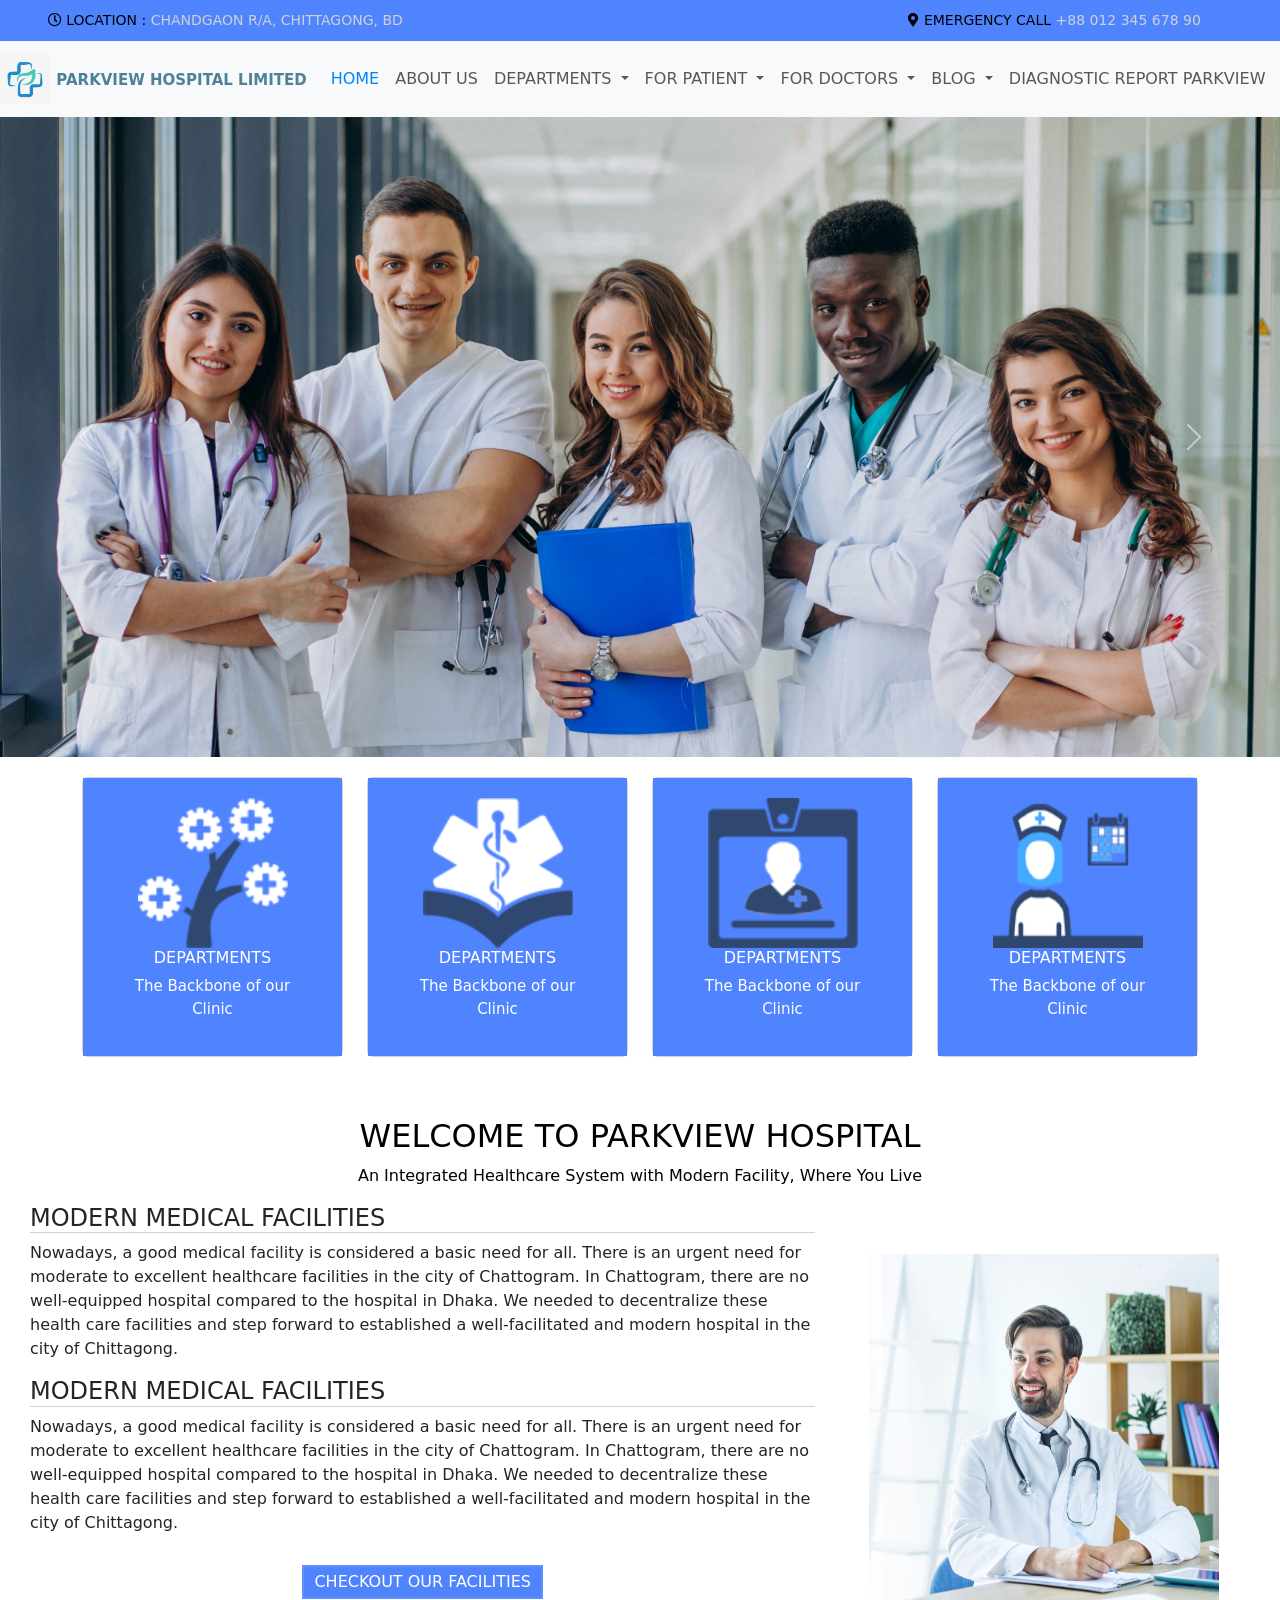
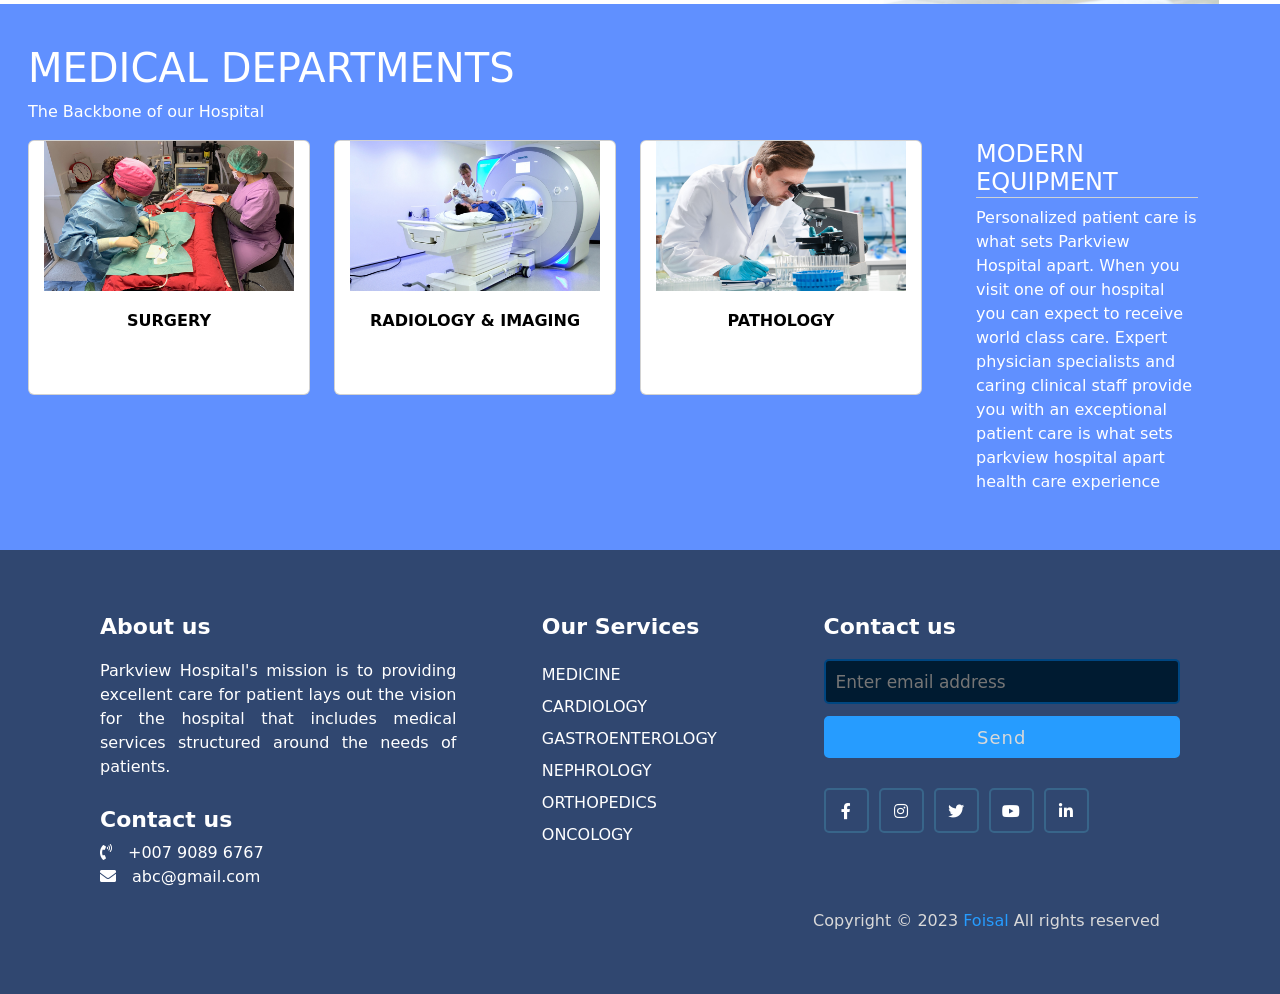
<file: index.html>
<!DOCTYPE html>
<html lang="en">
<head>
    <meta charset="UTF-8">
    <meta name="viewport" content="width=device-width, initial-scale=1.0">
    <title>Document</title>
    <link href="https://cdn.jsdelivr.net/npm/bootstrap@5.0.2/dist/css/bootstrap.min.css" rel="stylesheet" integrity="sha384-EVSTQN3/azprG1Anm3QDgpJLIm9Nao0Yz1ztcQTwFspd3yD65VohhpuuCOmLASjC" crossorigin="anonymous">
    <script src="https://cdn.jsdelivr.net/npm/bootstrap@5.0.2/dist/js/bootstrap.bundle.min.js" integrity="sha384-MrcW6ZMFYlzcLA8Nl+NtUVF0sA7MsXsP1UyJoMp4YLEuNSfAP+JcXn/tWtIaxVXM" crossorigin="anonymous"></script>
    <link rel="stylesheet" href="https://cdnjs.cloudflare.com/ajax/libs/font-awesome/5.15.2/css/all.min.css"/>
    <link rel="stylesheet" href="./CSS/Style.css">
    <link rel="stylesheet" href="./CSS/footer.css">

</head>
<body>
    <!--Top navbar -->
    <div class="md-topline">

        <div class="row">

            <div class="col-xs-12 col-sm-6 col-md-4 col-lg-4 text-left">
                <div class="md-h-group">
                <i class="far fa-clock"></i>
                <em>Location :</em> Chandgaon R/A, Chittagong, BD
                </div>
            </div>
            <div class="col-4"></div>
            <div class="col-xs-12 col-sm-6 col-md-4 col-lg-4 align-right removeinsmall">
                <div class="md-h-group">
                <i class="fas fa-map-marker-alt"></i>
                <em>Emergency call</em> +88 012 345 678 90
                </div>
            </div>

        </div>
    </div>
    <!--  -->
    <div class="row">
        <nav class="navbar navbar-expand-lg navbar-light bg-light">
            <div class="container-fluid">
              <a class="navbar-brand" href="#">
                <img src="/Image/logo.jpg" alt=""> <span style="color: #4B8298; font-size: 15px; font-weight: bold;">PARKVIEW HOSPITAL LIMITED</span>
              </a>
              <button class="navbar-toggler" type="button" data-bs-toggle="collapse" data-bs-target="#navbarSupportedContent" aria-controls="navbarSupportedContent" aria-expanded="false" aria-label="Toggle navigation">
                <span class="navbar-toggler-icon"></span>
              </button>
              <div class="collapse navbar-collapse" id="navbarSupportedContent">
                <ul class="navbar-nav me-auto mb-2 mb-lg-0">
                  <li class="nav-item">
                    <a class="nav-link" aria-current="page" style="color: #0084ff;" href="#" >HOME</a>
                  </li>
                  <li class="nav-item">
                    <a class="nav-link" href="#">ABOUT US</a>
                  </li>
                  <li class="nav-item dropdown">
                    <a class="nav-link dropdown-toggle" href="#" id="navbarDropdown" role="button" data-bs-toggle="dropdown" aria-expanded="false">
                        DEPARTMENTS
                    </a>
                    <ul class="dropdown-menu" aria-labelledby="navbarDropdown">
                      <li><a class="dropdown-item" href="./medi.html">MEDICINE</a></li>
                      <li><a class="dropdown-item" href="./ortho.html">ORTHOPEDICS</a></li>
                      <li><a class="dropdown-item" href="./phymedi.html">PHYSICAL MEDICINE</a></li>
                      <li><a class="dropdown-item" href="./nep.html">NEPHROLOGY</a></li>
                      <li><a class="dropdown-item" href="./erolo.html">UROLOGY</a></li>
                      <li><a class="dropdown-item" href="./cardiology.html">CARDIOLOGY</a></li>
                    </ul>
                  </li>
                  <li class="nav-item dropdown">
                    <a class="nav-link dropdown-toggle" href="#" id="navbarDropdown" role="button" data-bs-toggle="dropdown" aria-expanded="false">
                        FOR PATIENT                
                    </a>
                    <ul class="dropdown-menu" aria-labelledby="navbarDropdown">
                      <li><a class="dropdown-item" href="./condoct.html">OUR CONSULTANT DOCTORS</a></li>
                      <!-- <li><a class="dropdown-item" href="#">APPOINTMENT BOOKING</a></li>
                      <li><a class="dropdown-item" href="#">HEALTH PLANS</a></li>
                      <li><a class="dropdown-item" href="#">ALL MEDICAL SERVICES</a></li> -->
                    </ul>
                  </li>
                  <li class="nav-item dropdown">
                    <a class="nav-link dropdown-toggle" href="#" id="navbarDropdown" role="button" data-bs-toggle="dropdown" aria-expanded="false">
                        FOR DOCTORS            
                    </a>
                    <ul class="dropdown-menu" aria-labelledby="navbarDropdown">
                      <li><a class="dropdown-item" href="./fordoctor.html">TRAINING</a></li>
                    </ul>
                  </li>
                  <li class="nav-item dropdown">
                    <a class="nav-link dropdown-toggle" href="#" id="navbarDropdown" role="button" data-bs-toggle="dropdown" aria-expanded="false">
                        BLOG                
                    </a>
                    <ul class="dropdown-menu" aria-labelledby="navbarDropdown">
                      <li><a class="dropdown-item" href="./blog.html">THE PATIENT’S & VISITOR’S GUIDE</a></li>
                    </ul>
                    <li class="nav-item">
                        <a class="nav-link" href="./report.html">DIAGNOSTIC REPORT PARKVIEW</a>
                      </li>
                  </li>
              </ul>
              </div>
            </div>
          </nav>
        </div>
    <!--  -->
    <div class="row">
        <div id="carouselExampleControls" class="carousel slide" data-bs-ride="carousel">
            <div class="carousel-inner">
              <div class="carousel-item active">
                <img src="/Image/banner1.jpg" class="d-block w-100" alt="...">
              </div>
              <div class="carousel-item">
                <img src="/Image/banner2.jpg" class="d-block w-100" alt="...">
              </div>
              <div class="carousel-item">
                <img src="/Image/banner3.jpg" class="d-block w-100" alt="...">
              </div>
            </div>
            <button class="carousel-control-prev" type="button" data-bs-target="#carouselExampleControls" data-bs-slide="prev">
              <span class="carousel-control-prev-icon" aria-hidden="true"></span>
              <span class="visually-hidden">Previous</span>
            </button>
            <button class="carousel-control-next" type="button" data-bs-target="#carouselExampleControls" data-bs-slide="next">
              <span class="carousel-control-next-icon" aria-hidden="true"></span>
              <span class="visually-hidden">Next</span>
            </button>
          </div>
    </div>
    <div class="container">
        <div class="row" style="margin-top: 20px;">
            <div class="col-sm-6 col-md-4 col-lg-3">
                <div class="card">
                    <div class="card-body">
                        <img src="./Image/webp/icon_tree_white.jpeg" alt="" class="webpicon">
                        <h6>DEPARTMENTS</h6>
                        <p>The Backbone of our Clinic</p>
                        <div class="button">
                            <span class="seemore" style="text-align: center;">SEE MORE</span>
                        </div>
                    </div>
                </div>
            </div>
            <div class="col-sm-6 col-md-4 col-lg-3">
                <div class="card">
                    <div class="card-body">
                        <img src="./Image/webp/icon_med_book_white.webp" alt="" class="webpicon">
                        <h6>DEPARTMENTS</h6>
                        <p>The Backbone of our Clinic</p>
                        <div class="button">
                            <span class="seemore" style="text-align: center;">SEE MORE</span>
                        </div>
                    </div>
                </div>
            </div>
            <div class="col-sm-6 col-md-4 col-lg-3">
                <div class="card">
                    <div class="card-body">
                        <img src="./Image/webp/icon_doctor1.webp" alt="" class="webpicon">
                        <h6>DEPARTMENTS</h6>
                        <p>The Backbone of our Clinic</p>
                        <div class="button">
                            <span class="seemore" style="text-align: center;">SEE MORE</span>
                        </div>
                    </div>
                </div>
            </div>
            <div class="col-sm-6 col-md-4 col-lg-3">
                <div class="card">
                    <div class="card-body">
                        <img src="./Image/webp/icon_help_desk1.webp" alt="" class="webpicon">
                        <h6>DEPARTMENTS</h6>
                        <p>The Backbone of our Clinic</p>
                        <div class="button">
                            <span class="seemore" style="text-align: center;">SEE MORE</span>
                        </div>
                    </div>
                </div>
            </div>
        </div>    
    </div>




    <div class="headline">
        <h2>WELCOME TO PARKVIEW HOSPITAL</h2>
        <p>An Integrated Healthcare System with Modern Facility, Where You Live</p>
    </div>
    <div class="row">
        <div class="col-sm-6 col-md-6 col-lg-8">
            <div class="modern">
                <h4 class="modernhead">MODERN MEDICAL FACILITIES</h4>
                <p>Nowadays, a good medical facility is considered a basic need for all. There is an urgent need for moderate to excellent healthcare facilities in the city of Chattogram. In Chattogram, there are no well-equipped hospital compared to the hospital in Dhaka. We needed to decentralize these health care facilities and step forward to established a well-facilitated and modern hospital in the city of Chittagong.</p>
                <h4 class="modernhead">MODERN MEDICAL FACILITIES</h4>
                <p>Nowadays, a good medical facility is considered a basic need for all. There is an urgent need for moderate to excellent healthcare facilities in the city of Chattogram. In Chattogram, there are no well-equipped hospital compared to the hospital in Dhaka. We needed to decentralize these health care facilities and step forward to established a well-facilitated and modern hospital in the city of Chittagong.</p>
                <div class="button">
                  <button>CHECKOUT OUR FACILITIES</button>
                </div>   
            </div>
        </div>
        <div class="col-sm-6 col-md-4 col-lg-4">
            <img src="/Image/SideB.jpg" alt="" class="modernimg">
        </div>
    </div>
<!-- ................... -->

    <div class="row">
      <div class="md-f">
        <div class="row">
          <h1>MEDICAL DEPARTMENTS</h1>
          <p>The Backbone of our Hospital</p>
        <div class="row">
            <div class="col-sm-6 col-md-3 col-lg-3">
              <div class="card">
                  <div class="md-f-card">
                    <img src="./Image/webp/surgerypic.jpg" alt="" class="md-f-img">
                    <h6>SURGERY</h6>
                    <div class="button">
                      <button>See More</button>
                    </div>
                  </div>
              </div>
            </div>
            <div class="col-sm-6 col-md-3 col-lg-3">
              <div class="card">
                  <div class="md-f-card">
                    <img src="./Image/webp/radiology.jpg" alt="" class="md-f-img">
                    <h6>RADIOLOGY & IMAGING</h6>
                    <div class="button">
                      <button>See More</button>
                    </div>
                  </div>
              </div>
            </div>
            <div class="col-sm-6 col-md-3 col-lg-3">
              <div class="card">
                  <div class="md-f-card">
                    <img src="./Image/webp/pathology.jpeg" alt="" class="md-f-img">
                    <h6>PATHOLOGY</h6>
                    <div class="button">
                      <button>See More</button>
                    </div>
                  </div>
              </div>
            </div>


            <!--  -->
            <!-- <div class="row"> -->
              <div class="col-sm-6 col-md-3 col-lg-3">
                <div class="modern">
                  <h4 class="modernhead">MODERN EQUIPMENT</h4>
                  <p>
                     Personalized patient care is what sets Parkview Hospital apart.
                     When you visit one of our hospital you can expect to receive world class care. 
                     Expert physician specialists and caring clinical staff provide you with an 
                     exceptional patient care is what sets parkview hospital apart health care experience
                  </p>
                </div>
                    
              </div>
            </div>

            

            </div>
          </div>
        </div>
      </div>
    </div>
    <!-- Footer -->
    <footer>
      <div class="content">
          <div class="left box">
          <div class="upper">
              <div class="topic">About us</div>
              <p>Parkview Hospital's mission is to providing excellent care for patient lays out the vision for the hospital that includes medical services structured around the needs of patients.</p>
          </div>
          <div class="lower">
              <div class="topic">Contact us</div>
              <div class="phone">
              <a href="#"><i class="fas fa-phone-volume"></i>+007 9089 6767</a>
              </div>
              <div class="email">
              <a href="#"><i class="fas fa-envelope"></i>abc@gmail.com</a>
              </div>
          </div>
          </div>
          <div class="middle box">
          <div class="topic">Our Services</div>
          <div><a href="./medi.html">MEDICINE</a></div>
          <div><a href="./cardiology.html">CARDIOLOGY</a></div>
          <div><a href="./erolo.html">GASTROENTEROLOGY</a></div>
          <div><a href="./nep.html">NEPHROLOGY</a></div>
          <div><a href="./ortho.html">ORTHOPEDICS</a></div>
          <div><a href="./phymedi.html">ONCOLOGY</a></div>
          </div>
          <div class="right box">
          <div class="topic">Contact us</div>
          <form action="#">
              <input type="text" placeholder="Enter email address">
              <input type="submit" name="" value="Send">
              <div class="media-icons">
              <a href="https://www.facebook.com/photo/?fbid=622281503037160&set=a.622281509703826"><i class="fab fa-facebook-f"></i></a>
              <a href="#"><i class="fab fa-instagram"></i></a>
              <a href="#"><i class="fab fa-twitter"></i></a>
              <a href="https://www.youtube.com/@parkviewhospital"><i class="fab fa-youtube"></i></a>
              <a href="#"><i class="fab fa-linkedin-in"></i></a>
              </div>
          </form>
          </div>
      </div>
      <div class="bottom">
          <p>Copyright © 2023 <a href="./Image/Faisal.jpg">Foisal</a> All rights reserved</p>
      </div>
    </footer>
</body>
</html>
</file>
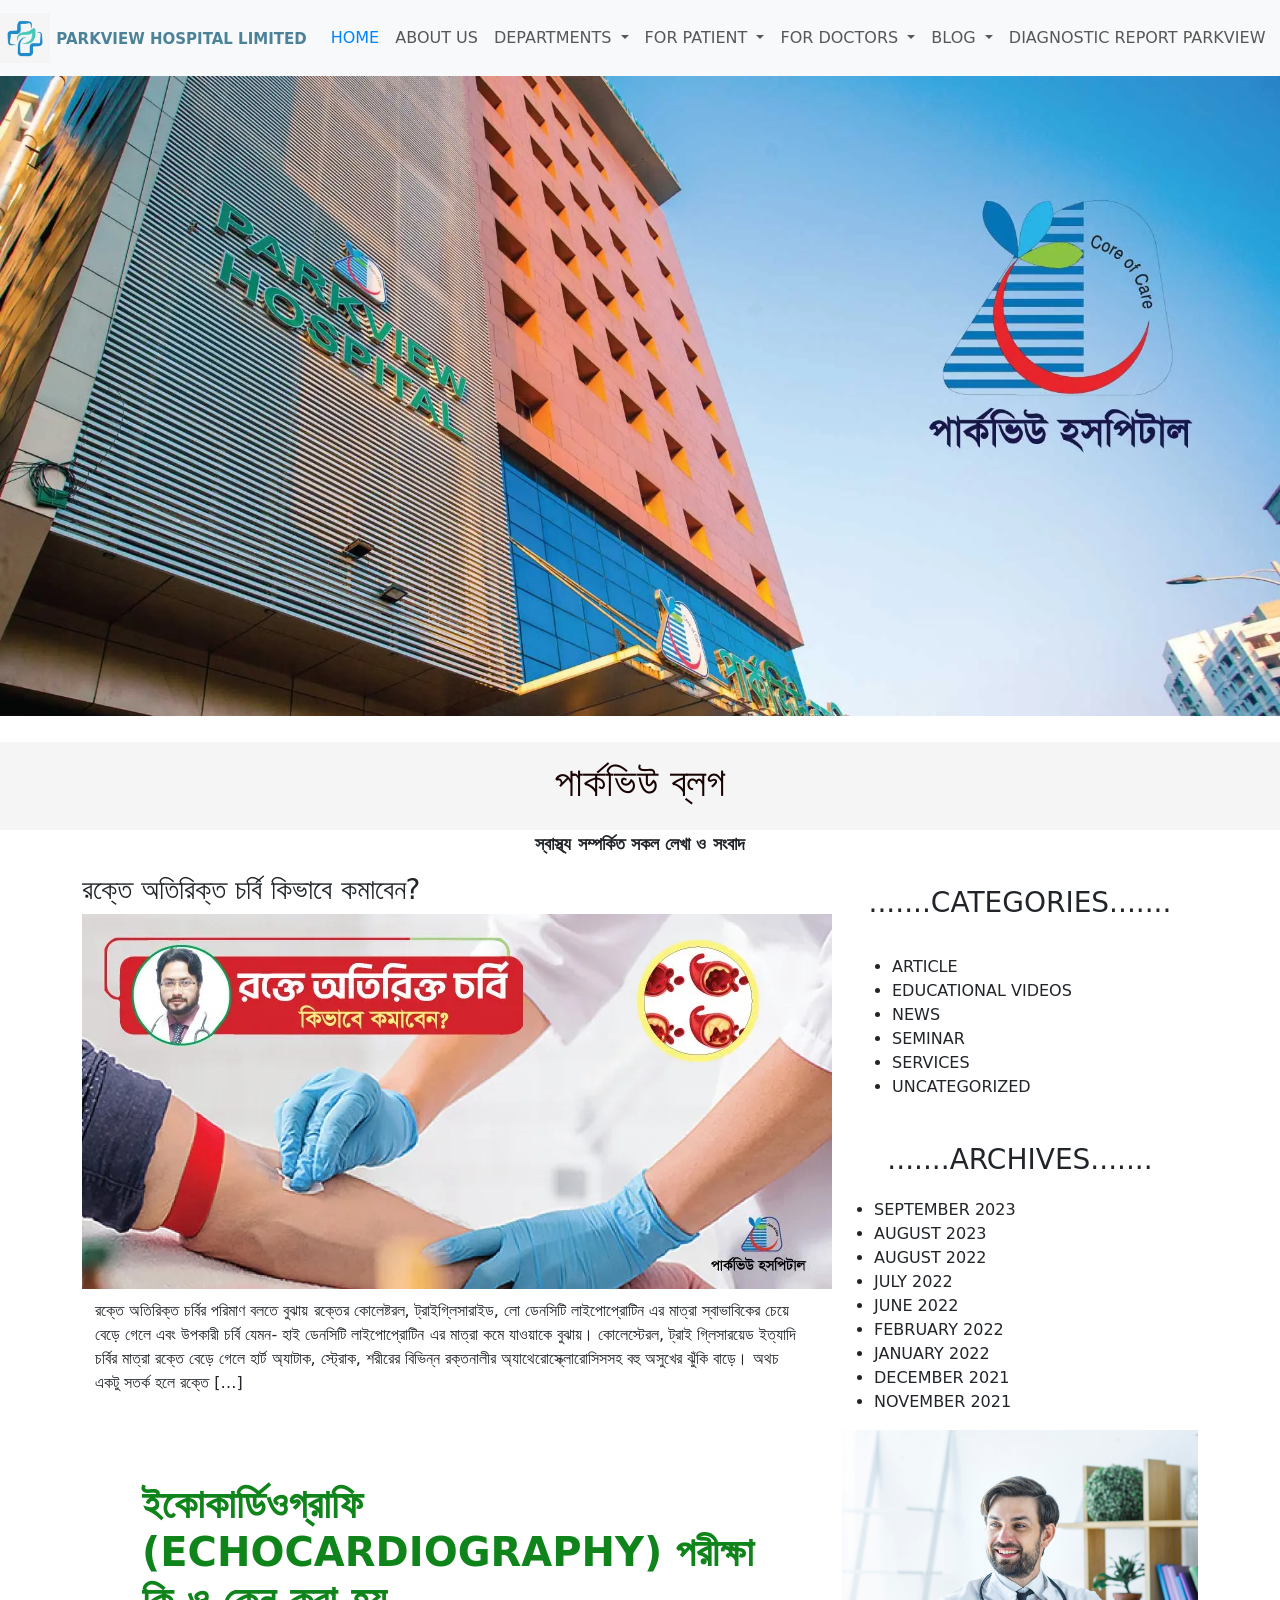
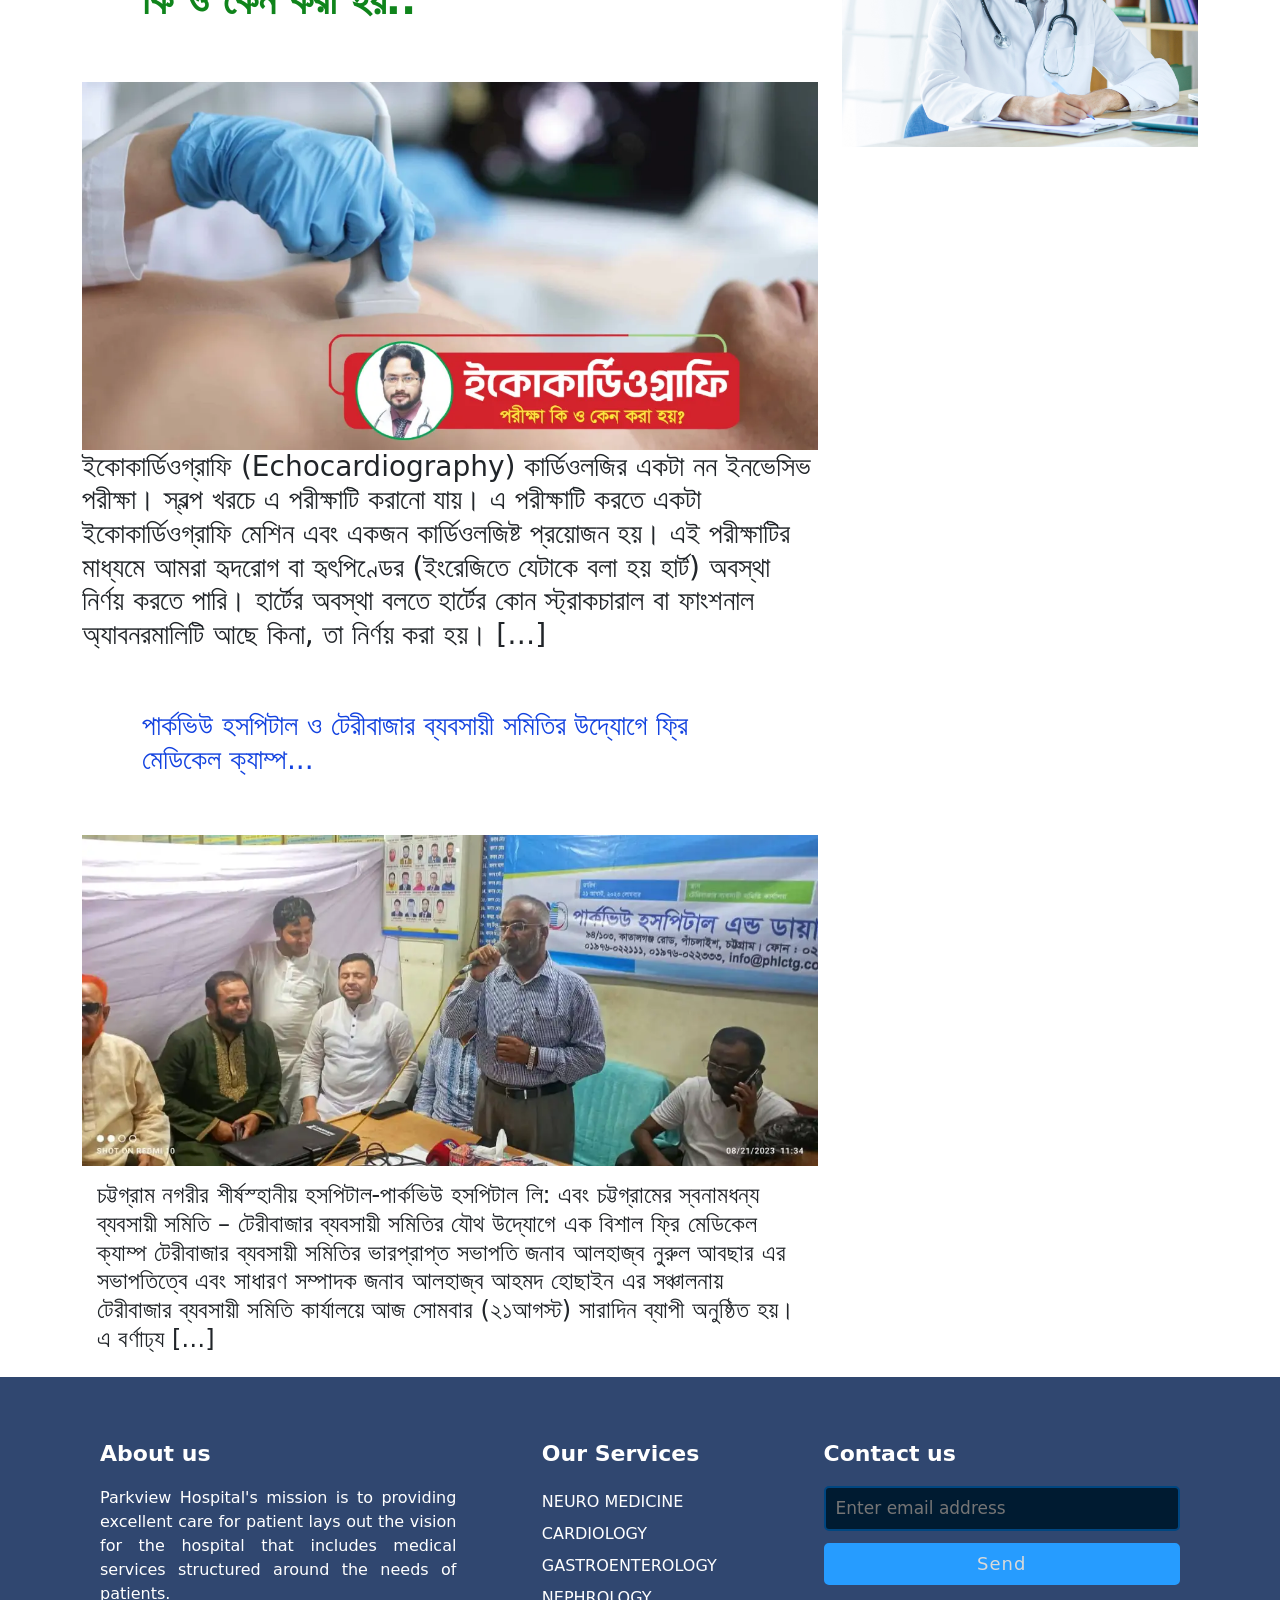
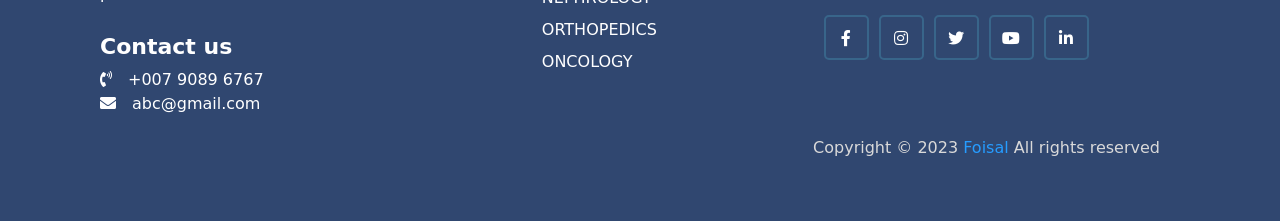
<file: blog.html>
<!DOCTYPE html>
<html lang="en">
<head>
  <meta charset="UTF-8">
  <meta name="viewport" content="width=device-width, initial-scale=1.0">
  <title>BLOG</title>
  <link href="https://cdn.jsdelivr.net/npm/bootstrap@5.0.2/dist/css/bootstrap.min.css" rel="stylesheet" integrity="sha384-EVSTQN3/azprG1Anm3QDgpJLIm9Nao0Yz1ztcQTwFspd3yD65VohhpuuCOmLASjC" crossorigin="anonymous">
    <script src="https://cdn.jsdelivr.net/npm/bootstrap@5.0.2/dist/js/bootstrap.bundle.min.js" integrity="sha384-MrcW6ZMFYlzcLA8Nl+NtUVF0sA7MsXsP1UyJoMp4YLEuNSfAP+JcXn/tWtIaxVXM" crossorigin="anonymous"></script>
    <link rel="stylesheet" href="./CSS/blog.css">
    <link rel="stylesheet" href="https://cdnjs.cloudflare.com/ajax/libs/font-awesome/5.15.2/css/all.min.css"/>
    <link rel="stylesheet" href="./CSS/footer.css">

</head>
<body>
  <div class="row">
    <nav class="navbar navbar-expand-lg navbar-light bg-light">
        <div class="container-fluid">
          <a class="navbar-brand" href="#">
            <img src="./Image/logo.jpg" alt=""> <span style="color: #4B8298; font-size: 15px; font-weight: bold;">PARKVIEW HOSPITAL LIMITED</span>
          </a>
          <button class="navbar-toggler" type="button" data-bs-toggle="collapse" data-bs-target="#navbarSupportedContent" aria-controls="navbarSupportedContent" aria-expanded="false" aria-label="Toggle navigation">
            <span class="navbar-toggler-icon"></span>
          </button>
          <div class="collapse navbar-collapse" id="navbarSupportedContent">
            <ul class="navbar-nav me-auto mb-2 mb-lg-0">
              <li class="nav-item">
                <a class="nav-link" aria-current="page" style="color: #0084ff;" href="./index.html">HOME</a>
              </li>
              <li class="nav-item">
                <a class="nav-link" href="#">ABOUT US</a>
              </li>
              <li class="nav-item dropdown">
                <a class="nav-link dropdown-toggle" href="#" id="navbarDropdown" role="button" data-bs-toggle="dropdown" aria-expanded="false">
                    DEPARTMENTS
                </a>
                <ul class="dropdown-menu" aria-labelledby="navbarDropdown">
                  <li><a class="dropdown-item" href="./medi.html">MEDICINE</a></li>
                  <li><a class="dropdown-item" href="./ortho.html">ORTHOPEDICS</a></li>
                  <li><a class="dropdown-item" href="./phymedi.html">PHYSICAL MEDICINE</a></li>
                  <li><a class="dropdown-item" href="./nep.html">NEPHROLOGY</a></li>
                  <li><a class="dropdown-item" href="./erolo.html">UROLOGY</a></li>
                  <li><a class="dropdown-item" href="./cardiology.html">CARDIOLOGY</a></li>
                </ul>
              </li>
              <li class="nav-item dropdown">
                <a class="nav-link dropdown-toggle" href="#" id="navbarDropdown" role="button" data-bs-toggle="dropdown" aria-expanded="false">
                    FOR PATIENT                
                </a>
                <ul class="dropdown-menu" aria-labelledby="navbarDropdown">
                  <li><a class="dropdown-item" href="./condoct.html">OUR CONSULTANT DOCTORS</a></li>
                  <!-- <li><a class="dropdown-item" href="#">APPOINTMENT BOOKING</a></li>
                  <li><a class="dropdown-item" href="#">HEALTH PLANS</a></li>
                  <li><a class="dropdown-item" href="#">ALL MEDICAL SERVICES</a></li> -->
                </ul>
              </li>
              <li class="nav-item dropdown">
                <a class="nav-link dropdown-toggle" href="#" id="navbarDropdown" role="button" data-bs-toggle="dropdown" aria-expanded="false">
                    FOR DOCTORS            
                </a>
                <ul class="dropdown-menu" aria-labelledby="navbarDropdown">
                  <li><a class="dropdown-item" href="./fordoctor.html">TRAINING</a></li>
                </ul>
              </li>
              <li class="nav-item dropdown">
                <a class="nav-link dropdown-toggle" href="#" id="navbarDropdown" role="button" data-bs-toggle="dropdown" aria-expanded="false">
                    BLOG                
                </a>
                <ul class="dropdown-menu" aria-labelledby="navbarDropdown">
                  <li><a class="dropdown-item" href="./blog.html">THE PATIENT’S & VISITOR’S GUIDE</a></li>
                </ul>
                <li class="nav-item">
                    <a class="nav-link" href="#">DIAGNOSTIC REPORT PARKVIEW</a>
                  </li>
              </li>
            </ul>
          </div>
        </div>
      </nav>
</div>
<!--  -->
<div class="col-12" style="background-color: rgb(220, 225, 225);">
    <img src="./Image/Parkview-Hospital-Blog.webp" class="imgs">
</div>
<!-- ........... -->
  <div class="header">
      <h1>পার্কভিউ ব্লগ</h1>
     </div>
     <div class="pragraph">
        <p> <b>স্বাস্থ্য সম্পর্কিত সকল লেখা ও সংবাদ</b></p>
     </div>
     <!-- .... -->
 <div class="container">
   <div class="row">
      <div class="col-8">
         <div>
             <h3>রক্তে অতিরিক্ত চর্বি কিভাবে কমাবেন?</h3>
               <div class="imges">
                 <img src="./Image/fat-in-blood.webp" alt="">
             </div>
                  <div class="blood">
                       <p>
                         রক্তে অতিরিক্ত চর্বির পরিমাণ বলতে বুঝায় রক্তের কোলেষ্টরল, ট্রাইগ্লিসারাইড, 
                         লো ডেনসিটি লাইপোপ্রোটিন এর মাত্রা স্বাভাবিকের চেয়ে বেড়ে গেলে এবং উপকারী চর্বি যেমন- হাই ডেনসিটি লাইপোপ্রোটিন
                         এর মাত্রা কমে যাওয়াকে বুঝায়। কোলেস্টেরল, ট্রাই গ্লিসারয়েড ইত্যাদি চর্বির মাত্রা রক্তে বেড়ে গেলে হার্ট অ্যাটাক, স্ট্রোক,
                          শরীরের বিভিন্ন রক্তনালীর অ্যাথেরোস্ক্লোরোসিসসহ বহু অসুখের ঝুঁকি বাড়ে। 
                         অথচ একটু সতর্ক হলে রক্তে […]
                         </p>
                    </div>
                    
                </div>

            </div>
            <!-- ........ -->
            <div class="col-4">
                <div class="headline_2">
                    <h3>.......CATEGORIES.......</h3>
                </div>
                <div class="li">
                    <ul>
                        <li>ARTICLE</li>
                        <li>EDUCATIONAL VIDEOS</li>
                        <li>NEWS</li>
                        <li>SEMINAR</li>
                        <li>SERVICES</li>
                        <li>UNCATEGORIZED</li>
                    </ul>
                </div>
                <!-- ...... -->
                <div class="headline_2">
                    <h3>.......ARCHIVES.......</h3>
                </div>
                <div>
                    <ul>
                    <li>SEPTEMBER 2023</li>
                    <li>AUGUST 2023</li>
                    <li>AUGUST 2022</li>
                    <li>JULY 2022</li>
                    <li>JUNE 2022</li>
                    <li>FEBRUARY 2022</li>
                    <li>JANUARY 2022</li>
                    <li>DECEMBER 2021</li>
                    <li>NOVEMBER 2021</li>
                </ul>
                </div>

            </div>
        </div>
    


        <!-- ......... -->
      <div class="row">
            <div class="col-8">
                <div class="echo">
                    <h1><b>

                        ইকোকার্ডিওগ্রাফি (ECHOCARDIOGRAPHY) পরীক্ষা কি ও কেন করা হয়.. </b></h1>
                </div>

            
            <!-- .......... -->
            <div class="#">
                <img src="./Image/Echocardiography-in-ctg.webp" style="width: 100%;height: auto;">
            </div>
            <!-- .. -->
            <div>
                <h3>ইকোকার্ডিওগ্রাফি (Echocardiography) কার্ডিওলজির একটা নন ইনভেসিভ পরীক্ষা। স্বল্প খরচে এ পরীক্ষাটি করানো যায়। 
                    এ পরীক্ষাটি করতে একটা ইকোকার্ডিওগ্রাফি মেশিন এবং একজন কার্ডিওলজিষ্ট প্রয়োজন হয়। 
                    এই পরীক্ষাটির মাধ্যমে আমরা হৃদরোগ বা হৃৎপিণ্ডের (ইংরেজিতে যেটাকে বলা হয় হার্ট) অবস্থা নির্ণয় করতে পারি। 
                    হার্টের অবস্থা বলতে হার্টের কোন স্ট্রাকচারাল বা ফাংশনাল অ্যাবনরমালিটি আছে কিনা, তা নির্ণয় করা হয়। […]
                </h3>
            </div>
        </div>
     
     <!-- ... -->
     <div class="col-4">
        <div>
            <img src="./Image/SideB.jpg" style="width: 100%;height: auto;">
        </div>

     </div>
    </div> 
    <!-- ........ -->
    <div class="row">
        <div class="col-8">
            <div class="headline_5">
                <h3>
                    পার্কভিউ হসপিটাল ও টেরীবাজার ব্যবসায়ী সমিতির উদ্যোগে ফ্রি মেডিকেল ক্যাম্প...</h3>
            </div>
            <div class="#">
                <img src="./Image/teribazar-parkview-camp.jpg" style="width: 100%;height: auto;">
            </div>
            <div class="pra_3" style="padding: 2%;">
                <h4>চট্টগ্রাম নগরীর শীর্ষস্হানীয় হসপিটাল-পার্কভিউ হসপিটাল লি: এবং চট্টগ্রামের স্বনামধন্য ব্যবসায়ী সমিতি – টেরীবাজার ব্যবসায়ী 
                    সমিতির যৌথ উদ্যোগে এক বিশাল ফ্রি মেডিকেল ক্যাম্প টেরীবাজার ব্যবসায়ী সমিতির ভারপ্রাপ্ত সভাপতি জনাব আলহাজ্ব নুরুল 
                    আবছার এর সভাপতিত্বে এবং সাধারণ সম্পাদক জনাব আলহাজ্ব আহমদ হোছাইন এর সঞ্চালনায় টেরীবাজার ব্যবসায়ী 
                    সমিতি কার্যালয়ে আজ সোমবার (২১আগস্ট) সারাদিন ব্যাপী অনুষ্ঠিত হয়। এ বর্ণাঢ্য […]</h4>
            </div>

        </div>
    </div>
    </div>

    <!-- ............... -->
    <footer>
        <div class="content">
            <div class="left box">
            <div class="upper">
                <div class="topic">About us</div>
                <p>Parkview Hospital's mission is to providing excellent care for patient lays out the vision for the hospital that includes medical services structured around the needs of patients.</p>
            </div>
            <div class="lower">
                <div class="topic">Contact us</div>
                <div class="phone">
                <a href="#"><i class="fas fa-phone-volume"></i>+007 9089 6767</a>
                </div>
                <div class="email">
                <a href="#"><i class="fas fa-envelope"></i>abc@gmail.com</a>
                </div>
            </div>
            </div>
            <div class="middle box">
            <div class="topic">Our Services</div>
            <div><a href="./medi.html">NEURO MEDICINE</a></div>
            <div><a href="./cardiology.html">CARDIOLOGY</a></div>
            <div><a href="./phymedi.html">GASTROENTEROLOGY</a></div>
            <div><a href="./nep.html">NEPHROLOGY</a></div>
            <div><a href="./ortho.html">ORTHOPEDICS</a></div>
            <div><a href="./erolo.html">ONCOLOGY</a></div>
            </div>
            <div class="right box">
            <div class="topic">Contact us</div>
            <form action="#">
                <input type="text" placeholder="Enter email address">
                <input type="submit" name="" value="Send">
                <div class="media-icons">
                <a href="#"><i class="fab fa-facebook-f"></i></a>
                <a href="#"><i class="fab fa-instagram"></i></a>
                <a href="#"><i class="fab fa-twitter"></i></a>
                <a href="#"><i class="fab fa-youtube"></i></a>
                <a href="#"><i class="fab fa-linkedin-in"></i></a>
                </div>
            </form>
            </div>
        </div>
        <div class="bottom">
            <p>Copyright © 2023 <a href="./Image/Faisal.jpg">Foisal</a> All rights reserved</p>
        </div>
      </footer>

     
</body>
</html>
</file>
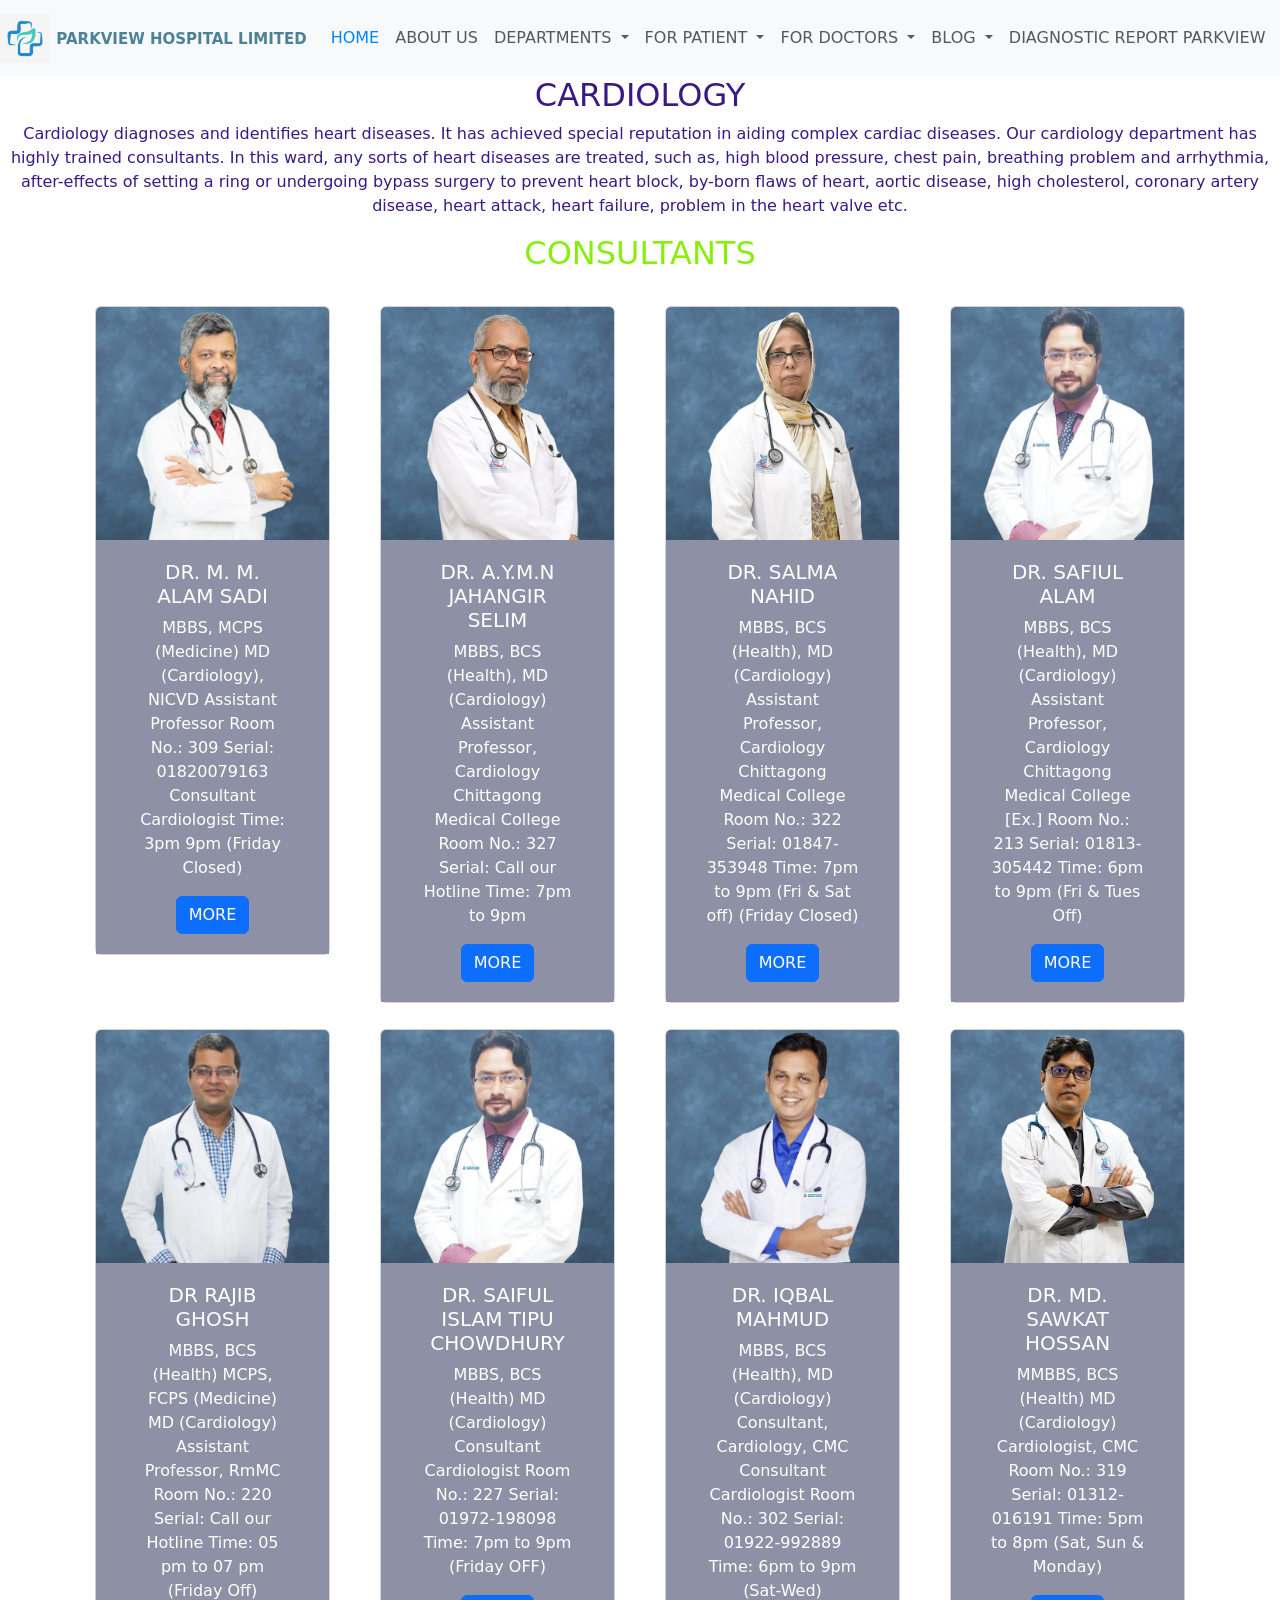
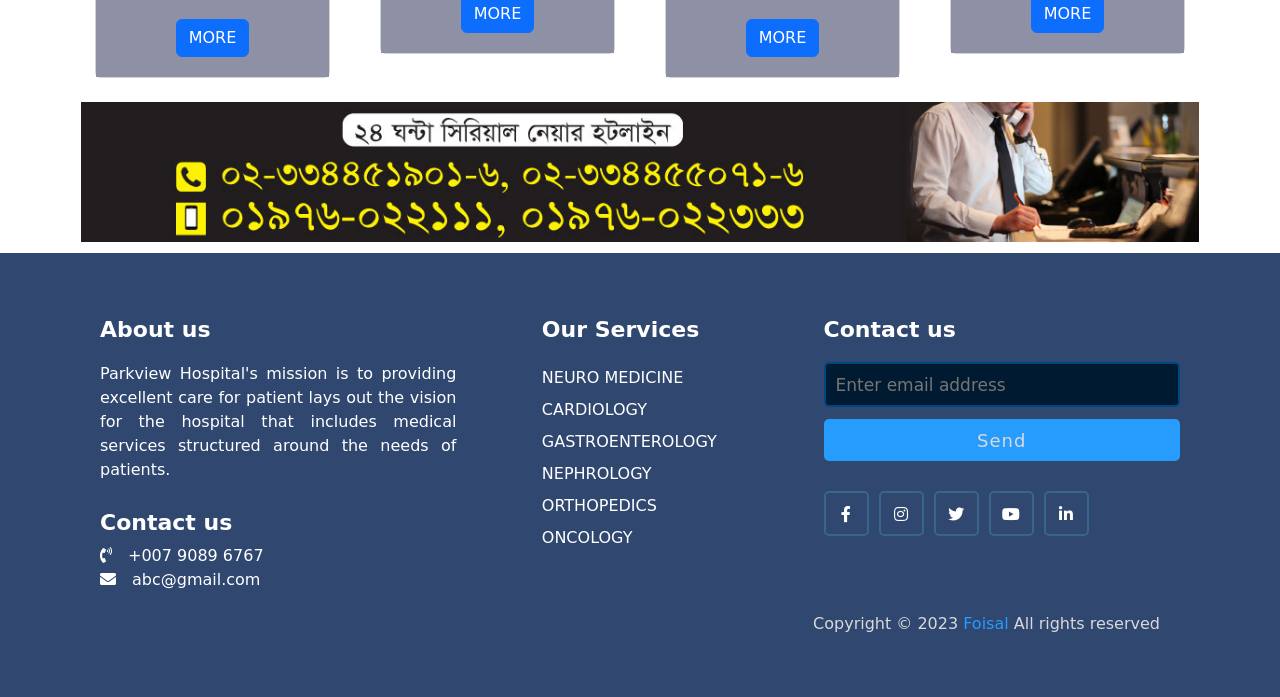
<file: cardiology.html>
<!DOCTYPE html>
<html lang="en">
<head>
    <meta charset="UTF-8">
    <meta name="viewport" content="width=device-width, initial-scale=1.0">
    <title>CARDIOLOGY</title>
    <link href="https://cdn.jsdelivr.net/npm/bootstrap@5.0.2/dist/css/bootstrap.min.css" rel="stylesheet" integrity="sha384-EVSTQN3/azprG1Anm3QDgpJLIm9Nao0Yz1ztcQTwFspd3yD65VohhpuuCOmLASjC" crossorigin="anonymous">
    <script src="https://cdn.jsdelivr.net/npm/bootstrap@5.0.2/dist/js/bootstrap.bundle.min.js" integrity="sha384-MrcW6ZMFYlzcLA8Nl+NtUVF0sA7MsXsP1UyJoMp4YLEuNSfAP+JcXn/tWtIaxVXM" crossorigin="anonymous"></script>
    <link rel="stylesheet" href="./CSS/cardiolo.css">
    <link rel="stylesheet" href="https://cdnjs.cloudflare.com/ajax/libs/font-awesome/5.15.2/css/all.min.css"/>
  <link rel="stylesheet" href="./CSS/footer.css">
</head>
<body>

    <div class="row">
        <nav class="navbar navbar-expand-lg navbar-light bg-light">
         <div class="container-fluid">
              <a class="navbar-brand" href="#">
                <img src="./Image/logo.jpg" alt=""> <span style="color: #4B8298; font-size: 15px; font-weight: bold;">PARKVIEW HOSPITAL LIMITED</span>
               </a>
              <button class="navbar-toggler" type="button" data-bs-toggle="collapse" data-bs-target="#navbarSupportedContent" aria-controls="navbarSupportedContent" aria-expanded="false" aria-label="Toggle navigation">
                 <span class="navbar-toggler-icon"></span>
            </button>
              <div class="collapse navbar-collapse" id="navbarSupportedContent">
                <ul class="navbar-nav me-auto mb-2 mb-lg-0">
                  <li class="nav-item">
                    <a class="nav-link" aria-current="page" style="color: #0084ff;" href="./index.html">HOME</a>
                  </li>
                  <li class="nav-item">
                    <a class="nav-link" href="#">ABOUT US</a>
                  </li>
                  <li class="nav-item dropdown">
                    <a class="nav-link dropdown-toggle" href="#" id="navbarDropdown" role="button" data-bs-toggle="dropdown" aria-expanded="false">
                        DEPARTMENTS
                    </a>
                    <ul class="dropdown-menu" aria-labelledby="navbarDropdown">
                      <li><a class="dropdown-item" href="./medi.html">MEDICINE</a></li>
                      <li><a class="dropdown-item" href="./ortho.html">ORTHOPEDICS</a></li>
                      <li><a class="dropdown-item" href="./phymedi.html">PHYSICAL MEDICINE</a></li>
                      <li><a class="dropdown-item" href="./nep.html">NEPHROLOGY</a></li>
                      <li><a class="dropdown-item" href="./erolo.html">UROLOGY</a></li>
                      <li><a class="dropdown-item" href="./cardiology.html">CARDIOLOGY</a></li>
                    </ul>
                  </li>
                  <li class="nav-item dropdown">
                    <a class="nav-link dropdown-toggle" href="#" id="navbarDropdown" role="button" data-bs-toggle="dropdown" aria-expanded="false">
                        FOR PATIENT                
                    </a>
                    <ul class="dropdown-menu" aria-labelledby="navbarDropdown">
                      <li><a class="dropdown-item" href="./condoct.html">OUR CONSULTANT DOCTORS</a></li>
                      <!-- <li><a class="dropdown-item" href="#">APPOINTMENT BOOKING</a></li>
                      <li><a class="dropdown-item" href="#">HEALTH PLANS</a></li>
                      <li><a class="dropdown-item" href="#">ALL MEDICAL SERVICES</a></li> -->
                    </ul>
                  </li>
                  <li class="nav-item dropdown">
                    <a class="nav-link dropdown-toggle" href="#" id="navbarDropdown" role="button" data-bs-toggle="dropdown" aria-expanded="false">
                        FOR DOCTORS            
                    </a>
                    <ul class="dropdown-menu" aria-labelledby="navbarDropdown">
                      <li><a class="dropdown-item" href="./fordoctor.html">TRAINING</a></li>
                    </ul>
                  </li>
                  <li class="nav-item dropdown">
                    <a class="nav-link dropdown-toggle" href="#" id="navbarDropdown" role="button" data-bs-toggle="dropdown" aria-expanded="false">
                        BLOG                
                    </a>
                    <ul class="dropdown-menu" aria-labelledby="navbarDropdown">
                      <li><a class="dropdown-item" href="./blog.html">THE PATIENT’S & VISITOR’S GUIDE</a></li>
                    </ul>
                    <li class="nav-item">
                        <a class="nav-link" href="#">DIAGNOSTIC REPORT PARKVIEW</a>
                      </li>
                  </li>
                </ul>
              </div>
            </div>
          </nav>
    </div>
    

    <!--  -->
    <div class="headline" style="text-align: center; color:hsl(258, 68%, 31%);"> 
      <h2>CARDIOLOGY</h2>
       <p>
          Cardiology diagnoses and identifies heart diseases. 
          It has achieved special reputation in aiding complex cardiac diseases. 
          Our cardiology department has highly trained consultants. In this ward, 
          any sorts of heart diseases are treated, such as, high blood pressure, chest pain, breathing problem and arrhythmia, after-effects of setting a ring or undergoing bypass surgery to prevent heart block, by-born flaws of heart, aortic disease, high cholesterol, coronary artery disease, heart attack,
          heart failure, problem in the heart valve etc.
    </p>
    </div>
    <!--  -->
    <div class="headline" style="color: #88ef0b; text-align: center;">
        <h2>CONSULTANTS</h2>
    </div>

    <!-- card -->
    <div class="container">
      <div class="row"  style="margin-top: 20px;">
        
          <div class="col-sm-4 col-md-3 col-lg-3">
            <div class="card" >
              <img src="./Image/cardiology doctor pic/Dr-M-M-Alam-Sadi-Cardiologist.webp" class="card-img-top" alt="...">
             <div class="card-body">
                <h5 class="card-title">DR. M. M. ALAM SADI</h5>
                <p class="card-text"> MBBS, MCPS (Medicine)
                                      MD (Cardiology), NICVD
                                      Assistant Professor
                                      Room No.: 309
                                      Serial: 01820079163
                                      Consultant Cardiologist
                                      Time: 3pm 9pm (Friday Closed)</p>
                <a href="#" class="btn btn-primary">MORE</a>
              </div>
            </div>
        </div>

           <div class="col-sm-4 col-md-3 col-lg-3">
             <div class="card" >
               <img src="./Image/cardiology doctor pic/DrJahangirSelim-Cardiology.webp" class="card-img-top" alt="...">
               <div class="card-body">
               <h5 class="card-title">DR. A.Y.M.N JAHANGIR SELIM</h5>
               <p class="card-text"> MBBS, BCS (Health), MD (Cardiology)
                                     Assistant Professor, Cardiology
                                     Chittagong Medical College
                                     Room No.: 327
                                     Serial: Call our Hotline
                                     Time: 7pm to 9pm </p>
                <a href="#" class="btn btn-primary">MORE</a>
               </div>
              </div>
           </div>


          <div class="col-sm-4 col-md-3 col-lg-3">        
            <div class="card" >
              <img src="./Image/cardiology doctor pic/DrSalmaNahid-Cardiology.webp" class="card-img-top" alt="...">
              <div class="card-body">
                <h5 class="card-title">DR. SALMA NAHID</h5>
                <p class="card-text">MBBS, BCS (Health), MD (Cardiology)
                                     Assistant Professor, Cardiology
                                     Chittagong Medical College
                                     Room No.: 322
                                     Serial: 01847-353948
                                     Time: 7pm to 9pm (Fri & Sat off)
                                     (Friday Closed)</p>
                <a href="#" class="btn btn-primary">MORE</a>
              </div>
            </div>
          </div>


          <div class="col-sm-4 col-md-3 col-lg-3">      
            <div class="card" >
              <img src="./Image/cardiology doctor pic/Dr-Saiful-Islam-Tipu-Cardiology-1.webp" class="card-img-top" alt="...">
              <div class="card-body">
                <h5 class="card-title">DR. SAFIUL ALAM</h5>
                <p class="card-text"> MBBS, BCS (Health), MD (Cardiology)
                                      Assistant Professor, Cardiology
                                      Chittagong Medical College [Ex.]
                                      Room No.: 213
                                      Serial: 01813-305442
                                      Time: 6pm to 9pm (Fri & Tues Off)</p>
                <a href="#" class="btn btn-primary">MORE</a>
              </div>
            </div>
          </div>

          <div class="col-sm-4 col-md-3 col-lg-3">      
            <div class="card" >
              <img src="./Image/cardiology doctor pic/Dr-Rajib-Ghosh-Cardiologist.webp" class="card-img-top" alt="...">
              <div class="card-body">
                <h5 class="card-title">DR RAJIB GHOSH</h5>
                <p class="card-text"> MBBS, BCS (Health)
                                      MCPS, FCPS (Medicine)
                                      MD (Cardiology)
                                      Assistant Professor, RmMC
                                      Room No.: 220
                                      Serial: Call our Hotline
                                      Time: 05 pm to 07 pm (Friday Off)</p>
                <a href="#" class="btn btn-primary">MORE</a>
              </div>
            </div>
          </div>

          <div class="col-sm-4 col-md-3 col-lg-3">      
            <div class="card" >
              <img src="./Image/cardiology doctor pic/Dr-Saiful-Islam-Tipu-Cardiology-1.webp" class="card-img-top" alt="...">
              <div class="card-body">
                <h5 class="card-title">DR. SAIFUL ISLAM TIPU CHOWDHURY</h5>
                <p class="card-text"> MBBS, BCS (Health)
                                      MD (Cardiology)
                                      Consultant Cardiologist
                                      Room No.: 227
                                      Serial: 01972-198098
                                      Time: 7pm to 9pm (Friday OFF)</p>
                <a href="#" class="btn btn-primary">MORE</a>
              </div>
            </div>
          </div>
            
          <div class="col-sm-4 col-md-3 col-lg-3">      
            <div class="card" >
              <img src="./Image/cardiology doctor pic/Dr-Iqbal-Mahmud-Cardiologist.webp" class="card-img-top" alt="...">
              <div class="card-body">
                <h5 class="card-title">DR. IQBAL MAHMUD</h5>
                <p class="card-text"> MBBS, BCS (Health), MD (Cardiology)
                                      Consultant, Cardiology, CMC
                                      Consultant Cardiologist
                                      Room No.: 302
                                      Serial: 01922-992889
                                     Time: 6pm to 9pm (Sat-Wed)</p>
                <a href="#" class="btn btn-primary">MORE</a>
              </div>
            </div>
          </div>

          <div class="col-sm-4 col-md-3 col-lg-3">      
            <div class="card" >
              <img src="./Image/cardiology doctor pic/Dr-Showkat-Hosen.webp" class="card-img-top" alt="...">
              <div class="card-body">
                <h5 class="card-title">DR. MD. SAWKAT HOSSAN</h5>
                <p class="card-text"> MMBBS, BCS (Health)
                                      MD (Cardiology)
                                      Cardiologist, CMC
                                      Room No.: 319
                                      Serial: 01312-016191
                                     Time: 5pm to 8pm (Sat, Sun & Monday)</p>
                <a href="#" class="btn btn-primary">MORE</a>
              </div>
            </div>
          </div>
             
          <!-- ..................... -->

           <div class="img" style="padding: 1%;">
               <img src="./Image/reception-number-parkview.jpg" class="hotline">
           </div> 
        </div>
      </div>  

          <!-- Footer -->
    <footer>
      <div class="content">
          <div class="left box">
          <div class="upper">
              <div class="topic">About us</div>
              <p>Parkview Hospital's mission is to providing excellent care for patient lays out the vision for the hospital that includes medical services structured around the needs of patients.</p>
          </div>
          <div class="lower">
              <div class="topic">Contact us</div>
              <div class="phone">
              <a href="#"><i class="fas fa-phone-volume"></i>+007 9089 6767</a>
              </div>
              <div class="email">
              <a href="#"><i class="fas fa-envelope"></i>abc@gmail.com</a>
              </div>
          </div>
          </div>
          <div class="middle box">
          <div class="topic">Our Services</div>
          <div><a href="./medi.html">NEURO MEDICINE</a></div>
          <div><a href="./cardiology.html">CARDIOLOGY</a></div>
          <div><a href="./phymedi.html">GASTROENTEROLOGY</a></div>
          <div><a href="./nep.html">NEPHROLOGY</a></div>
          <div><a href="./ortho.html">ORTHOPEDICS</a></div>
          <div><a href="./erolo.html">ONCOLOGY</a></div>
          </div>
          <div class="right box">
          <div class="topic">Contact us</div>
          <form action="#">
              <input type="text" placeholder="Enter email address">
              <input type="submit" name="" value="Send">
              <div class="media-icons">
              <a href="#"><i class="fab fa-facebook-f"></i></a>
              <a href="#"><i class="fab fa-instagram"></i></a>
              <a href="#"><i class="fab fa-twitter"></i></a>
              <a href="#"><i class="fab fa-youtube"></i></a>
              <a href="#"><i class="fab fa-linkedin-in"></i></a>
              </div>
          </form>
          </div>
      </div>
      <div class="bottom">
          <p>Copyright © 2023 <a href="./Image/Faisal.jpg">Foisal</a> All rights reserved</p>
      </div>
    </footer>

          
      

</body>
</html>
</file>
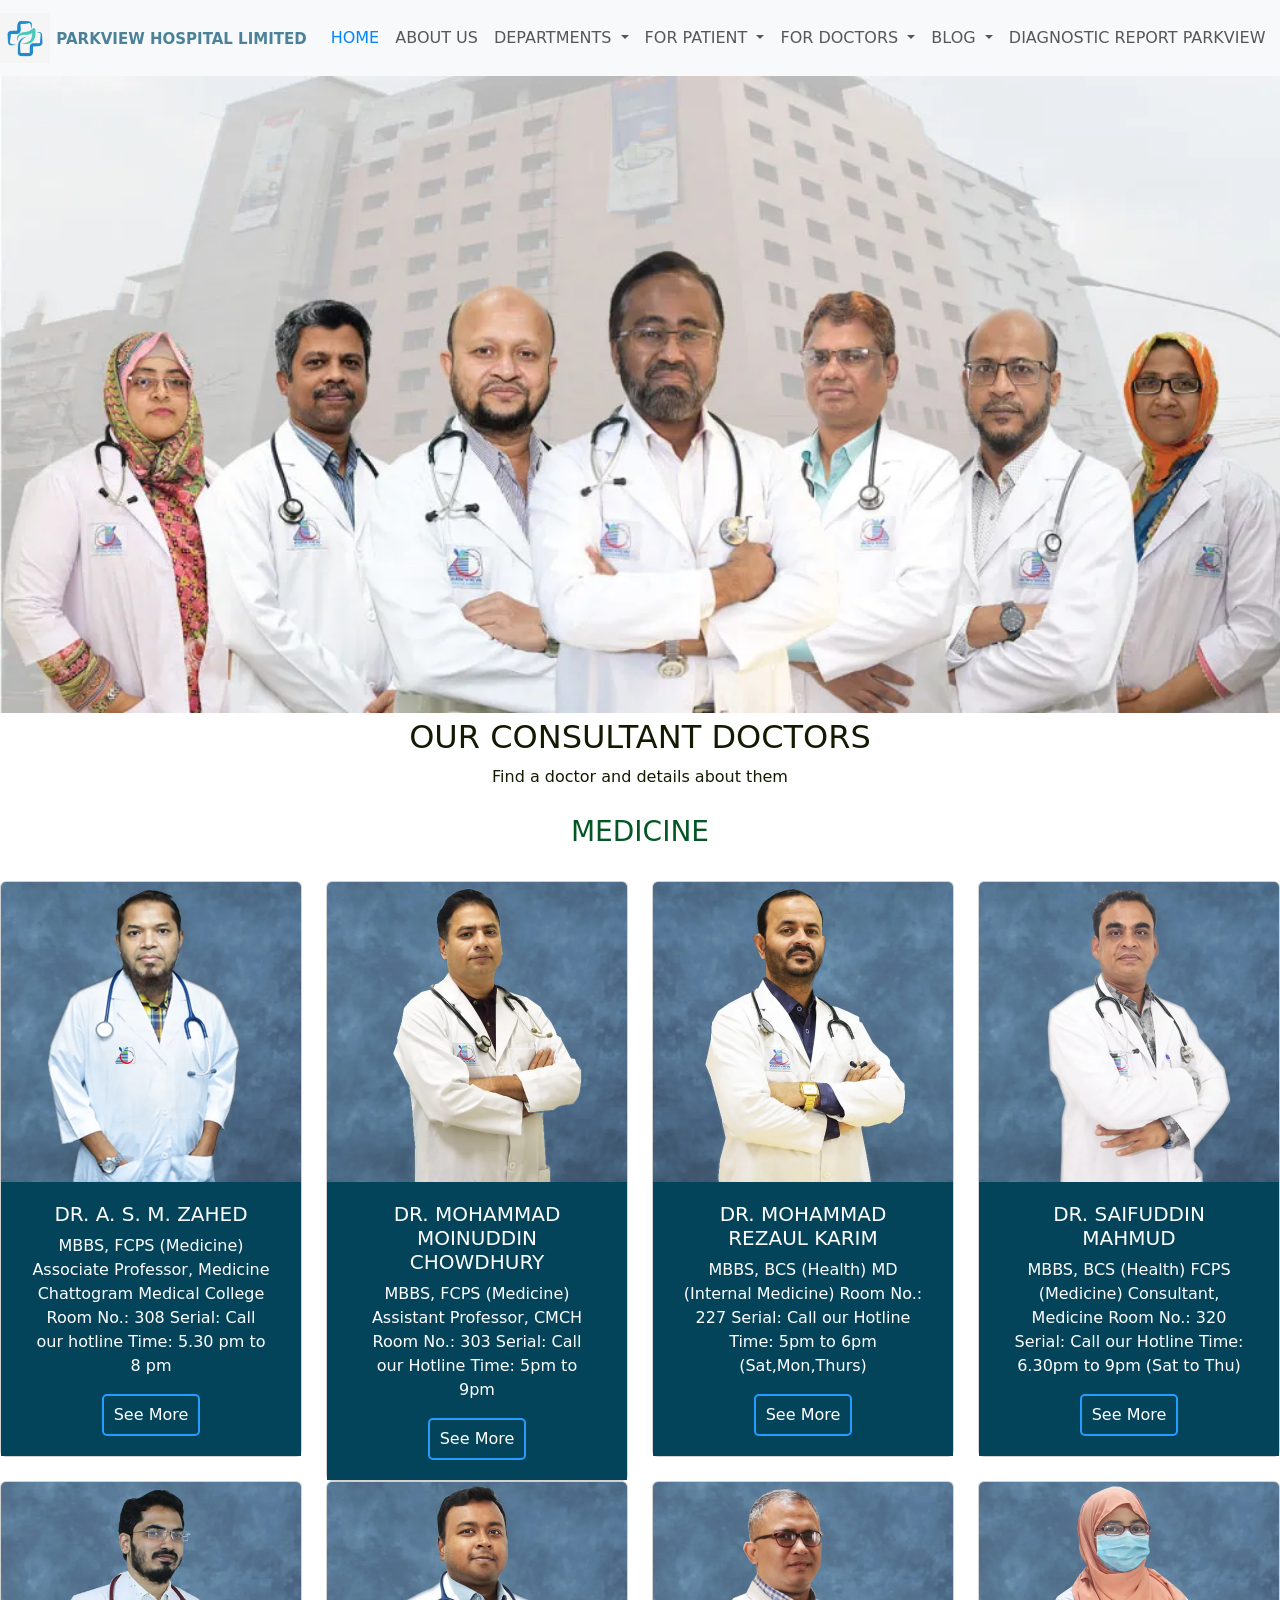
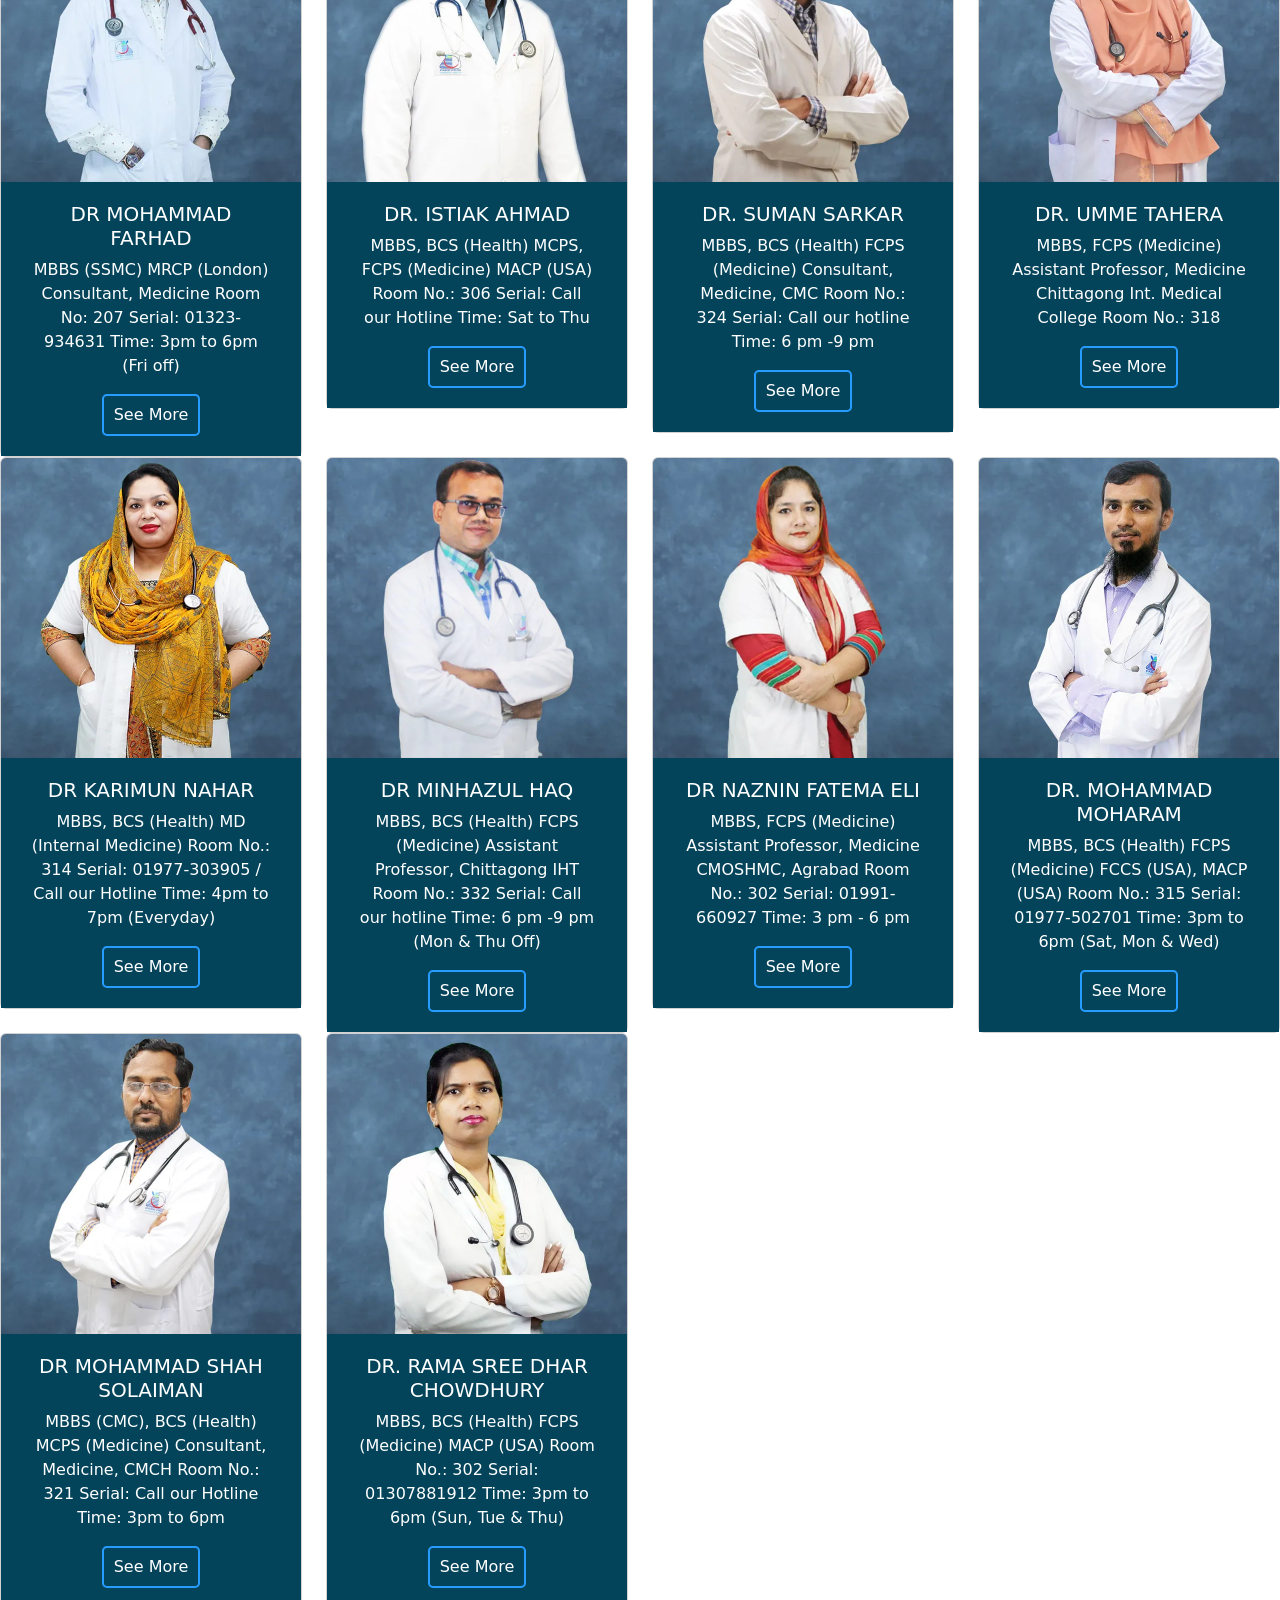
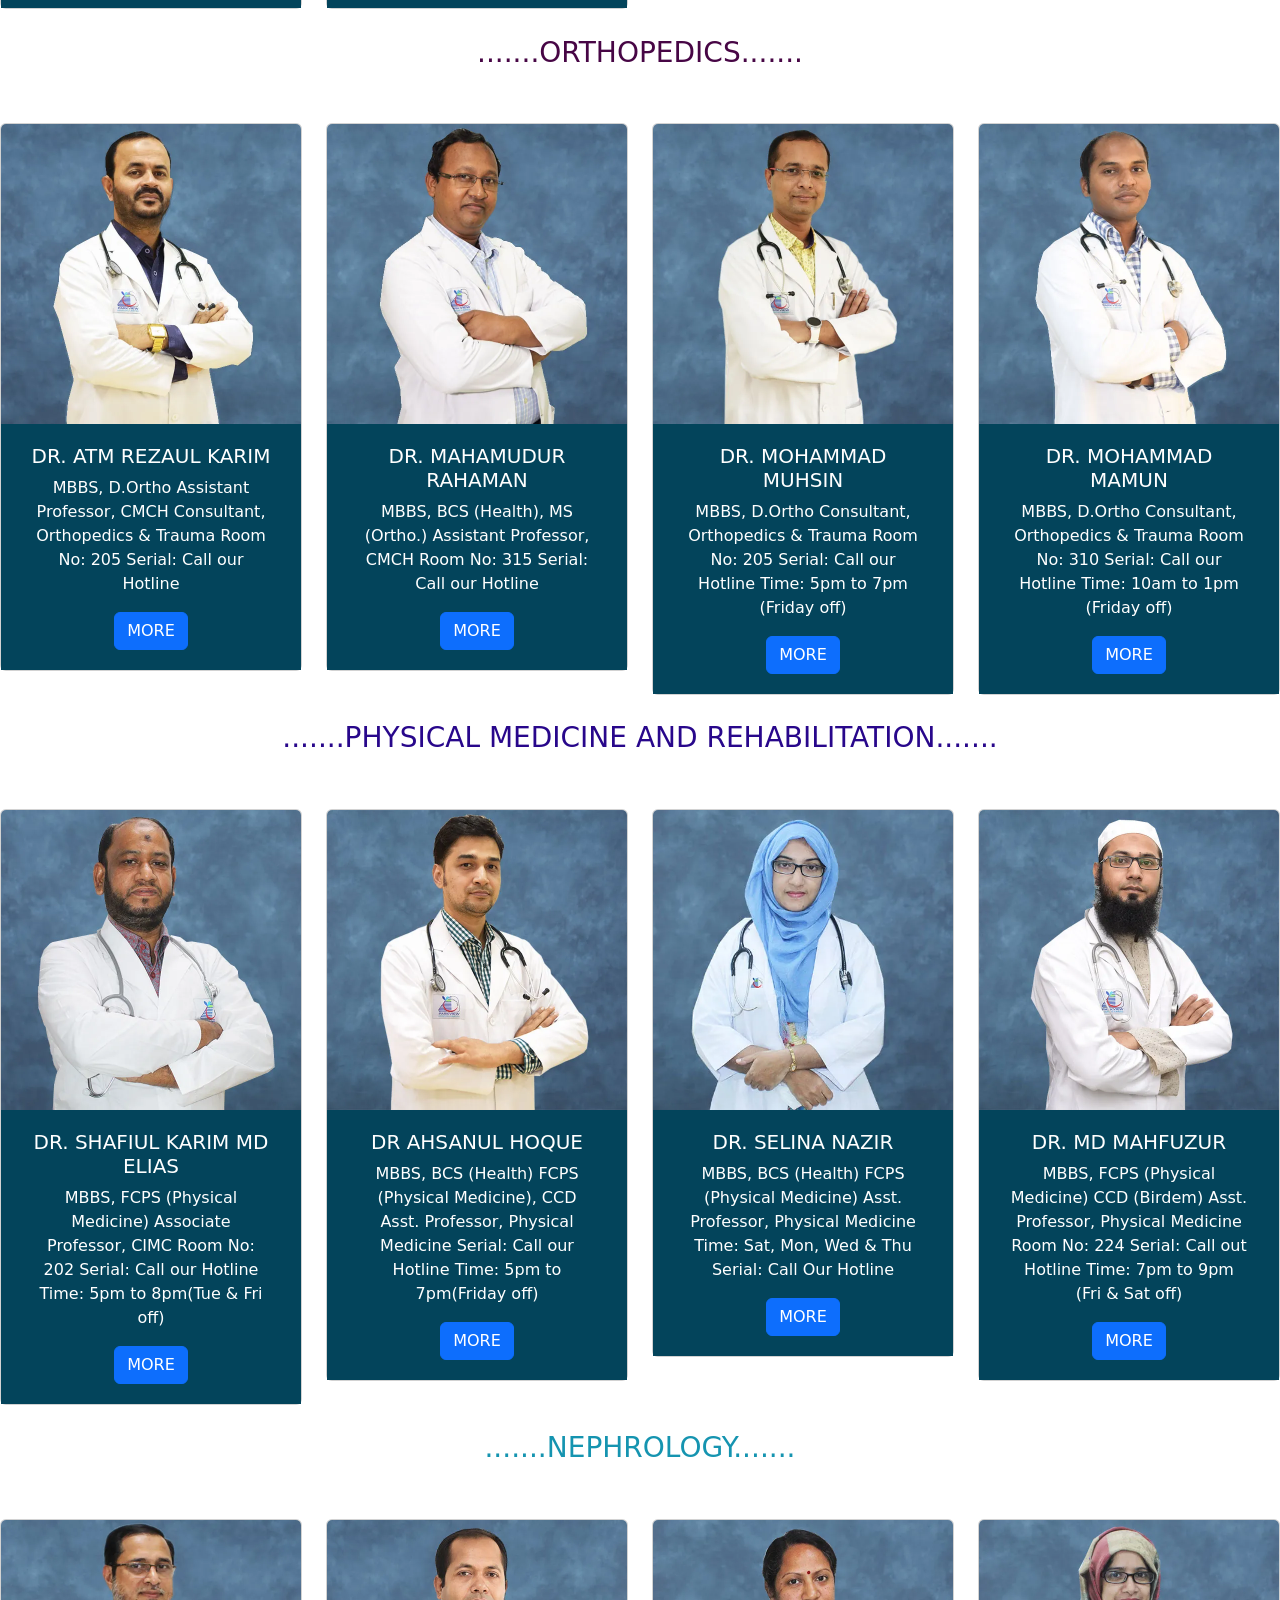
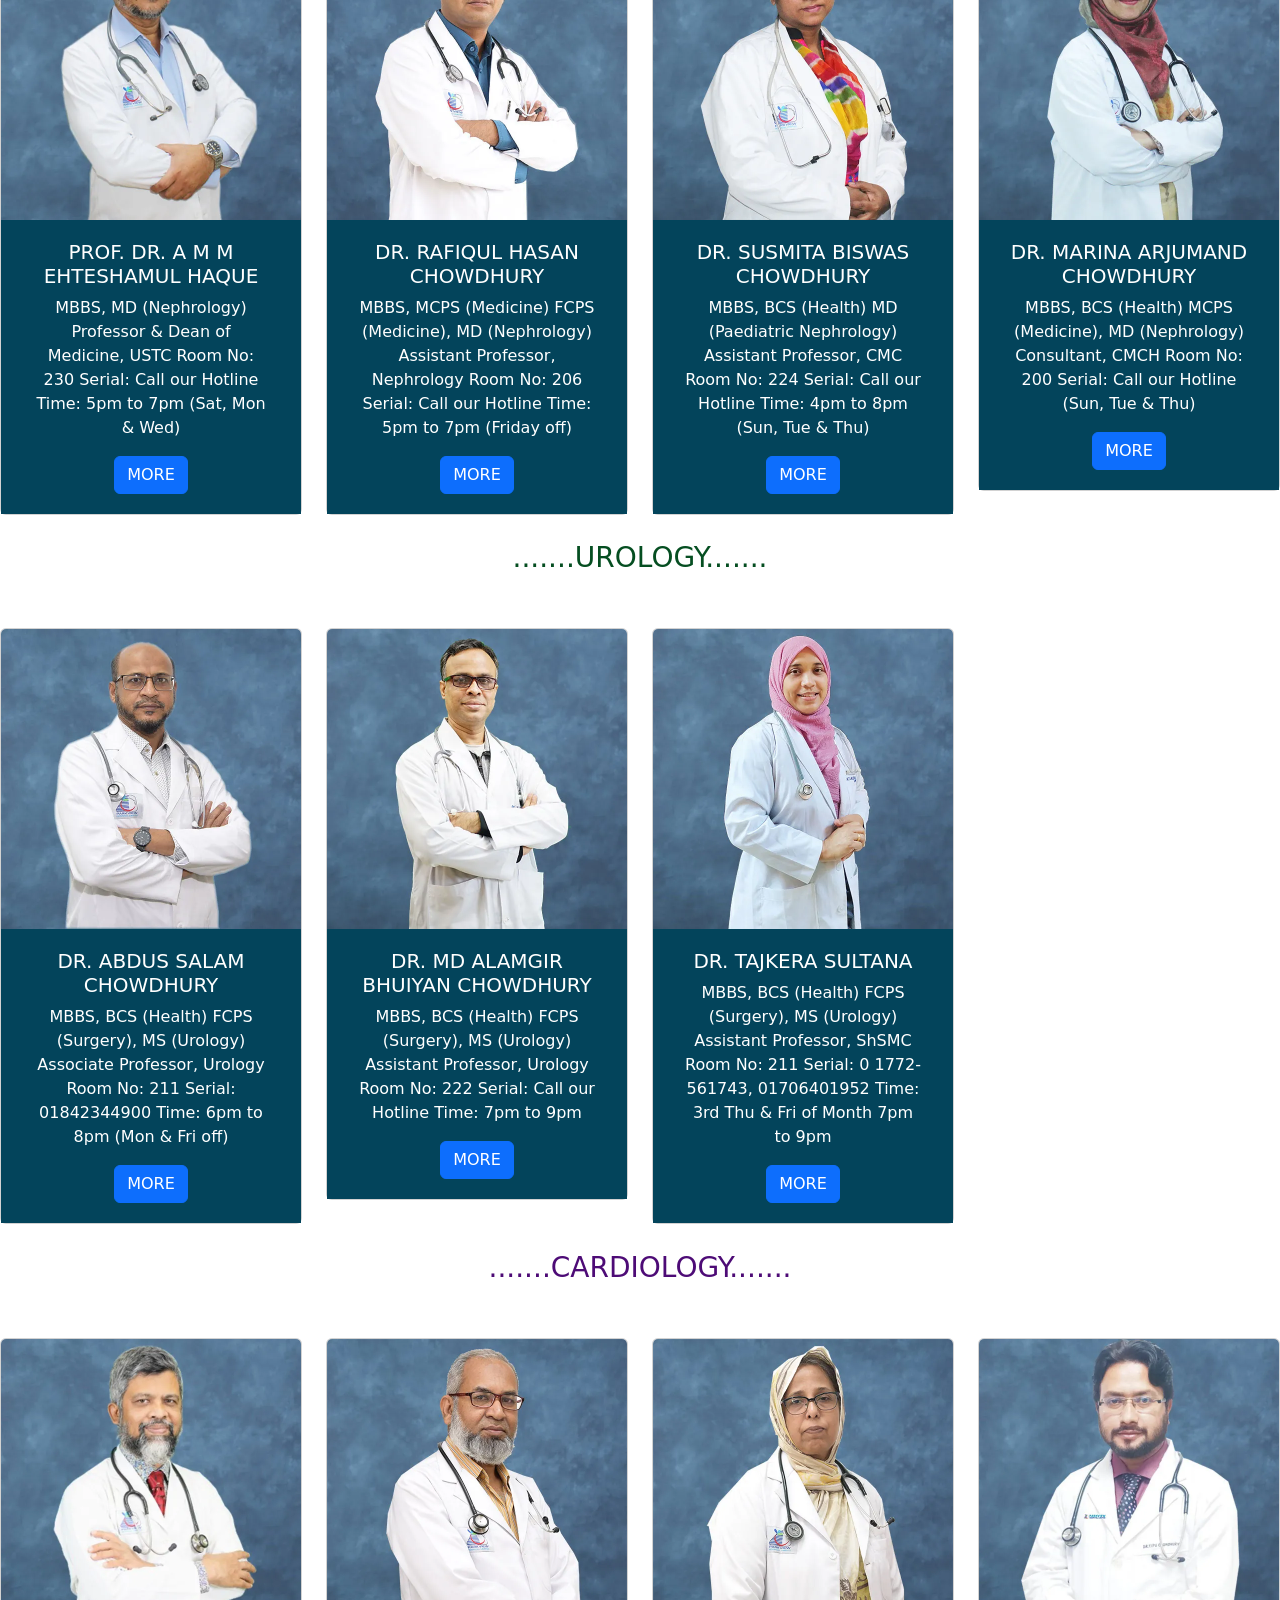
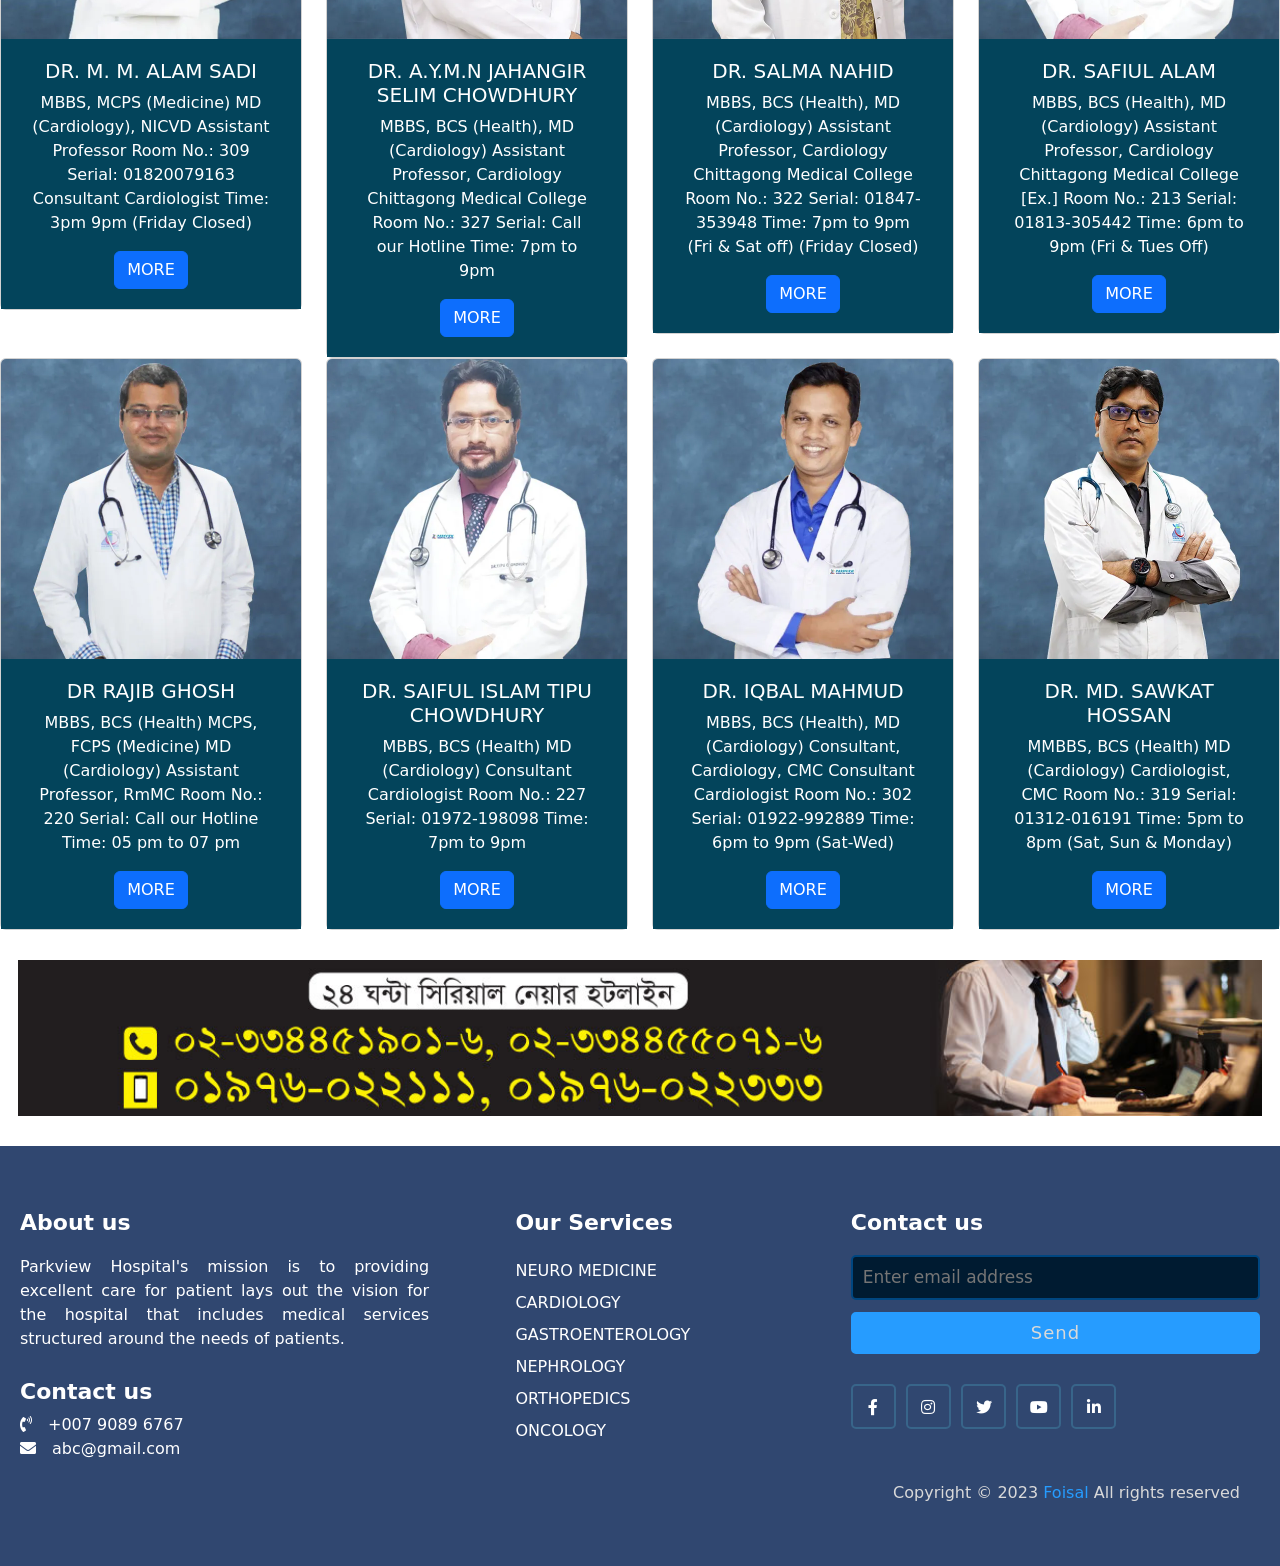
<file: condoct.html>
<!DOCTYPE html>
<html lang="en">
<head>
  <meta charset="UTF-8">
  <meta name="viewport" content="width=device-width, initial-scale=1.0">
  <title>OUR CONSULTANT DOCTORS</title>
  <link href="https://cdn.jsdelivr.net/npm/bootstrap@5.0.2/dist/css/bootstrap.min.css" rel="stylesheet" integrity="sha384-EVSTQN3/azprG1Anm3QDgpJLIm9Nao0Yz1ztcQTwFspd3yD65VohhpuuCOmLASjC" crossorigin="anonymous">
    <script src="https://cdn.jsdelivr.net/npm/bootstrap@5.0.2/dist/js/bootstrap.bundle.min.js" integrity="sha384-MrcW6ZMFYlzcLA8Nl+NtUVF0sA7MsXsP1UyJoMp4YLEuNSfAP+JcXn/tWtIaxVXM" crossorigin="anonymous"></script>
    <link rel="stylesheet" href="./CSS/condoct.css">
    <link rel="stylesheet" href="https://cdnjs.cloudflare.com/ajax/libs/font-awesome/5.15.2/css/all.min.css"/>
  <link rel="stylesheet" href="./CSS/footer.css">

</head>
<body>
  <div class="row">
    <nav class="navbar navbar-expand-lg navbar-light bg-light">
        <div class="container-fluid">
          <a class="navbar-brand" href="#">
            <img src="./Image/logo.jpg" alt=""> <span style="color: #4B8298; font-size: 15px; font-weight: bold;">PARKVIEW HOSPITAL LIMITED</span>
          </a>
          <button class="navbar-toggler" type="button" data-bs-toggle="collapse" data-bs-target="#navbarSupportedContent" aria-controls="navbarSupportedContent" aria-expanded="false" aria-label="Toggle navigation">
            <span class="navbar-toggler-icon"></span>
          </button>
          <div class="collapse navbar-collapse" id="navbarSupportedContent">
            <ul class="navbar-nav me-auto mb-2 mb-lg-0">
              <li class="nav-item">
                <a class="nav-link" aria-current="page" style="color: #0084ff;" href="./index.html">HOME</a>
              </li>
              <li class="nav-item">
                <a class="nav-link" href="#">ABOUT US</a>
              </li>
              <li class="nav-item dropdown">
                <a class="nav-link dropdown-toggle" href="#" id="navbarDropdown" role="button" data-bs-toggle="dropdown" aria-expanded="false">
                    DEPARTMENTS
                </a>
                <ul class="dropdown-menu" aria-labelledby="navbarDropdown">
                  <li><a class="dropdown-item" href="./medi.html">MEDICINE</a></li>
                  <li><a class="dropdown-item" href="./ortho.html">ORTHOPEDICS</a></li>
                  <li><a class="dropdown-item" href="./phymedi.html">PHYSICAL MEDICINE</a></li>
                  <li><a class="dropdown-item" href="./nep.html">NEPHROLOGY</a></li>
                  <li><a class="dropdown-item" href="./erolo.html">UROLOGY</a></li>
                  <li><a class="dropdown-item" href="./cardiology.html">CARDIOLOGY</a></li>
                </ul>
              </li>
              <li class="nav-item dropdown">
                <a class="nav-link dropdown-toggle" href="#" id="navbarDropdown" role="button" data-bs-toggle="dropdown" aria-expanded="false">
                    FOR PATIENT                
                </a>
                <ul class="dropdown-menu" aria-labelledby="navbarDropdown">
                  <li><a class="dropdown-item" href="./condoct.html">OUR CONSULTANT DOCTORS</a></li>
                  <!-- <li><a class="dropdown-item" href="#">APPOINTMENT BOOKING</a></li>
                  <li><a class="dropdown-item" href="#">HEALTH PLANS</a></li>
                  <li><a class="dropdown-item" href="#">ALL MEDICAL SERVICES</a></li> -->
                </ul>
              </li>
              <li class="nav-item dropdown">
                <a class="nav-link dropdown-toggle" href="#" id="navbarDropdown" role="button" data-bs-toggle="dropdown" aria-expanded="false">
                    FOR DOCTORS            
                </a>
                <ul class="dropdown-menu" aria-labelledby="navbarDropdown">
                  <li><a class="dropdown-item" href="./fordoctor.html">TRAINING</a></li>
                </ul>
              </li>
              <li class="nav-item dropdown">
                <a class="nav-link dropdown-toggle" href="#" id="navbarDropdown" role="button" data-bs-toggle="dropdown" aria-expanded="false">
                    BLOG                
                </a>
                <ul class="dropdown-menu" aria-labelledby="navbarDropdown">
                  <li><a class="dropdown-item" href="./blog.html">THE PATIENT’S & VISITOR’S GUIDE</a></li>
                </ul>
                <li class="nav-item">
                    <a class="nav-link" href="#">DIAGNOSTIC REPORT PARKVIEW</a>
                  </li>
              </li>
            </ul>
          </div>
        </div>
      </nav>

      <!-- ............. -->
      <div class="col-12" style="background-color: rgb(220, 225, 225);">
        <img src="./Image/Cover-mage.webp" class="imgs">
    </div>
    <!-- ............... -->
    <div class="headline" style="text-align: center; color:#121a01;"> 
        <h2>OUR CONSULTANT DOCTORS</h2>
         <p>
            Find a doctor and details about them
      </p>
      </div>
      <!--  -->
      <div class="headline">
        <h3>MEDICINE</h3>
      </div>

      <!-- ............... -->
      <div class="container">
        <div class="row"  style="margin-top: 20px;">
          
            <div class="col-sm-4 col-md-3 col-lg-3">
              <div class="card" >
                <img src="./Image/doctorpic/DrASMJahed.webp" class="card-img-top" alt="...">
               <div class="card-body">
                  <h5 class="card-title">DR. A. S. M. ZAHED</h5>
                  <p class="card-text"> MBBS, FCPS (Medicine)
                                        Associate Professor, Medicine
                                        Chattogram Medical College
                                        Room No.: 308
                                        Serial: Call our hotline
                                        Time: 5.30 pm to 8 pm </p>
                       <div class="button">
                         <button>See More</button>
                     </div>
                </div>
              </div>
          </div>
  
             <div class="col-sm-4 col-md-3 col-lg-3">
               <div class="card" >
                 <img src="./Image/doctorpic/DrMainuddin-Medicine.webp" class="card-img-top" alt="...">
                 <div class="card-body">
                 <h5 class="card-title">DR. MOHAMMAD MOINUDDIN CHOWDHURY</h5>
                 <p class="card-text"> MBBS, FCPS (Medicine)
                                        Assistant Professor, CMCH
                                        Room No.: 303
                                        Serial: Call our Hotline
                                        Time: 5pm to 9pm </p>
                        <div class="button">
                             <button>See More</button>
                       </div>
                 </div>
                </div>
             </div>
  
  
            <div class="col-sm-4 col-md-3 col-lg-3">        
              <div class="card" >
                <img src="./Image/doctorpic/DrRezaulKarim-Medicine.webp" class="card-img-top" alt="...">
                <div class="card-body">
                  <h5 class="card-title">DR. MOHAMMAD REZAUL KARIM</h5>
                  <p class="card-text"> MBBS, BCS (Health)
                                        MD (Internal Medicine)
                                        Room No.: 227
                                        Serial: Call our Hotline
                                        Time: 5pm to 6pm (Sat,Mon,Thurs)</p>
                          <div class="button">
                             <button>See More</button>
                       </div>
                </div>
              </div>
            </div>
  
  
            <div class="col-sm-4 col-md-3 col-lg-3">      
              <div class="card" >
                <img src="./Image/doctorpic/DrSaifuddinMahmud-Medicine.webp" class="card-img-top" alt="...">
                <div class="card-body">
                  <h5 class="card-title">DR. SAIFUDDIN MAHMUD</h5>
                  <p class="card-text"> MBBS, BCS (Health)
                                        FCPS (Medicine)
                                        Consultant, Medicine
                                        Room No.: 320
                                        Serial: Call our Hotline
                                        Time: 6.30pm to 9pm (Sat to Thu)</p>
                            <div class="button">
                               <button>See More</button>
                         </div>
                </div>
              </div>
            </div>
            <!--  -->
            <div class="col-sm-4 col-md-3 col-lg-3">
          
              <div class="card" >
                <img src="./Image/doctorpic/Dr-Mohammd-Farhad-Medicine.webp" class="card-img-top" alt="...">
                <div class="card-body">
                  <h5 class="card-title">DR MOHAMMAD FARHAD</h5>
                  <p class="card-text"> MBBS (SSMC)
                                        MRCP (London)
                                        Consultant, Medicine
                                        Room No: 207
                                        Serial: 01323-934631
                                        Time: 3pm to 6pm (Fri off)</p>
                            <div class="button">
                                <button>See More</button>
                         </div>
                </div>
              </div>
            </div>
  
            <div class="col-sm-4 col-md-3 col-lg-3">
          
              <div class="card" >
                <img src="./Image/doctorpic/DrIstiakAhmed-Medicine.webp" class="card-img-top" alt="...">
                <div class="card-body">
                  <h5 class="card-title">DR. ISTIAK AHMAD</h5>
                  <p class="card-text"> MBBS, BCS (Health)
                                        MCPS, FCPS (Medicine) MACP (USA)
                                        Room No.: 306
                                        Serial: Call our Hotline
                                        Time: Sat to Thu </p>
                          <div class="button">
                             <button>See More</button>
                       </div>
                </div>
              </div>
            </div>
  
            <div class="col-sm-4 col-md-3 col-lg-3">        
              <div class="card" >
                <img src="./Image/doctorpic/Dr-Sumon-Sarkar.webp" class="card-img-top" alt="...">
                <div class="card-body">
                  <h5 class="card-title">DR. SUMAN SARKAR</h5>
                  <p class="card-text"> MBBS, BCS (Health)
                                        FCPS (Medicine)
                                        Consultant, Medicine, CMC
                                        Room No.: 324
                                        Serial: Call our hotline
                                        Time: 6 pm -9 pm</p>
                          <div class="button">
                            <button>See More</button>
                       </div>
                </div>
              </div>
            </div>
  
            <div class="col-sm-4 col-md-3 col-lg-3">        
              <div class="card" >
                <img src="./Image/doctorpic/Dr-Umme-Tahera-Medicine.webp" class="card-img-top" alt="...">
                <div class="card-body">
                  <h5 class="card-title">DR. UMME TAHERA</h5>
                  <p class="card-text"> MBBS, FCPS (Medicine)
                                        Assistant Professor, Medicine
                                        Chittagong Int. Medical College
                                        Room No.: 318</p>
                         <div class="button">
                            <button>See More</button>
                      </div>
                </div>
              </div>
            </div>
            <!--  -->
  
            <div class="col-sm-4 col-md-3 col-lg-3">
               <div class="card" >
                 <img src="./Image/doctorpic/Dr-Karimun-Nahar-Medicine.webp" class="card-img-top" alt="...">
                  <div class="card-body">
                    <h5 class="card-title">DR KARIMUN NAHAR </h5>
                    <p class="card-text"> MBBS, BCS (Health)
                                          MD (Internal Medicine)
                                          Room No.: 314
                                          Serial: 01977-303905 / Call our Hotline
                                          Time: 4pm to 7pm (Everyday)</p>
                          <div class="button">
                           <button>See More</button>
                      </div>
                 </div>
               </div>
            </div>
  
            <div class="col-sm-4 col-md-3 col-lg-3">
              <div class="card" >
                <img src="./Image/doctorpic/Dr-Minhazul-Haq-Medicine.webp" class="card-img-top" alt="...">
                <div class="card-body">
                  <h5 class="card-title">DR MINHAZUL HAQ</h5>
                  <p class="card-text"> MBBS, BCS (Health)
                                        FCPS (Medicine)
                                        Assistant Professor, Chittagong IHT
                                        Room No.: 332
                                        Serial: Call our hotline
                                        Time: 6 pm -9 pm (Mon & Thu Off)</p>
                          <div class="button">
                           <button>See More</button>
                        </div>
                </div>
              </div>
            </div>
  
            <div class="col-sm-4 col-md-3 col-lg-3">    
              <div class="card" >
                <img src="./Image/doctorpic/Dr-Naznin-Fatema-Eli.webp" class="card-img-top" alt="...">
                <div class="card-body">
                  <h5 class="card-title">DR NAZNIN FATEMA ELI</h5>
                  <p class="card-text"> MBBS, FCPS (Medicine)
                                        Assistant Professor, Medicine
                                        CMOSHMC, Agrabad
                                        Room No.: 302
                                        Serial: 01991-660927
                                        Time: 3 pm - 6 pm </p>
                            <div class="button">
                              <button>See More</button>
                         </div>
                </div>
              </div>
            </div>
  
            <div class="col-sm-4 col-md-3 col-lg-3">       
              <div class="card" >
                <img src="./Image/doctorpic/Dr-Moharam-Ali.webp" class="card-img-top" alt="...">
                <div class="card-body">
                  <h5 class="card-title">DR. MOHAMMAD MOHARAM </h5>
                  <p class="card-text"> MBBS, BCS (Health)
                                        FCPS (Medicine)
                                        FCCS (USA), MACP (USA)
                                        Room No.: 315
                                        Serial: 01977-502701
                                        Time: 3pm to 6pm (Sat, Mon & Wed)</p>
                         <div class="button">
                            <button>See More</button>
                      </div>
                </div>
              </div>
            </div>
  
            <div class="col-sm-4 col-md-3 col-lg-3">
              <div class="card" >
                <img src="./Image/doctorpic/Dr-Solaiman-Medicine.webp" class="card-img-top" alt="...">
                <div class="card-body">
                  <h5 class="card-title">DR MOHAMMAD SHAH SOLAIMAN</h5>
                  <p class="card-text">MBBS (CMC), BCS (Health)
                                       MCPS (Medicine)
                                       
                                       Consultant, Medicine, CMCH
                                       Room No.: 321
                                       Serial: Call our Hotline
                                       Time: 3pm to 6pm
                                       </p>
                        <div class="button">
                           <button>See More</button>
                     </div>
                </div>
              </div>
            </div>
  
            <div class="col-sm-4 col-md-3 col-lg-3">
              <div class="card" >
                <img src="./Image/doctorpic/Dr-Rama-Shree-Dhar.webp" class="card-img-top" alt="...">
                <div class="card-body">
                  <h5 class="card-title">DR. RAMA SREE DHAR CHOWDHURY</h5>
                  <p class="card-text"> MBBS, BCS (Health)
                                        FCPS (Medicine)
                                        MACP (USA)
                                        Room No.: 302
                                        Serial: 01307881912
                                        Time: 3pm to 6pm (Sun, Tue & Thu)</p>
                         <div class="button">
                           <button>See More</button>
                      </div>
                </div>
              </div>
            </div>
            <!-- .......... -->
            <div class="headline_2">
              <h3>.......ORTHOPEDICS.......</h3>
            </div>
            <!-- ............. -->
            <div class="container">
              <div class="row" style="margin-top: 20px;">
                <div class="col-sm-4 col-md-3 col-lg-3">
                  <div class="card" >
                    <img src="./Image/doctorpic/DrRezaulKarim-Medicine.webp" class="card-img-top" alt="...">
                   <div class="card-body">
                      <h5 class="card-title">DR. ATM REZAUL KARIM</h5>
                      <p class="card-text"> MBBS, D.Ortho
                                            Assistant Professor, CMCH
                                            Consultant, Orthopedics & Trauma
                                            Room No: 205
                                            Serial: Call our Hotline
                                            </p>
                      <a href="#" class="btn btn-primary">MORE</a>
                    </div>
                  </div>
                </div>
                <!--  -->
            
                <div class="col-sm-4 col-md-3 col-lg-3">
                  <div class="card" >
                    <img src="./Image/doctorpic/DrMahmudurRahman-orthopedics.webp" class="card-img-top" alt="...">
                   <div class="card-body">
                      <h5 class="card-title">DR. MAHAMUDUR RAHAMAN</h5>
                      <p class="card-text"> MBBS, BCS (Health), MS (Ortho.)
                                            Assistant Professor, CMCH
                                            Room No: 315
                                            Serial: Call our Hotline
                                           </p>
                      <a href="#" class="btn btn-primary">MORE</a>
                    </div>
                  </div>
                </div>
                <!--  -->
                <div class="col-sm-4 col-md-3 col-lg-3">
                  <div class="card" >
                    <img src="./Image/doctorpic/DrMohsin-Orthopedics.webp" class="card-img-top" alt="...">
                   <div class="card-body">
                      <h5 class="card-title">DR. MOHAMMAD MUHSIN</h5>
                      <p class="card-text"> MBBS, D.Ortho
                                            Consultant, Orthopedics & Trauma
                                            Room No: 205
                                            Serial: Call our Hotline
                                            Time: 5pm to 7pm (Friday off)</p>
                      <a href="#" class="btn btn-primary">MORE</a>
                    </div>
                  </div>
                </div>
                <!--  -->
                <div class="col-sm-4 col-md-3 col-lg-3">
                  <div class="card" >
                    <img src="./Image/doctorpic/DrMamun-Orthopedics.webp" class="card-img-top" alt="...">
                   <div class="card-body">
                      <h5 class="card-title">DR. MOHAMMAD MAMUN</h5>
                      <p class="card-text">MBBS, D.Ortho
                                           Consultant, Orthopedics & Trauma
                                           Room No: 310
                                           Serial: Call our Hotline
                                           Time: 10am to 1pm (Friday off)</p>
                      <a href="#" class="btn btn-primary">MORE</a>
                    </div>
                  </div>
                </div>
            
              </div>
            </div>
            <!-- ............... -->
            <div class="headline_3">
              <h3>.......PHYSICAL MEDICINE AND REHABILITATION.......</h3>
            </div>
            <!-- ........... -->
            <div class="container">
              <div class="row"  style="margin-top: 20px;">
                
                  <div class="col-sm-4 col-md-3 col-lg-3">
                    <div class="card" >
                      <img src="./Image/phymedidoctoepic/D-rSafiul-Karimmd-Elius-Physical-Medicine.webp" class="card-img-top" alt="...">
                     <div class="card-body">
                        <h5 class="card-title">DR. SHAFIUL KARIM MD ELIAS</h5>
                        <p class="card-text"> MBBS, FCPS (Physical Medicine)
                                              Associate Professor, CIMC
                                              Room No: 202
                                              Serial: Call our Hotline
                                              Time: 5pm to 8pm(Tue & Fri off)</p>
                        <a href="#" class="btn btn-primary">MORE</a>
                      </div>
                    </div>
                </div>
        
                   <div class="col-sm-4 col-md-3 col-lg-3">
                     <div class="card" >
                       <img src="./Image/phymedidoctoepic/DrAhsanulHaque-Physcial-Medicine.webp" class="card-img-top" alt="...">
                       <div class="card-body">
                       <h5 class="card-title">DR AHSANUL HOQUE </h5>
                       <p class="card-text"> MBBS, BCS (Health)
                                             FCPS (Physical Medicine), CCD
                                             Asst. Professor, Physical Medicine
                                             Serial: Call our Hotline
                                             Time: 5pm to 7pm(Friday off)</p>
                        <a href="#" class="btn btn-primary">MORE</a>
                       </div>
                      </div>
                   </div>
        
        
                  <div class="col-sm-4 col-md-3 col-lg-3">        
                    <div class="card" >
                      <img src="./Image/phymedidoctoepic/Dr-Selina-Najir-Physical-Medicine.webp" class="card-img-top" alt="...">
                      <div class="card-body">
                        <h5 class="card-title">DR. SELINA NAZIR</h5>
                        <p class="card-text"> MBBS, BCS (Health)
                                              FCPS (Physical Medicine)
                                              Asst. Professor, Physical Medicine
                                              Time: Sat, Mon, Wed & Thu
                                              Serial: Call Our Hotline</p>
                        <a href="#" class="btn btn-primary">MORE</a>
                      </div>
                    </div>
                  </div>
        
        
                  <div class="col-sm-4 col-md-3 col-lg-3">      
                    <div class="card" >
                      <img src="./Image/phymedidoctoepic/DrMahfuzurRahman-Physcial-Medicine.webp" class="card-img-top" alt="...">
                      <div class="card-body">
                        <h5 class="card-title">DR. MD MAHFUZUR</h5>
                        <p class="card-text"> MBBS, FCPS (Physical Medicine)
                                              CCD (Birdem)
                                              Asst. Professor, Physical Medicine
                                              Room No: 224
                                              Serial: Call out Hotline
                                              Time: 7pm to 9pm (Fri & Sat off)</p>
                        <a href="#" class="btn btn-primary">MORE</a>
                      </div>
                    </div>
                  </div>
                  <!-- ................ -->
                  <div class="headline_4">
                    <h3>.......NEPHROLOGY.......</h3>
                  </div>
                  <!-- ............ -->
                  <div class="container">
                    <div class="row" style="margin-top: 20px;">
                      <div class="col-sm-4 col-md-3 col-lg-3">
                        <div class="card" >
                          <img src="./Image/nepdoctorpic/ProfDrEhteshamulHaq-nephrology.webp" class="card-img-top" alt="...">
                         <div class="card-body">
                            <h5 class="card-title">PROF. DR. A M M EHTESHAMUL HAQUE</h5>
                            <p class="card-text"> MBBS, MD (Nephrology)
                                                  Professor & Dean of Medicine, USTC
                                                  Room No: 230
                                                  Serial: Call our Hotline
                                                  Time: 5pm to 7pm (Sat, Mon & Wed)</p>
                            <a href="#" class="btn btn-primary">MORE</a>
                          </div>
                        </div>
                      </div>
                      <!--  -->
                  
                      <div class="col-sm-4 col-md-3 col-lg-3">
                        <div class="card" >
                          <img src="./Image/nepdoctorpic/DrRafiqulHasan-Nephrology.webp" class="card-img-top" alt="...">
                         <div class="card-body">
                            <h5 class="card-title">DR. RAFIQUL HASAN CHOWDHURY</h5>
                            <p class="card-text"> MBBS, MCPS (Medicine)
                                                 FCPS (Medicine), MD (Nephrology)
                                                 Assistant Professor, Nephrology
                                                 Room No: 206
                                                 Serial: Call our Hotline
                                                 Time: 5pm to 7pm (Friday off)</p>
                            <a href="#" class="btn btn-primary">MORE</a>
                          </div>
                        </div>
                      </div>
                      <!--  -->
                      <div class="col-sm-4 col-md-3 col-lg-3">
                        <div class="card" >
                          <img src="./Image/nepdoctorpic/Dr-Susmita-Biswas-Child-Kidney.webp" class="card-img-top" alt="...">
                         <div class="card-body">
                            <h5 class="card-title">DR. SUSMITA BISWAS CHOWDHURY</h5>
                            <p class="card-text"> MBBS, BCS (Health)
                                                  MD (Paediatric Nephrology)
                                                  Assistant Professor, CMC
                                                  Room No: 224
                                                  Serial: Call our Hotline
                                                  Time: 4pm to 8pm (Sun, Tue & Thu)</p>
                            <a href="#" class="btn btn-primary">MORE</a>
                          </div>
                        </div>
                      </div>
                      <!--  -->
                      <div class="col-sm-4 col-md-3 col-lg-3">
                        <div class="card" >
                          <img src="./Image/nepdoctorpic/merina-arjumand.webp" class="card-img-top" alt="...">
                         <div class="card-body">
                            <h5 class="card-title">DR. MARINA ARJUMAND CHOWDHURY</h5>
                            <p class="card-text">MBBS, BCS (Health)
                                                 MCPS (Medicine), MD (Nephrology)
                                                 Consultant, CMCH
                                                 Room No: 200
                                                 Serial: Call our Hotline
                                                 (Sun, Tue & Thu)</p>
                            <a href="#" class="btn btn-primary">MORE</a>
                          </div>
                        </div>
                      </div>
                  
                    </div>
                  </div>
                  <!-- ............... -->
                  <div class="headline_5">
                    <h3>.......UROLOGY.......</h3>
                  </div>
                  <!-- ........... -->
                  <div class="container">
                    <div class="row"  style="margin-top: 20px;">
                      
                        <div class="col-sm-4 col-md-3 col-lg-3">
                          <div class="card" >
                            <img src="./Image/erology doc pic/DrAbdusSalam-Urology.webp" class="card-img-top" alt="...">
                           <div class="card-body">
                              <h5 class="card-title">DR. ABDUS SALAM CHOWDHURY</h5>
                              <p class="card-text"> MBBS, BCS (Health)
                                                    FCPS (Surgery), MS (Urology)
                                                    Associate Professor, Urology
                                                    Room No: 211
                                                    Serial: 01842344900
                                                    Time: 6pm to 8pm (Mon & Fri off)</p>
                              <a href="#" class="btn btn-primary">MORE</a>
                            </div>
                          </div>
                      </div>
              
                         <div class="col-sm-4 col-md-3 col-lg-3">
                           <div class="card" >
                             <img src="./Image/erology doc pic/Dr-Alamgir-Bhuiyan-Urologist-CTG.webp" class="card-img-top" alt="...">
                             <div class="card-body">
                             <h5 class="card-title">DR. MD ALAMGIR BHUIYAN CHOWDHURY</h5>
                             <p class="card-text"> MBBS, BCS (Health)
                                                   FCPS (Surgery), MS (Urology)
                                                   Assistant Professor, Urology
                                                   Room No: 222
                                                   Serial: Call our Hotline
                                                   Time: 7pm to 9pm </p>
                              <a href="#" class="btn btn-primary">MORE</a>
                             </div>
                            </div>
                         </div>
              
              
                        <div class="col-sm-4 col-md-3 col-lg-3">        
                          <div class="card" >
                            <img src="./Image/erology doc pic/Dr-Tajkera-Urologist.webp" class="card-img-top" alt="...">
                            <div class="card-body">
                              <h5 class="card-title">DR. TAJKERA SULTANA</h5>
                              <p class="card-text">MBBS, BCS (Health)
                                                   FCPS (Surgery), MS (Urology)
                                                   Assistant Professor, ShSMC
                                                   Room No: 211
                                                   Serial: 0 1772-561743, 01706401952
                                                   Time: 3rd Thu & Fri of Month
                                                   7pm to 9pm </p>
                              <a href="#" class="btn btn-primary">MORE</a>
                            </div>
                          </div>
                        </div>
                        <!-- ............ -->
                        <div class="headline_6">
                          <h3>.......CARDIOLOGY.......</h3>
                        </div>
                        <!-- ......... -->
                        <div class="container">
                          <div class="row"  style="margin-top: 20px;">
                            
                              <div class="col-sm-4 col-md-3 col-lg-3">
                                <div class="card" >
                                  <img src="./Image/cardiology doctor pic/Dr-M-M-Alam-Sadi-Cardiologist.webp" class="card-img-top" alt="...">
                                 <div class="card-body">
                                    <h5 class="card-title">DR. M. M. ALAM SADI</h5>
                                    <p class="card-text"> MBBS, MCPS (Medicine)
                                                          MD (Cardiology), NICVD
                                                          Assistant Professor
                                                          Room No.: 309
                                                          Serial: 01820079163
                                                          Consultant Cardiologist
                                                          Time: 3pm 9pm (Friday Closed)</p>
                                    <a href="#" class="btn btn-primary">MORE</a>
                                  </div>
                                </div>
                            </div>
                    
                               <div class="col-sm-4 col-md-3 col-lg-3">
                                 <div class="card" >
                                   <img src="./Image/cardiology doctor pic/DrJahangirSelim-Cardiology.webp" class="card-img-top" alt="...">
                                   <div class="card-body">
                                   <h5 class="card-title">DR. A.Y.M.N JAHANGIR SELIM CHOWDHURY</h5>
                                   <p class="card-text"> MBBS, BCS (Health), MD (Cardiology)
                                                         Assistant Professor, Cardiology
                                                         Chittagong Medical College
                                                         Room No.: 327
                                                         Serial: Call our Hotline
                                                         Time: 7pm to 9pm </p>
                                    <a href="#" class="btn btn-primary">MORE</a>
                                   </div>
                                  </div>
                               </div>
                    
                    
                              <div class="col-sm-4 col-md-3 col-lg-3">        
                                <div class="card" >
                                  <img src="./Image/cardiology doctor pic/DrSalmaNahid-Cardiology.webp" class="card-img-top" alt="...">
                                  <div class="card-body">
                                    <h5 class="card-title">DR. SALMA NAHID</h5>
                                    <p class="card-text">MBBS, BCS (Health), MD (Cardiology)
                                                         Assistant Professor, Cardiology
                                                         Chittagong Medical College
                                                         Room No.: 322
                                                         Serial: 01847-353948
                                                         Time: 7pm to 9pm (Fri & Sat off)
                                                         (Friday Closed)</p>
                                    <a href="#" class="btn btn-primary">MORE</a>
                                  </div>
                                </div>
                              </div>
                    
                    
                              <div class="col-sm-4 col-md-3 col-lg-3">      
                                <div class="card" >
                                  <img src="./Image/cardiology doctor pic/Dr-Saiful-Islam-Tipu-Cardiology-1.webp" class="card-img-top" alt="...">
                                  <div class="card-body">
                                    <h5 class="card-title">DR. SAFIUL ALAM</h5>
                                    <p class="card-text"> MBBS, BCS (Health), MD (Cardiology)
                                                          Assistant Professor, Cardiology
                                                          Chittagong Medical College [Ex.]
                                                          Room No.: 213
                                                          Serial: 01813-305442
                                                          Time: 6pm to 9pm (Fri & Tues Off)</p>
                                    <a href="#" class="btn btn-primary">MORE</a>
                                  </div>
                                </div>
                              </div>
                    
                              <div class="col-sm-4 col-md-3 col-lg-3">      
                                <div class="card" >
                                  <img src="./Image/cardiology doctor pic/Dr-Rajib-Ghosh-Cardiologist.webp" class="card-img-top" alt="...">
                                  <div class="card-body">
                                    <h5 class="card-title">DR RAJIB GHOSH</h5>
                                    <p class="card-text"> MBBS, BCS (Health)
                                                          MCPS, FCPS (Medicine)
                                                          MD (Cardiology)
                                                          Assistant Professor, RmMC
                                                          Room No.: 220
                                                          Serial: Call our Hotline
                                                          Time: 05 pm to 07 pm </p>
                                    <a href="#" class="btn btn-primary">MORE</a>
                                  </div>
                                </div>
                              </div>
                    
                              <div class="col-sm-4 col-md-3 col-lg-3">      
                                <div class="card" >
                                  <img src="./Image/cardiology doctor pic/Dr-Saiful-Islam-Tipu-Cardiology-1.webp" class="card-img-top" alt="...">
                                  <div class="card-body">
                                    <h5 class="card-title">DR. SAIFUL ISLAM TIPU CHOWDHURY</h5>
                                    <p class="card-text"> MBBS, BCS (Health)
                                                          MD (Cardiology)
                                                          Consultant Cardiologist
                                                          Room No.: 227
                                                          Serial: 01972-198098
                                                          Time: 7pm to 9pm</p>
                                    <a href="#" class="btn btn-primary">MORE</a>
                                  </div>
                                </div>
                              </div>
                                
                              <div class="col-sm-4 col-md-3 col-lg-3">      
                                <div class="card" >
                                  <img src="./Image/cardiology doctor pic/Dr-Iqbal-Mahmud-Cardiologist.webp" class="card-img-top" alt="...">
                                  <div class="card-body">
                                    <h5 class="card-title">DR. IQBAL MAHMUD</h5>
                                    <p class="card-text"> MBBS, BCS (Health), MD (Cardiology)
                                                          Consultant, Cardiology, CMC
                                                          Consultant Cardiologist
                                                          Room No.: 302
                                                          Serial: 01922-992889
                                                         Time: 6pm to 9pm (Sat-Wed)</p>
                                    <a href="#" class="btn btn-primary">MORE</a>
                                  </div>
                                </div>
                              </div>
                    
                              <div class="col-sm-4 col-md-3 col-lg-3">      
                                <div class="card" >
                                  <img src="./Image/cardiology doctor pic/Dr-Showkat-Hosen.webp" class="card-img-top" alt="...">
                                  <div class="card-body">
                                    <h5 class="card-title">DR. MD. SAWKAT HOSSAN</h5>
                                    <p class="card-text"> MMBBS, BCS (Health)
                                                          MD (Cardiology)
                                                          Cardiologist, CMC
                                                          Room No.: 319
                                                          Serial: 01312-016191
                                                         Time: 5pm to 8pm (Sat, Sun & Monday)</p>
                                    <a href="#" class="btn btn-primary">MORE</a>
                                  </div>
                                </div>
                              </div>
                              <!-- ............. -->
                              <div class="img" style="padding: 30px; display: block;">
                                <img src="./Image/reception-number-parkview.jpg" class="hotline">
                            </div>
                            <!-- ....... -->
                            <footer>
                              <div class="content">
                                  <div class="left box">
                                  <div class="upper">
                                      <div class="topic">About us</div>
                                      <p>Parkview Hospital's mission is to providing excellent care for patient lays out the vision for the hospital that includes medical services structured around the needs of patients.</p>
                                  </div>
                                  <div class="lower">
                                      <div class="topic">Contact us</div>
                                      <div class="phone">
                                      <a href="#"><i class="fas fa-phone-volume"></i>+007 9089 6767</a>
                                      </div>
                                      <div class="email">
                                      <a href="#"><i class="fas fa-envelope"></i>abc@gmail.com</a>
                                      </div>
                                  </div>
                                  </div>
                                  <div class="middle box">
                                  <div class="topic">Our Services</div>
                                  <div><a href="./medi.html">NEURO MEDICINE</a></div>
                                  <div><a href="./cardiology.html">CARDIOLOGY</a></div>
                                  <div><a href="./phymedi.html">GASTROENTEROLOGY</a></div>
                                  <div><a href="./nep.html">NEPHROLOGY</a></div>
                                  <div><a href="./ortho.html">ORTHOPEDICS</a></div>
                                  <div><a href="./erolo.html">ONCOLOGY</a></div>
                                  </div>
                                  <div class="right box">
                                  <div class="topic">Contact us</div>
                                  <form action="#">
                                      <input type="text" placeholder="Enter email address">
                                      <input type="submit" name="" value="Send">
                                      <div class="media-icons">
                                      <a href="#"><i class="fab fa-facebook-f"></i></a>
                                      <a href="#"><i class="fab fa-instagram"></i></a>
                                      <a href="#"><i class="fab fa-twitter"></i></a>
                                      <a href="#"><i class="fab fa-youtube"></i></a>
                                      <a href="#"><i class="fab fa-linkedin-in"></i></a>
                                      </div>
                                  </form>
                                  </div>
                              </div>
                              <div class="bottom">
                                  <p>Copyright © 2023 <a href="./Image/Faisal.jpg">Foisal</a> All rights reserved</p>
                              </div>
                            </footer>


              




  <!-- ....... -->
  
        </div>
      </div>  
  

    </body>
    </html>
</file>
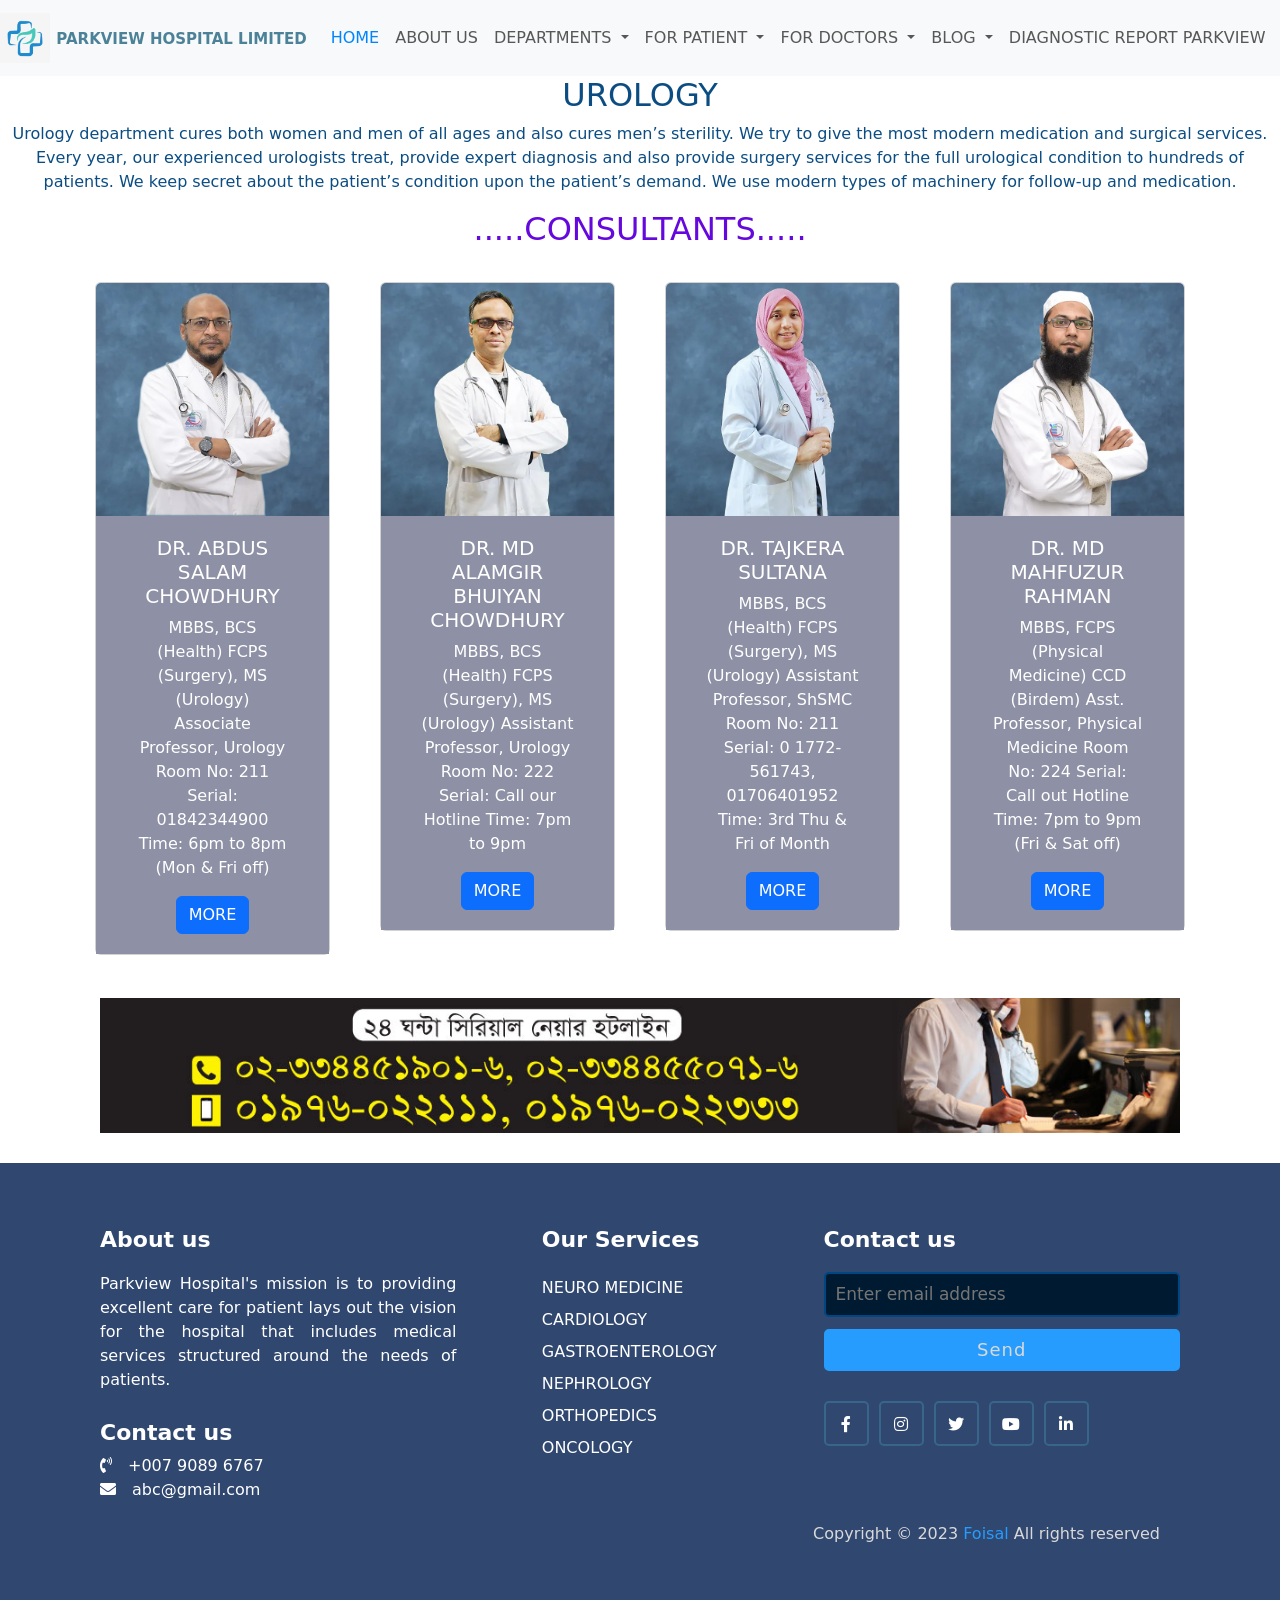
<file: erolo.html>
<!DOCTYPE html>
<html lang="en">
<head>
    <meta charset="UTF-8">
    <meta name="viewport" content="width=device-width, initial-scale=1.0">
    <title>UROLOGY</title>
    <link href="https://cdn.jsdelivr.net/npm/bootstrap@5.0.2/dist/css/bootstrap.min.css" rel="stylesheet" integrity="sha384-EVSTQN3/azprG1Anm3QDgpJLIm9Nao0Yz1ztcQTwFspd3yD65VohhpuuCOmLASjC" crossorigin="anonymous">
    <script src="https://cdn.jsdelivr.net/npm/bootstrap@5.0.2/dist/js/bootstrap.bundle.min.js" integrity="sha384-MrcW6ZMFYlzcLA8Nl+NtUVF0sA7MsXsP1UyJoMp4YLEuNSfAP+JcXn/tWtIaxVXM" crossorigin="anonymous"></script>
    <link rel="stylesheet" href="./CSS/urolo.css">
    <link rel="stylesheet" href="https://cdnjs.cloudflare.com/ajax/libs/font-awesome/5.15.2/css/all.min.css"/>
  <link rel="stylesheet" href="./CSS/footer.css">
</head>
<body>

    <div class="row">
        <nav class="navbar navbar-expand-lg navbar-light bg-light">
         <div class="container-fluid">
              <a class="navbar-brand" href="#">
                <img src="./Image/logo.jpg" alt=""> <span style="color: #4B8298; font-size: 15px; font-weight: bold;">PARKVIEW HOSPITAL LIMITED</span>
               </a>
              <button class="navbar-toggler" type="button" data-bs-toggle="collapse" data-bs-target="#navbarSupportedContent" aria-controls="navbarSupportedContent" aria-expanded="false" aria-label="Toggle navigation">
                 <span class="navbar-toggler-icon"></span>
            </button>
              <div class="collapse navbar-collapse" id="navbarSupportedContent">
                <ul class="navbar-nav me-auto mb-2 mb-lg-0">
                  <li class="nav-item">
                    <a class="nav-link" aria-current="page" style="color: #0084ff;" href="./index.html">HOME</a>
                  </li>
                  <li class="nav-item">
                    <a class="nav-link" href="#">ABOUT US</a>
                  </li>
                  <li class="nav-item dropdown">
                    <a class="nav-link dropdown-toggle" href="#" id="navbarDropdown" role="button" data-bs-toggle="dropdown" aria-expanded="false">
                        DEPARTMENTS
                    </a>
                    <ul class="dropdown-menu" aria-labelledby="navbarDropdown">
                      <li><a class="dropdown-item" href="./medi.html">MEDICINE</a></li>
                      <li><a class="dropdown-item" href="./ortho.html">ORTHOPEDICS</a></li>
                      <li><a class="dropdown-item" href="./phymedi.html">PHYSICAL MEDICINE</a></li>
                      <li><a class="dropdown-item" href="./nep.html">NEPHROLOGY</a></li>
                      <li><a class="dropdown-item" href="./erolo.html">UROLOGY</a></li>
                      <li><a class="dropdown-item" href="./cardiology.html">CARDIOLOGY</a></li>
                    </ul>
                  </li>
                  <li class="nav-item dropdown">
                    <a class="nav-link dropdown-toggle" href="#" id="navbarDropdown" role="button" data-bs-toggle="dropdown" aria-expanded="false">
                        FOR PATIENT                
                    </a>
                    <ul class="dropdown-menu" aria-labelledby="navbarDropdown">
                      <li><a class="dropdown-item" href="./condoct.html">OUR CONSULTANT DOCTORS</a></li>
                      <!-- <li><a class="dropdown-item" href="#">APPOINTMENT BOOKING</a></li>
                      <li><a class="dropdown-item" href="#">HEALTH PLANS</a></li>
                      <li><a class="dropdown-item" href="#">ALL MEDICAL SERVICES</a></li> -->
                    </ul>
                  </li>
                  <li class="nav-item dropdown">
                    <a class="nav-link dropdown-toggle" href="#" id="navbarDropdown" role="button" data-bs-toggle="dropdown" aria-expanded="false">
                        FOR DOCTORS            
                    </a>
                    <ul class="dropdown-menu" aria-labelledby="navbarDropdown">
                      <li><a class="dropdown-item" href="./fordoctor.html">TRAINING</a></li>
                    </ul>
                  </li>
                  <li class="nav-item dropdown">
                    <a class="nav-link dropdown-toggle" href="#" id="navbarDropdown" role="button" data-bs-toggle="dropdown" aria-expanded="false">
                        BLOG                
                    </a>
                    <ul class="dropdown-menu" aria-labelledby="navbarDropdown">
                      <li><a class="dropdown-item" href="./blog.html">THE PATIENT’S & VISITOR’S GUIDE</a></li>
                    </ul>
                    <li class="nav-item">
                        <a class="nav-link" href="#">DIAGNOSTIC REPORT PARKVIEW</a>
                      </li>
                  </li>
                </ul>
              </div>
            </div>
          </nav>
    </div>
    

    <!--  -->
    <div class="headline" style="text-align: center; color:hsl(207, 84%, 28%);"> 
      <h2>UROLOGY</h2>
       <p>
        Urology department cures both women and men of all ages and also cures 
        men’s sterility. We try to give the most modern medication and surgical services.
         Every year, our experienced urologists treat, provide expert diagnosis and also provide surgery services for the full urological condition to hundreds of patients. We keep secret about the patient’s condition upon the patient’s demand. We use modern types of machinery for follow-up and medication.

    </p>
    </div>
    <!--  -->
    <div class="headline" style="color: #6408dd; text-align: center;">
        <h2>.....CONSULTANTS.....</h2>
    </div>

    <!-- card -->
    <div class="container">
      <div class="row"  style="margin-top: 20px;">
        
          <div class="col-sm-4 col-md-3 col-lg-3">
            <div class="card" >
              <img src="./Image/erology doc pic/DrAbdusSalam-Urology.webp" class="card-img-top" alt="...">
             <div class="card-body">
                <h5 class="card-title">DR. ABDUS SALAM CHOWDHURY</h5>
                <p class="card-text"> MBBS, BCS (Health)
                                      FCPS (Surgery), MS (Urology)
                                      Associate Professor, Urology
                                      Room No: 211
                                      Serial: 01842344900
                                      Time: 6pm to 8pm (Mon & Fri off)</p>
                <a href="#" class="btn btn-primary">MORE</a>
              </div>
            </div>
        </div>

           <div class="col-sm-4 col-md-3 col-lg-3">
             <div class="card" >
               <img src="./Image/erology doc pic/Dr-Alamgir-Bhuiyan-Urologist-CTG.webp" class="card-img-top" alt="...">
               <div class="card-body">
               <h5 class="card-title">DR. MD ALAMGIR BHUIYAN CHOWDHURY</h5>
               <p class="card-text"> MBBS, BCS (Health)
                                     FCPS (Surgery), MS (Urology)
                                     Assistant Professor, Urology
                                     Room No: 222
                                     Serial: Call our Hotline
                                     Time: 7pm to 9pm </p>
                <a href="#" class="btn btn-primary">MORE</a>
               </div>
              </div>
           </div>


          <div class="col-sm-4 col-md-3 col-lg-3">        
            <div class="card" >
              <img src="./Image/erology doc pic/Dr-Tajkera-Urologist.webp" class="card-img-top" alt="...">
              <div class="card-body">
                <h5 class="card-title">DR. TAJKERA SULTANA</h5>
                <p class="card-text">MBBS, BCS (Health)
                                     FCPS (Surgery), MS (Urology)
                                     Assistant Professor, ShSMC
                                     Room No: 211
                                     Serial: 0 1772-561743, 01706401952
                                     Time: 3rd Thu & Fri of Month</p>
                <a href="#" class="btn btn-primary">MORE</a>
              </div>
            </div>
          </div>


          <div class="col-sm-4 col-md-3 col-lg-3">      
            <div class="card" >
              <img src="./Image/phymedidoctoepic/DrMahfuzurRahman-Physcial-Medicine.webp" class="card-img-top" alt="...">
              <div class="card-body">
                <h5 class="card-title">DR. MD MAHFUZUR RAHMAN</h5>
                <p class="card-text"> MBBS, FCPS (Physical Medicine)
                                      CCD (Birdem)
                                      Asst. Professor, Physical Medicine
                                      Room No: 224
                                      Serial: Call out Hotline
                                      Time: 7pm to 9pm (Fri & Sat off)</p>
                <a href="#" class="btn btn-primary">MORE</a>
              </div>
            </div>
          </div>
            
          <!-- ..................... -->

          <div class="img" style="padding: 30px; display: block;">
               <img src="./Image/reception-number-parkview.jpg" class="hotline">
          </div>
        </div>
      </div> 
          <!-- Footer -->
 <footer>
  <div class="content">
      <div class="left box">
      <div class="upper">
          <div class="topic">About us</div>
          <p>Parkview Hospital's mission is to providing excellent care for patient lays out the vision for the hospital that includes medical services structured around the needs of patients.</p>
      </div>
      <div class="lower">
          <div class="topic">Contact us</div>
          <div class="phone">
          <a href="#"><i class="fas fa-phone-volume"></i>+007 9089 6767</a>
          </div>
          <div class="email">
          <a href="#"><i class="fas fa-envelope"></i>abc@gmail.com</a>
          </div>
      </div>
      </div>
      <div class="middle box">
      <div class="topic">Our Services</div>
      <div><a href="./medi.html">NEURO MEDICINE</a></div>
      <div><a href="./cardiology.html">CARDIOLOGY</a></div>
      <div><a href="./phymedi.html">GASTROENTEROLOGY</a></div>
      <div><a href="./nep.html">NEPHROLOGY</a></div>
      <div><a href="./ortho.html">ORTHOPEDICS</a></div>
      <div><a href="./erolo.html">ONCOLOGY</a></div>
      </div>
      <div class="right box">
      <div class="topic">Contact us</div>
      <form action="#">
          <input type="text" placeholder="Enter email address">
          <input type="submit" name="" value="Send">
          <div class="media-icons">
          <a href="#"><i class="fab fa-facebook-f"></i></a>
          <a href="#"><i class="fab fa-instagram"></i></a>
          <a href="#"><i class="fab fa-twitter"></i></a>
          <a href="#"><i class="fab fa-youtube"></i></a>
          <a href="#"><i class="fab fa-linkedin-in"></i></a>
          </div>
      </form>
      </div>
  </div>
  <div class="bottom">
      <p>Copyright © 2023 <a href="./Image/Faisal.jpg">Foisal</a> All rights reserved</p>
  </div>
</footer>



</body>
</html>
</file>
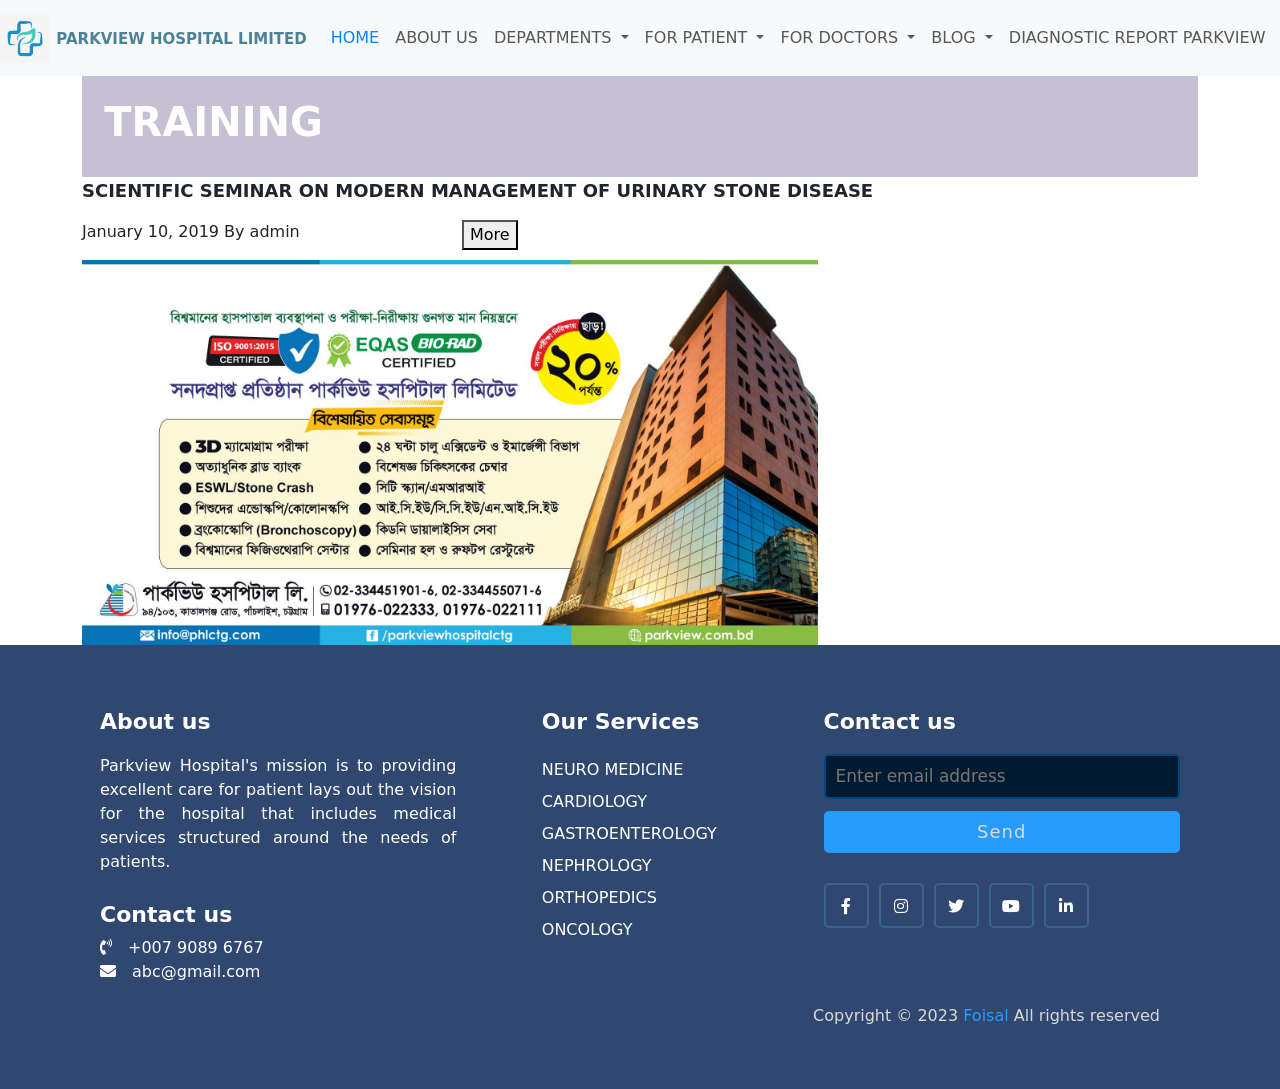
<file: fordoctor.html>
<!DOCTYPE html>
<html lang="en">
<head>
    <meta charset="UTF-8">
    <meta name="viewport" content="width=device-width, initial-scale=1.0">
    <title>Fordoctor</title>
    <link href="https://cdn.jsdelivr.net/npm/bootstrap@5.0.2/dist/css/bootstrap.min.css" rel="stylesheet" integrity="sha384-EVSTQN3/azprG1Anm3QDgpJLIm9Nao0Yz1ztcQTwFspd3yD65VohhpuuCOmLASjC" crossorigin="anonymous">
    <script src="https://cdn.jsdelivr.net/npm/bootstrap@5.0.2/dist/js/bootstrap.bundle.min.js" integrity="sha384-MrcW6ZMFYlzcLA8Nl+NtUVF0sA7MsXsP1UyJoMp4YLEuNSfAP+JcXn/tWtIaxVXM" crossorigin="anonymous"></script>
    <link rel="stylesheet" href="https://cdnjs.cloudflare.com/ajax/libs/font-awesome/5.15.2/css/all.min.css"/>
    <link rel="stylesheet" href="./CSS/fordoctor.css">
    <link rel="stylesheet" href="./CSS/footer.css">
    
</head>
<body>

    <div class="row">
        <nav class="navbar navbar-expand-lg navbar-light bg-light">
            <div class="container-fluid">
              <a class="navbar-brand" href="#">
             <img src="./Image/logo.jpg" alt=""> <span style="color: #4B8298; font-size: 15px; font-weight: bold;">PARKVIEW HOSPITAL LIMITED</span>
              </a>
              <button class="navbar-toggler" type="button" data-bs-toggle="collapse" data-bs-target="#navbarSupportedContent" aria-controls="navbarSupportedContent" aria-expanded="false" aria-label="Toggle navigation">
                <span class="navbar-toggler-icon"></span>
              </button>
              <div class="collapse navbar-collapse" id="navbarSupportedContent">
                <ul class="navbar-nav me-auto mb-2 mb-lg-0">
                  <li class="nav-item">
                    <a class="nav-link" aria-current="page" style="color: #0084ff;" href="./index.html">HOME</a>
                  </li>
                  <li class="nav-item">
                    <a class="nav-link" href="#">ABOUT US</a>
                  </li>
                  <li class="nav-item dropdown">
                    <a class="nav-link dropdown-toggle" href="#" id="navbarDropdown" role="button" data-bs-toggle="dropdown" aria-expanded="false">
                        DEPARTMENTS
                    </a>
                    <ul class="dropdown-menu" aria-labelledby="navbarDropdown">
                      <li><a class="dropdown-item" href="./medi.html">MEDICINE</a></li>
                      <li><a class="dropdown-item" href="./ortho.html">ORTHOPEDICS</a></li>
                      <li><a class="dropdown-item" href="./phymedi.html">PHYSICAL MEDICINE</a></li>
                      <li><a class="dropdown-item" href="./nep.html">NEPHROLOGY</a></li>
                      <li><a class="dropdown-item" href="./erolo.html">UROLOGY</a></li>
                      <li><a class="dropdown-item" href="./cardiology.html">CARDIOLOGY</a></li>
                    </ul>
                  </li>
                  <li class="nav-item dropdown">
                    <a class="nav-link dropdown-toggle" href="#" id="navbarDropdown" role="button" data-bs-toggle="dropdown" aria-expanded="false">
                        FOR PATIENT                
                    </a>
                    <ul class="dropdown-menu" aria-labelledby="navbarDropdown">
                      <li><a class="dropdown-item" href="./condoct.html">OUR CONSULTANT DOCTORS</a></li>
                      <!-- <li><a class="dropdown-item" href="#">APPOINTMENT BOOKING</a></li>
                      <li><a class="dropdown-item" href="#">HEALTH PLANS</a></li>
                      <li><a class="dropdown-item" href="#">ALL MEDICAL SERVICES</a></li> -->
                    </ul>
                  </li>
                  <li class="nav-item dropdown">
                    <a class="nav-link dropdown-toggle" href="#" id="navbarDropdown" role="button" data-bs-toggle="dropdown" aria-expanded="false">
                        FOR DOCTORS            
                    </a>
                    <ul class="dropdown-menu" aria-labelledby="navbarDropdown">
                      <li><a class="dropdown-item" href="./fordoctor.html">TRAINING</a></li>
                    </ul>
                  </li>
                  <li class="nav-item dropdown">
                    <a class="nav-link dropdown-toggle" href="#" id="navbarDropdown" role="button" data-bs-toggle="dropdown" aria-expanded="false">
                        BLOG                
                    </a>
                    <ul class="dropdown-menu" aria-labelledby="navbarDropdown">
                      <li><a class="dropdown-item" href="./blog.html">THE PATIENT’S & VISITOR’S GUIDE</a></li>
                    </ul>
                    <li class="nav-item">
                        <a class="nav-link" href="#">DIAGNOSTIC REPORT PARKVIEW</a>
                      </li>
                  </li>
                </ul>
              </div>
            </div>
          </nav>
    </div>
    <!-- ................ -->
    <div class="container">
    <div class="headline">
      <h1><b>TRAINING</b></h1>
    </div>
    <div class="pragraph">
      <p><b>SCIENTIFIC SEMINAR ON MODERN MANAGEMENT OF URINARY STONE DISEASE</b></p>
    </div>
    <!-- ......... -->
    <div class="row">
      <div class="col-4">
        <p>January 10, 2019 By admin</p>
      </div>
      <div class="col-8">
        <div class="button button">
        <button class="seemore">More</button>
      </div>

      </div>
      <!-- .......... -->
      <div class="col-8">
        <div class="pic">
          <img src="./Image/trainingpic.jpg" style="width: 100%;height: auto;">
        </div>

      </div> 
    </div>
  </div>

  <!-- ................. -->
  <footer>
    <div class="content">
        <div class="left box">
        <div class="upper">
            <div class="topic">About us</div>
            <p>Parkview Hospital's mission is to providing excellent care for patient lays out the vision for the hospital that includes medical services structured around the needs of patients.</p>
        </div>
        <div class="lower">
            <div class="topic">Contact us</div>
            <div class="phone">
            <a href="#"><i class="fas fa-phone-volume"></i>+007 9089 6767</a>
            </div>
            <div class="email">
            <a href="#"><i class="fas fa-envelope"></i>abc@gmail.com</a>
            </div>
        </div>
        </div>
        <div class="middle box">
        <div class="topic">Our Services</div>
        <div><a href="./medi.html">NEURO MEDICINE</a></div>
        <div><a href="./cardiology.html">CARDIOLOGY</a></div>
        <div><a href="./phymedi.html">GASTROENTEROLOGY</a></div>
        <div><a href="./nep.html">NEPHROLOGY</a></div>
        <div><a href="./ortho.html">ORTHOPEDICS</a></div>
        <div><a href="./erolo.html">ONCOLOGY</a></div>
        </div>
        <div class="right box">
        <div class="topic">Contact us</div>
        <form action="#">
            <input type="text" placeholder="Enter email address">
            <input type="submit" name="" value="Send">
            <div class="media-icons">
            <a href="#"><i class="fab fa-facebook-f"></i></a>
            <a href="#"><i class="fab fa-instagram"></i></a>
            <a href="#"><i class="fab fa-twitter"></i></a>
            <a href="#"><i class="fab fa-youtube"></i></a>
            <a href="#"><i class="fab fa-linkedin-in"></i></a>
            </div>
        </form>
        </div>
    </div>
    <div class="bottom">
        <p>Copyright © 2023 <a href="./Image/Faisal.jpg">Foisal</a> All rights reserved</p>
    </div>
  </footer>

</body>
</html>
</file>
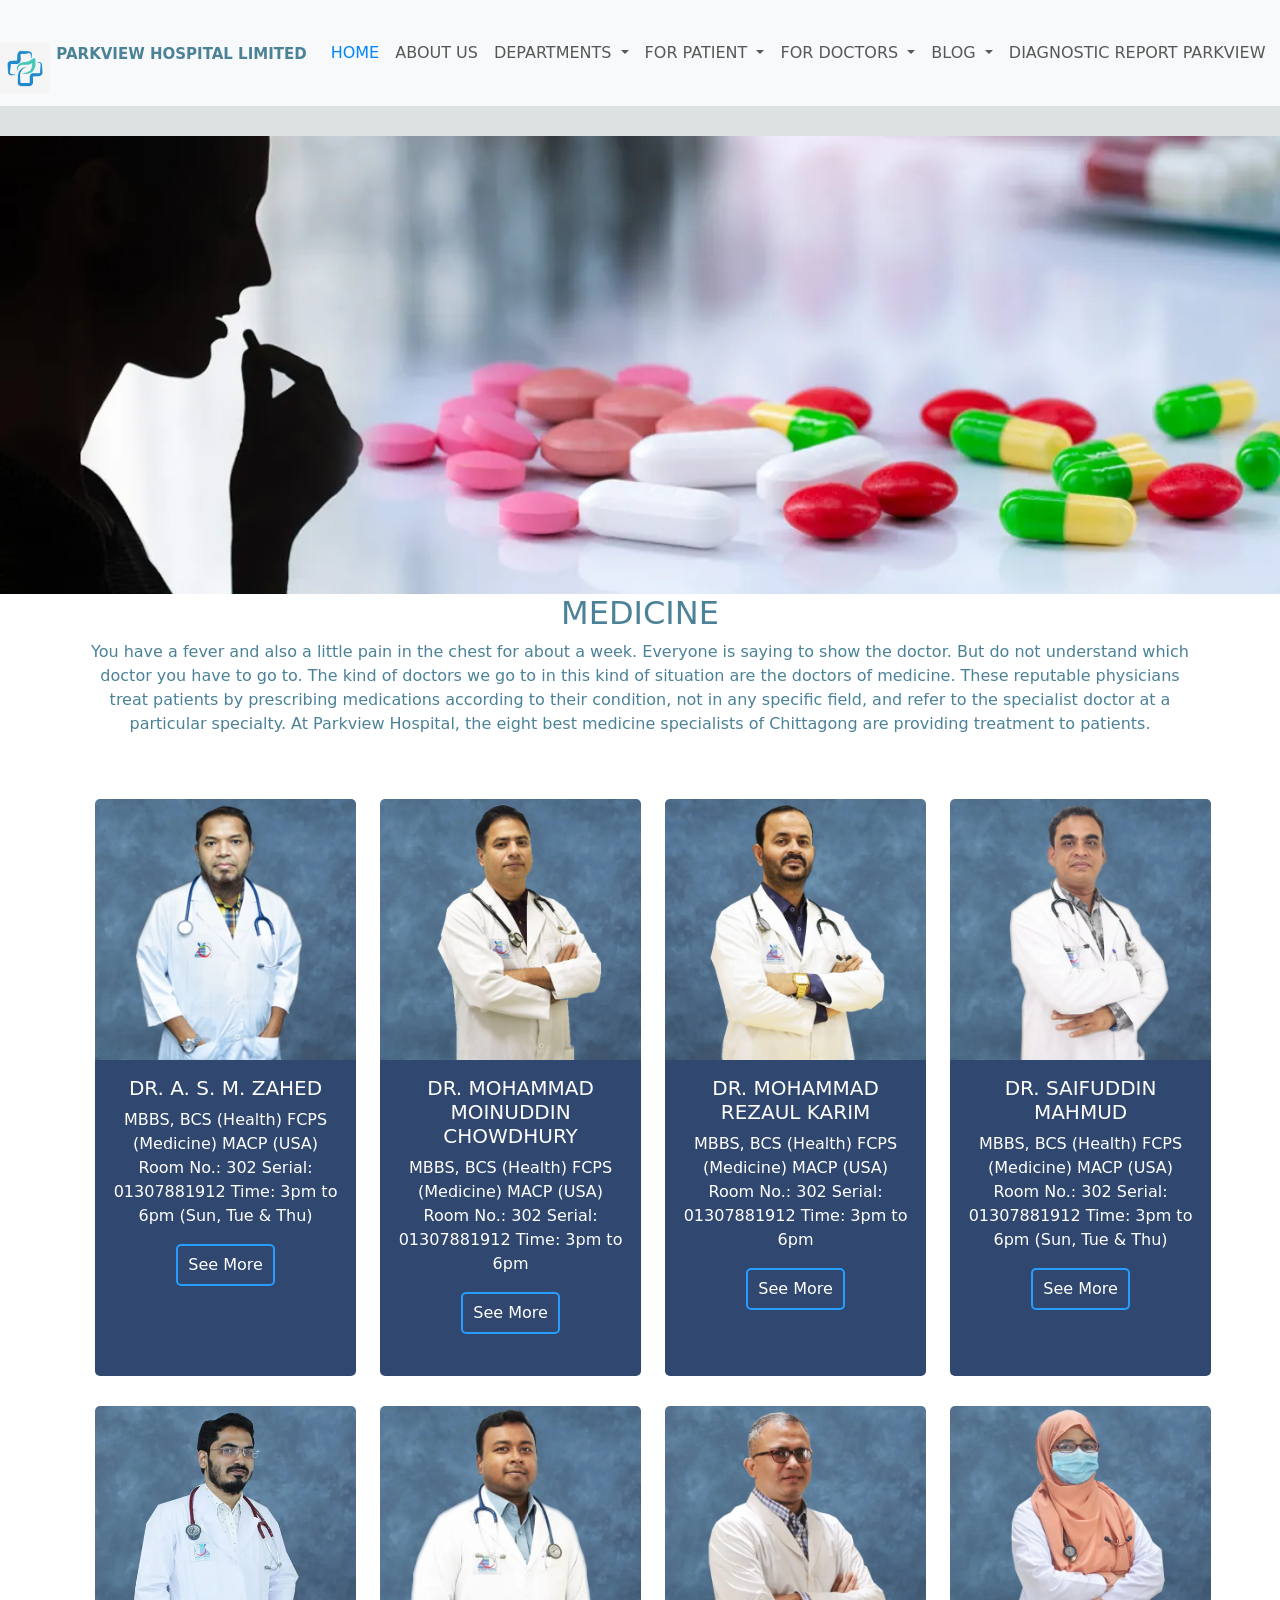
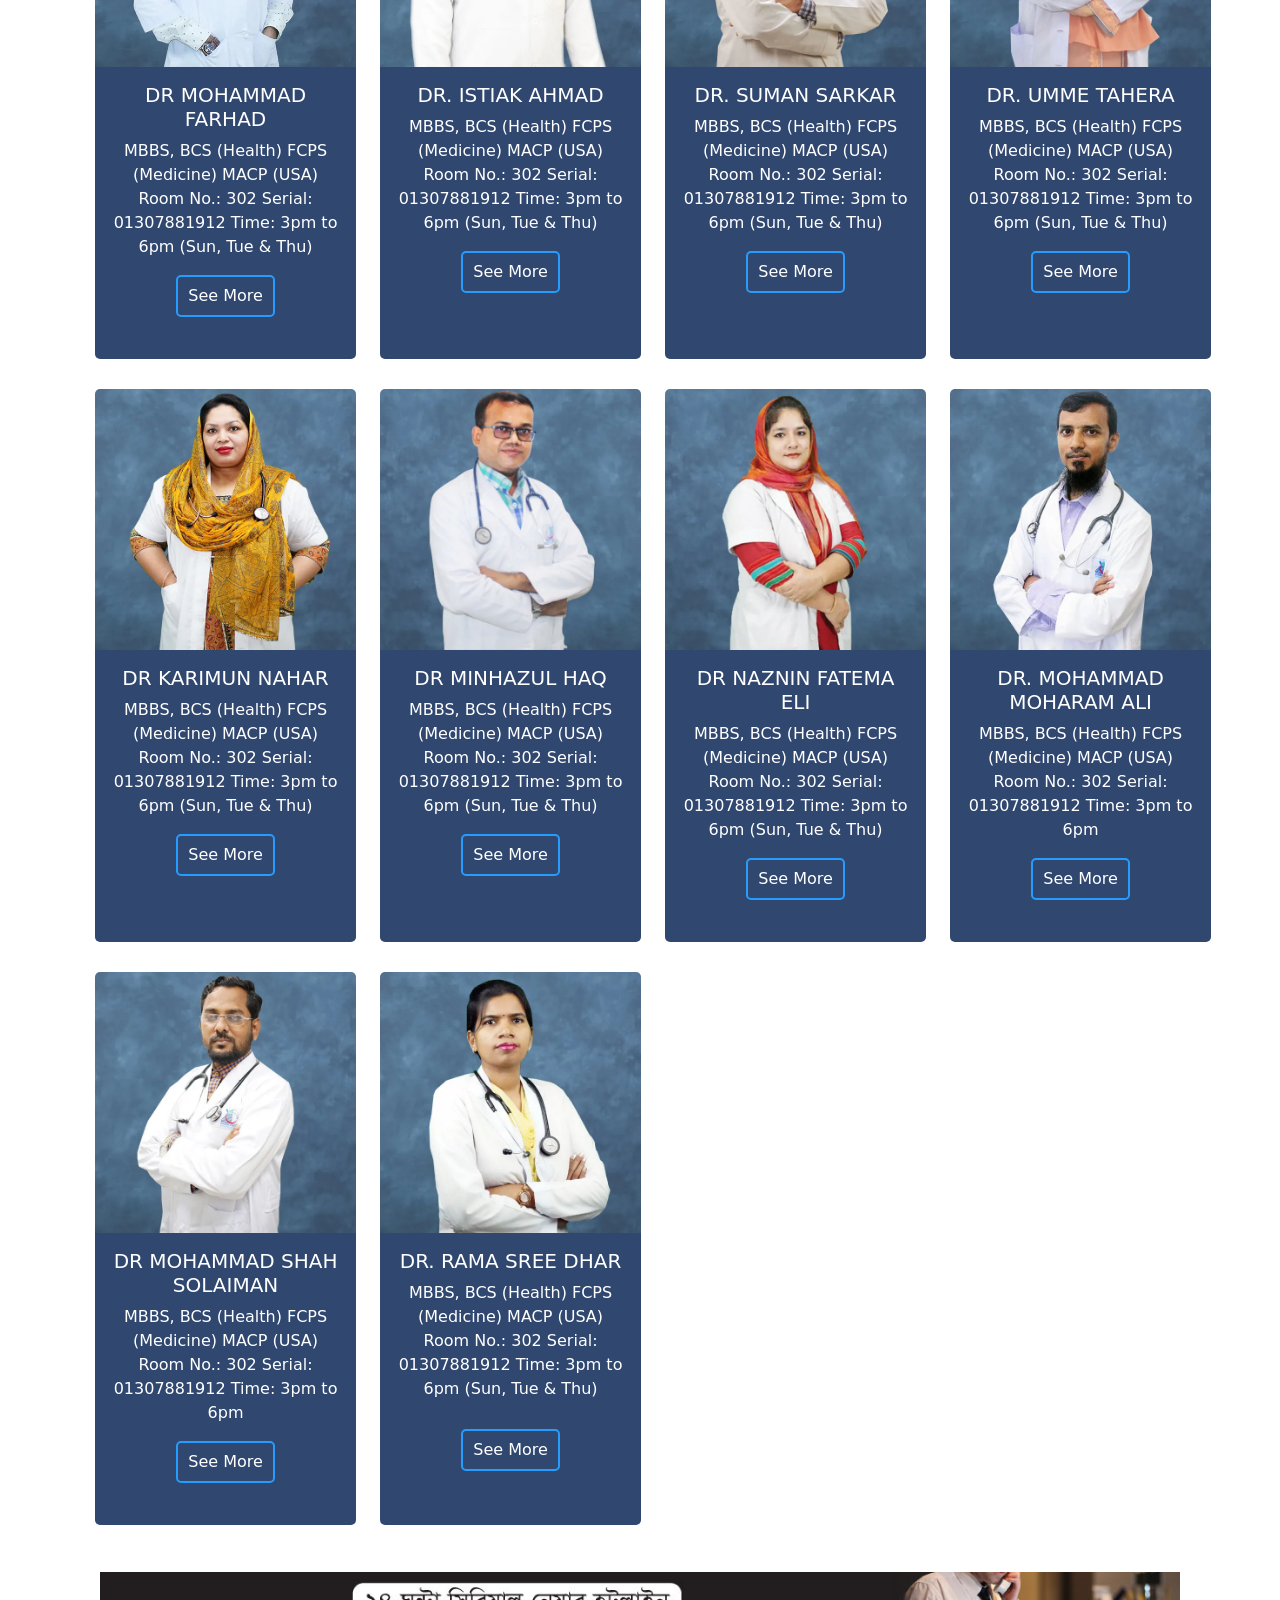
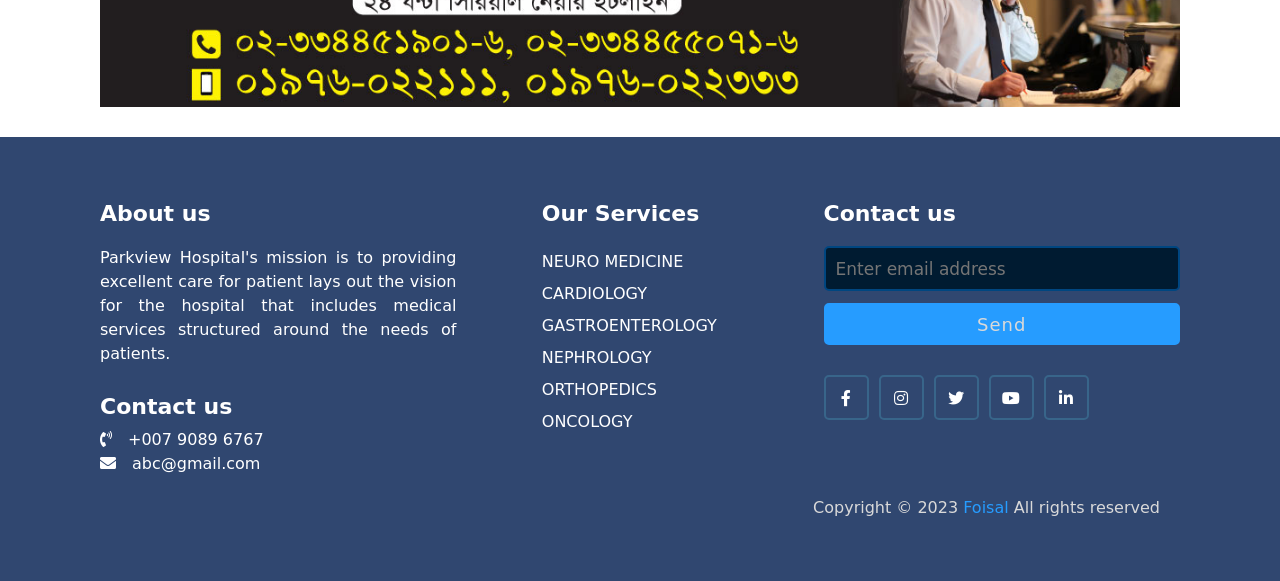
<file: medi.html>
<!DOCTYPE html>
<html lang="en">
<head>
    <meta charset="UTF-8">
    <meta name="viewport" content="width=device-width, initial-scale=1.0">
    <title>Medicine</title>
    <link href="https://cdn.jsdelivr.net/npm/bootstrap@5.0.2/dist/css/bootstrap.min.css" rel="stylesheet" integrity="sha384-EVSTQN3/azprG1Anm3QDgpJLIm9Nao0Yz1ztcQTwFspd3yD65VohhpuuCOmLASjC" crossorigin="anonymous">
    <script src="https://cdn.jsdelivr.net/npm/bootstrap@5.0.2/dist/js/bootstrap.bundle.min.js" integrity="sha384-MrcW6ZMFYlzcLA8Nl+NtUVF0sA7MsXsP1UyJoMp4YLEuNSfAP+JcXn/tWtIaxVXM" crossorigin="anonymous"></script>
    <link rel="stylesheet" href="https://cdnjs.cloudflare.com/ajax/libs/font-awesome/5.15.2/css/all.min.css"/>
    <link rel="stylesheet" href="./CSS/faq.css">
    <link rel="stylesheet" href="./CSS/footer.css">
    
</head>
<body>

    <div class="row">
        <nav class="navbar navbar-expand-lg navbar-light bg-light">
            <div class="container-fluid">
              <a class="navbar-brand" href="#">
             <img src="./Image/logo.jpg" alt=""> <span style="color: #4B8298; font-size: 15px; font-weight: bold;">PARKVIEW HOSPITAL LIMITED</span>
              </a>
              <button class="navbar-toggler" type="button" data-bs-toggle="collapse" data-bs-target="#navbarSupportedContent" aria-controls="navbarSupportedContent" aria-expanded="false" aria-label="Toggle navigation">
                <span class="navbar-toggler-icon"></span>
              </button>
              <div class="collapse navbar-collapse" id="navbarSupportedContent">
                <ul class="navbar-nav me-auto mb-2 mb-lg-0">
                  <li class="nav-item">
                    <a class="nav-link" aria-current="page" style="color: #0084ff;" href="./index.html">HOME</a>
                  </li>
                  <li class="nav-item">
                    <a class="nav-link" href="#">ABOUT US</a>
                  </li>
                  <li class="nav-item dropdown">
                    <a class="nav-link dropdown-toggle" href="#" id="navbarDropdown" role="button" data-bs-toggle="dropdown" aria-expanded="false">
                        DEPARTMENTS
                    </a>
                    <ul class="dropdown-menu" aria-labelledby="navbarDropdown">
                      <li><a class="dropdown-item" href="./medi.html">MEDICINE</a></li>
                      <li><a class="dropdown-item" href="./ortho.html">ORTHOPEDICS</a></li>
                      <li><a class="dropdown-item" href="./phymedi.html">PHYSICAL MEDICINE</a></li>
                      <li><a class="dropdown-item" href="./nep.html">NEPHROLOGY</a></li>
                      <li><a class="dropdown-item" href="./erolo.html">UROLOGY</a></li>
                      <li><a class="dropdown-item" href="./cardiology.html">CARDIOLOGY</a></li>
                    </ul>
                  </li>
                  <li class="nav-item dropdown">
                    <a class="nav-link dropdown-toggle" href="#" id="navbarDropdown" role="button" data-bs-toggle="dropdown" aria-expanded="false">
                        FOR PATIENT                
                    </a>
                    <ul class="dropdown-menu" aria-labelledby="navbarDropdown">
                      <li><a class="dropdown-item" href="./condoct.html">OUR CONSULTANT DOCTORS</a></li>
                      <!-- <li><a class="dropdown-item" href="#">APPOINTMENT BOOKING</a></li>
                      <li><a class="dropdown-item" href="#">HEALTH PLANS</a></li>
                      <li><a class="dropdown-item" href="#">ALL MEDICAL SERVICES</a></li> -->
                    </ul>
                  </li>
                  <li class="nav-item dropdown">
                    <a class="nav-link dropdown-toggle" href="#" id="navbarDropdown" role="button" data-bs-toggle="dropdown" aria-expanded="false">
                        FOR DOCTORS            
                    </a>
                    <ul class="dropdown-menu" aria-labelledby="navbarDropdown">
                      <li><a class="dropdown-item" href="./fordoctor.html">TRAINING</a></li>
                    </ul>
                  </li>
                  <li class="nav-item dropdown">
                    <a class="nav-link dropdown-toggle" href="#" id="navbarDropdown" role="button" data-bs-toggle="dropdown" aria-expanded="false">
                        BLOG                
                    </a>
                    <ul class="dropdown-menu" aria-labelledby="navbarDropdown">
                      <li><a class="dropdown-item" href="./blog.html">THE PATIENT’S & VISITOR’S GUIDE</a></li>
                    </ul>
                    <li class="nav-item">
                        <a class="nav-link" href="#">DIAGNOSTIC REPORT PARKVIEW</a>
                      </li>
                  </li>
                </ul>
              </div>
            </div>
          </nav>
    </div>
<!--  -->
    <div class="col-12" style="background-color: rgb(220, 225, 225);">
        <img src="./Image/Medicine .webp" class="imgs">
    </div>
    <!--  -->
    <div class="container">
      <div class="headline" style="text-align: center; color:#4B8298;"> 
        <h2>MEDICINE</h2>
         <p>
            You have a fever and also a little pain in the chest for about a week.
            Everyone is saying to show the doctor. But do not understand which doctor you have to go to.
            The kind of doctors we go to in this kind of situation are the doctors of medicine. 
            These reputable physicians treat patients by prescribing medications according to their condition, not in any specific field, and refer to the specialist doctor at a particular specialty. At Parkview Hospital, the eight best medicine specialists of Chittagong are providing treatment to patients.
      </p>
      </div>  
    </div>

    <!-- card -->
    <div class="container">
      <div class="row"  style="margin-top: 20px;">
        
          <div class="col-sm-6 col-md-4 col-lg-3">
            <div class="card" >
              <img src="./Image/doctorpic/DrASMJahed.webp" class="card-img-top" alt="...">
             <div class="card-body">
                <h5 class="card-title">DR. A. S. M. ZAHED</h5>
                <p class="card-text"> MBBS, BCS (Health)
                                      FCPS (Medicine)
                                      MACP (USA)
                                      Room No.: 302
                                      Serial: 01307881912
                                      Time: 3pm to 6pm (Sun, Tue & Thu)</p>
                     <div class="button">
                       <button>See More</button>
                   </div>
              </div>
            </div>
        </div>

           <div class="col-sm-6 col-md-4 col-lg-3">
             <div class="card" >
               <img src="./Image/doctorpic/DrMainuddin-Medicine.webp" class="card-img-top" alt="...">
               <div class="card-body">
               <h5 class="card-title">DR. MOHAMMAD MOINUDDIN CHOWDHURY</h5>
               <p class="card-text"> MBBS, BCS (Health)
                                     FCPS (Medicine)
                                     MACP (USA)
                                     Room No.: 302
                                     Serial: 01307881912
                                     Time: 3pm to 6pm </p>
                      <div class="button">
                           <button>See More</button>
                     </div>
               </div>
              </div>
           </div>


          <div class="col-sm-6 col-md-4 col-lg-3">        
            <div class="card" >
              <img src="./Image/doctorpic/DrRezaulKarim-Medicine.webp" class="card-img-top" alt="...">
              <div class="card-body">
                <h5 class="card-title">DR. MOHAMMAD REZAUL KARIM</h5>
                <p class="card-text"> MBBS, BCS (Health)
                                       FCPS (Medicine)
                                       MACP (USA)
                                       Room No.: 302
                                       Serial: 01307881912
                                       Time: 3pm to 6pm </p>
                        <div class="button">
                           <button>See More</button>
                     </div>
              </div>
            </div>
          </div>


          <div class="col-sm-6 col-md-4 col-lg-3">      
            <div class="card" >
              <img src="./Image/doctorpic/DrSaifuddinMahmud-Medicine.webp" class="card-img-top" alt="...">
              <div class="card-body">
                <h5 class="card-title">DR. SAIFUDDIN MAHMUD</h5>
                <p class="card-text"> MBBS, BCS (Health)
                                      FCPS (Medicine)
                                      MACP (USA)
                                      Room No.: 302
                                      Serial: 01307881912
                                      Time: 3pm to 6pm (Sun, Tue & Thu)</p>
                          <div class="button">
                             <button>See More</button>
                       </div>
              </div>
            </div>
          </div>
          <!--  -->
          <div class="col-sm-6 col-md-4 col-lg-3">
        
            <div class="card" >
              <img src="./Image/doctorpic/Dr-Mohammd-Farhad-Medicine.webp" class="card-img-top" alt="...">
              <div class="card-body">
                <h5 class="card-title">DR MOHAMMAD FARHAD</h5>
                <p class="card-text"> MBBS, BCS (Health)
                                      FCPS (Medicine)
                                      MACP (USA)
                                      Room No.: 302
                                      Serial: 01307881912
                                      Time: 3pm to 6pm (Sun, Tue & Thu)</p>
                          <div class="button">
                              <button>See More</button>
                       </div>
              </div>
            </div>
          </div>

          <div class="col-sm-6 col-md-4 col-lg-3">
        
            <div class="card" >
              <img src="./Image/doctorpic/DrIstiakAhmed-Medicine.webp" class="card-img-top" alt="...">
              <div class="card-body">
                <h5 class="card-title">DR. ISTIAK AHMAD</h5>
                <p class="card-text"> MBBS, BCS (Health)
                                      FCPS (Medicine)
                                      MACP (USA)
                                      Room No.: 302
                                      Serial: 01307881912
                                      Time: 3pm to 6pm (Sun, Tue & Thu)</p>
                        <div class="button">
                           <button>See More</button>
                     </div>
              </div>
            </div>
          </div>

          <div class="col-sm-6 col-md-4 col-lg-3">        
            <div class="card" >
              <img src="./Image/doctorpic/Dr-Sumon-Sarkar.webp" class="card-img-top" alt="...">
              <div class="card-body">
                <h5 class="card-title">DR. SUMAN SARKAR</h5>
                <p class="card-text"> MBBS, BCS (Health)
                                      FCPS (Medicine)
                                      MACP (USA)
                                      Room No.: 302
                                      Serial: 01307881912
                                      Time: 3pm to 6pm (Sun, Tue & Thu)</p>
                        <div class="button">
                          <button>See More</button>
                     </div>
              </div>
            </div>
          </div>

          <div class="col-sm-6 col-md-4 col-lg-3">        
            <div class="card" >
              <img src="./Image/doctorpic/Dr-Umme-Tahera-Medicine.webp" class="card-img-top" alt="...">
              <div class="card-body">
                <h5 class="card-title">DR. UMME TAHERA</h5>
                <p class="card-text"> MBBS, BCS (Health)
                                      FCPS (Medicine)
                                      MACP (USA)
                                      Room No.: 302
                                      Serial: 01307881912
                                      Time: 3pm to 6pm (Sun, Tue & Thu)</p>
                       <div class="button">
                          <button>See More</button>
                    </div>
              </div>
            </div>
          </div>
          <!--  -->

          <div class="col-sm-6 col-md-4 col-lg-3">
             <div class="card" >
               <img src="./Image/doctorpic/Dr-Karimun-Nahar-Medicine.webp" class="card-img-top" alt="...">
                <div class="card-body">
                  <h5 class="card-title">DR KARIMUN NAHAR</h5>
                  <p class="card-text"> MBBS, BCS (Health)
                                        FCPS (Medicine)
                                        MACP (USA)
                                        Room No.: 302
                                        Serial: 01307881912
                                        Time: 3pm to 6pm (Sun, Tue & Thu)</p>
                        <div class="button">
                         <button>See More</button>
                    </div>
               </div>
             </div>
          </div>

          <div class="col-sm-6 col-md-4 col-lg-3">
            <div class="card" >
              <img src="./Image/doctorpic/Dr-Minhazul-Haq-Medicine.webp" class="card-img-top" alt="...">
              <div class="card-body">
                <h5 class="card-title">DR MINHAZUL HAQ</h5>
                <p class="card-text"> MBBS, BCS (Health)
                                      FCPS (Medicine)
                                      MACP (USA)
                                      Room No.: 302
                                      Serial: 01307881912
                                      Time: 3pm to 6pm (Sun, Tue & Thu)</p>
                        <div class="button">
                         <button>See More</button>
                      </div>
              </div>
            </div>
          </div>

          <div class="col-sm-6 col-md-4 col-lg-3">    
            <div class="card" >
              <img src="./Image/doctorpic/Dr-Naznin-Fatema-Eli.webp" class="card-img-top" alt="...">
              <div class="card-body">
                <h5 class="card-title">DR NAZNIN FATEMA ELI</h5>
                <p class="card-text"> MBBS, BCS (Health)
                                      FCPS (Medicine)
                                      MACP (USA)
                                      Room No.: 302
                                      Serial: 01307881912
                                      Time: 3pm to 6pm (Sun, Tue & Thu)</p>
                          <div class="button">
                            <button>See More</button>
                       </div>
              </div>
            </div>
          </div>

          <div class="col-sm-6 col-md-4 col-lg-3">       
            <div class="card" >
              <img src="./Image/doctorpic/Dr-Moharam-Ali.webp" class="card-img-top" alt="...">
              <div class="card-body">
                <h5 class="card-title">DR. MOHAMMAD MOHARAM ALI</h5>
                <p class="card-text"> MBBS, BCS (Health)
                                      FCPS (Medicine)
                                      MACP (USA)
                                      Room No.: 302
                                      Serial: 01307881912
                                      Time: 3pm to 6pm </p>
                       <div class="button">
                          <button>See More</button>
                    </div>
              </div>
            </div>
          </div>

          <div class="col-sm-6 col-md-4 col-lg-3">
            <div class="card" >
              <img src="./Image/doctorpic/Dr-Solaiman-Medicine.webp" class="card-img-top" alt="...">
              <div class="card-body">
                <h5 class="card-title">DR MOHAMMAD SHAH SOLAIMAN</h5>
                <p class="card-text">MBBS, BCS (Health)
                                     FCPS (Medicine)
                                     MACP (USA)
                                     Room No.: 302
                                     Serial: 01307881912
                                     Time: 3pm to 6pm </p>
                      <div class="button">
                         <button>See More</button>
                   </div>
              </div>
            </div>
          </div>

          <div class="col-sm-6 col-md-4 col-lg-3">
            <div class="card" >
              <img src="./Image/doctorpic/Dr-Rama-Shree-Dhar.webp" class="card-img-top" alt="...">
              <div class="card-body">
                <div class="card_d">
                  <h5 class="card-title">DR. RAMA SREE DHAR</h5>
                  <p class="card-text"> MBBS, BCS (Health)
                                      FCPS (Medicine)
                                      MACP (USA)
                                      Room No.: 302
                                      Serial: 01307881912
                                      Time: 3pm to 6pm (Sun, Tue & Thu)</p>
                </div>
                  <div class="button">
                    <button>See More</button>
                  </div>
              </div>
            </div>
          </div>

          <!-- ..................... -->

          <div class="img" style="padding: 30px; display: block;">
               <img src="./Image/reception-number-parkview.jpg" class="hotline">
          </div>

          




      </div>
    </div>  
    <!-- Footer -->
    <footer>
      <div class="content">
          <div class="left box">
          <div class="upper">
              <div class="topic">About us</div>
              <p>Parkview Hospital's mission is to providing excellent care for patient lays out the vision for the hospital that includes medical services structured around the needs of patients.</p>
          </div>
          <div class="lower">
              <div class="topic">Contact us</div>
              <div class="phone">
              <a href="#"><i class="fas fa-phone-volume"></i>+007 9089 6767</a>
              </div>
              <div class="email">
              <a href="#"><i class="fas fa-envelope"></i>abc@gmail.com</a>
              </div>
          </div>
          </div>
          <div class="middle box">
          <div class="topic">Our Services</div>
          <div><a href="./medi.html">NEURO MEDICINE</a></div>
          <div><a href="./cardiology.html">CARDIOLOGY</a></div>
          <div><a href="./phymedi.html">GASTROENTEROLOGY</a></div>
          <div><a href="./nep.html">NEPHROLOGY</a></div>
          <div><a href="./ortho.html">ORTHOPEDICS</a></div>
          <div><a href="./erolo.html">ONCOLOGY</a></div>
          </div>
          <div class="right box">
          <div class="topic">Contact us</div>
          <form action="#">
              <input type="text" placeholder="Enter email address">
              <input type="submit" name="" value="Send">
              <div class="media-icons">
              <a href="#"><i class="fab fa-facebook-f"></i></a>
              <a href="#"><i class="fab fa-instagram"></i></a>
              <a href="#"><i class="fab fa-twitter"></i></a>
              <a href="#"><i class="fab fa-youtube"></i></a>
              <a href="#"><i class="fab fa-linkedin-in"></i></a>
              </div>
          </form>
          </div>
      </div>
      <div class="bottom">
          <p>Copyright © 2023 <a href="./Image/Faisal.jpg">Foisal</a> All rights reserved</p>
      </div>
    </footer>

</body>
</html>
</file>
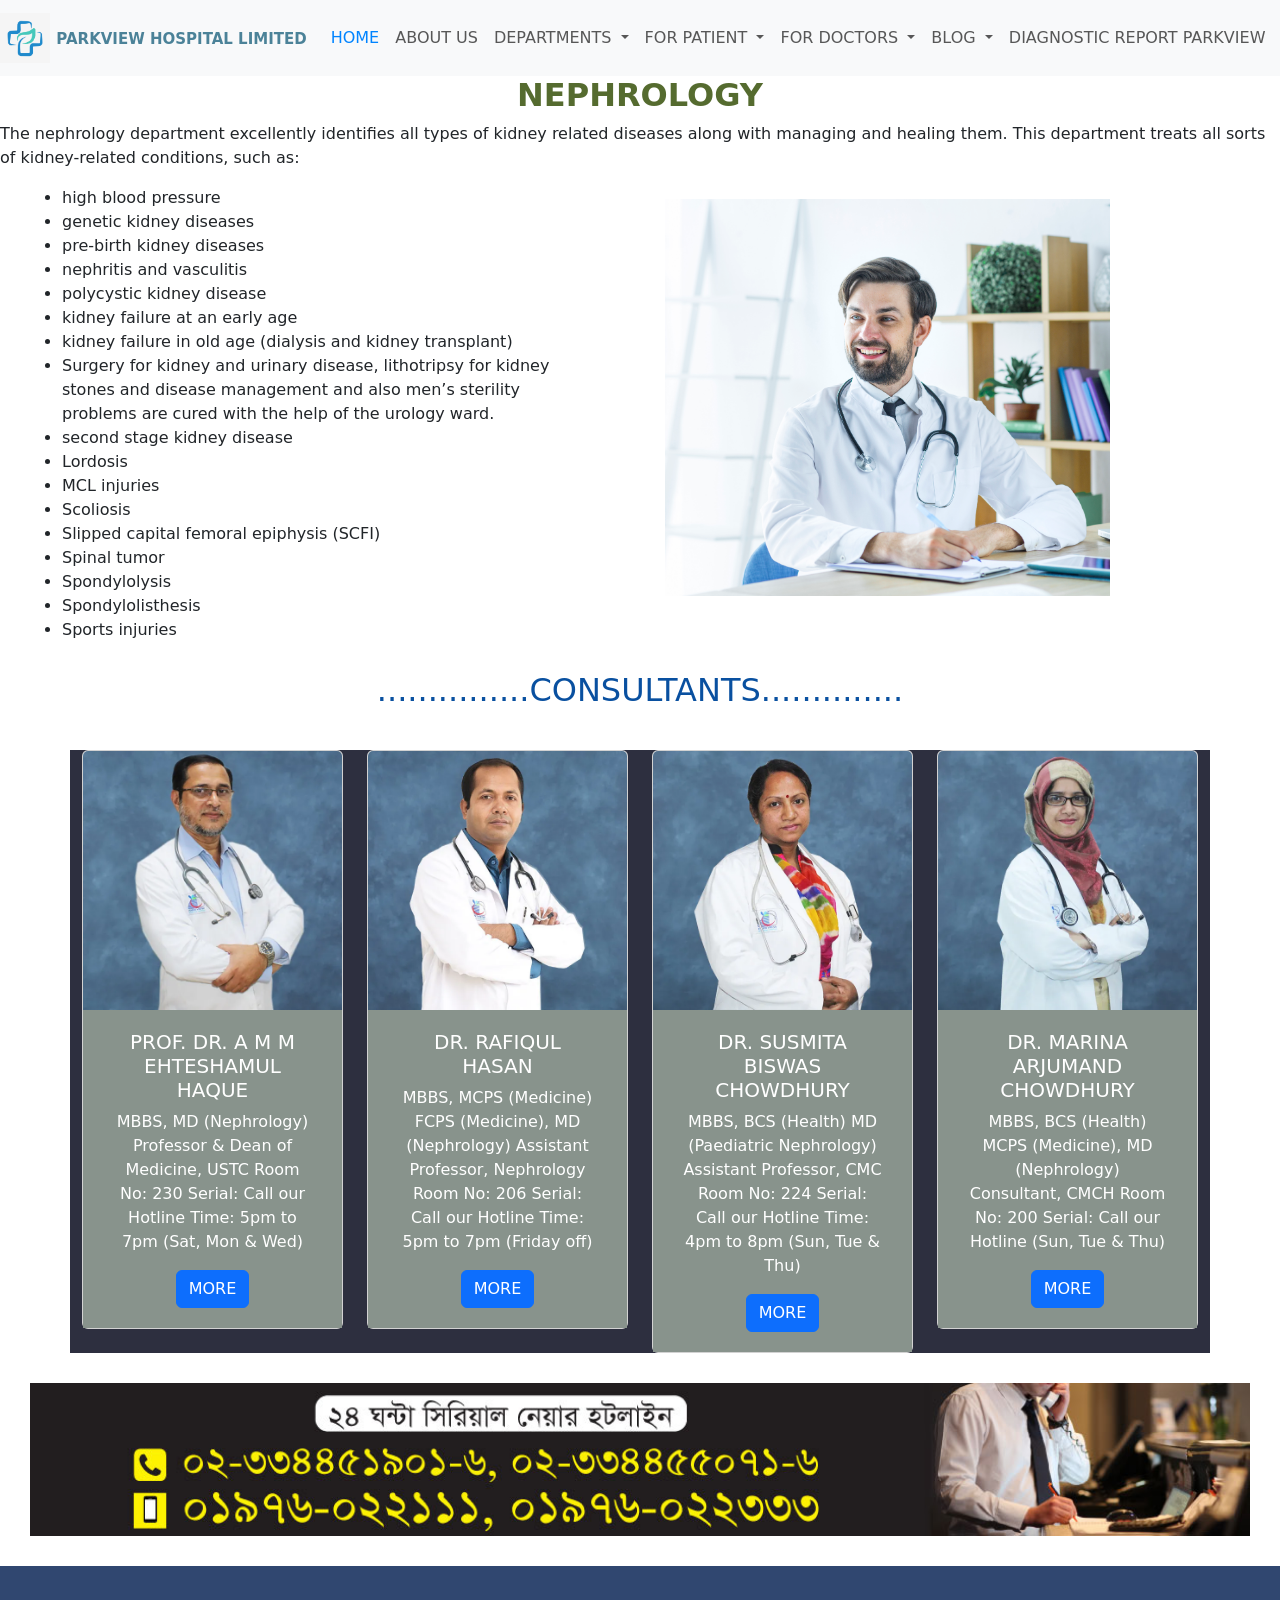
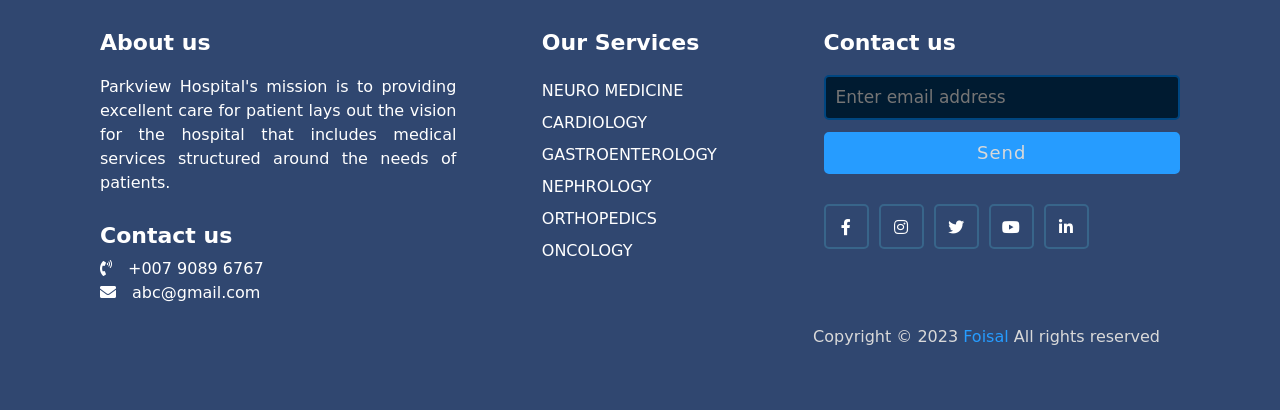
<file: nep.html>
<!DOCTYPE html>
<html lang="en">
<head>
  <meta charset="UTF-8">
  <meta name="viewport" content="width=device-width, initial-scale=1.0">
  <title>NEPHROLOGY</title>
  <link href="https://cdn.jsdelivr.net/npm/bootstrap@5.0.2/dist/css/bootstrap.min.css" rel="stylesheet" integrity="sha384-EVSTQN3/azprG1Anm3QDgpJLIm9Nao0Yz1ztcQTwFspd3yD65VohhpuuCOmLASjC" crossorigin="anonymous">
    <script src="https://cdn.jsdelivr.net/npm/bootstrap@5.0.2/dist/js/bootstrap.bundle.min.js" integrity="sha384-MrcW6ZMFYlzcLA8Nl+NtUVF0sA7MsXsP1UyJoMp4YLEuNSfAP+JcXn/tWtIaxVXM" crossorigin="anonymous"></script>
    <link rel="stylesheet" href="./CSS/nep.css">
    <link rel="stylesheet" href="https://cdnjs.cloudflare.com/ajax/libs/font-awesome/5.15.2/css/all.min.css"/>
    <link rel="stylesheet" href="./CSS/footer.css">

</head>
<body>
  <div class="row">
    <nav class="navbar navbar-expand-lg navbar-light bg-light">
        <div class="container-fluid">
          <a class="navbar-brand" href="#">
            <img src="./Image/logo.jpg" alt=""> <span style="color: #4B8298; font-size: 15px; font-weight: bold;">PARKVIEW HOSPITAL LIMITED</span>
          </a>
          <button class="navbar-toggler" type="button" data-bs-toggle="collapse" data-bs-target="#navbarSupportedContent" aria-controls="navbarSupportedContent" aria-expanded="false" aria-label="Toggle navigation">
            <span class="navbar-toggler-icon"></span>
          </button>
          <div class="collapse navbar-collapse" id="navbarSupportedContent">
            <ul class="navbar-nav me-auto mb-2 mb-lg-0">
              <li class="nav-item">
                <a class="nav-link" aria-current="page" style="color: #0084ff;" href="./index.html">HOME</a>
              </li>
              <li class="nav-item">
                <a class="nav-link" href="#">ABOUT US</a>
              </li>
              <li class="nav-item dropdown">
                <a class="nav-link dropdown-toggle" href="#" id="navbarDropdown" role="button" data-bs-toggle="dropdown" aria-expanded="false">
                    DEPARTMENTS
                </a>
                <ul class="dropdown-menu" aria-labelledby="navbarDropdown">
                  <li><a class="dropdown-item" href="./medi.html">MEDICINE</a></li>
                  <li><a class="dropdown-item" href="./ortho.html">ORTHOPEDICS</a></li>
                  <li><a class="dropdown-item" href="./phymedi.html">PHYSICAL MEDICINE</a></li>
                  <li><a class="dropdown-item" href="./nep.html">NEPHROLOGY</a></li>
                  <li><a class="dropdown-item" href="./erolo.html">UROLOGY</a></li>
                  <li><a class="dropdown-item" href="./cardiology.html">CARDIOLOGY</a></li>
                </ul>
              </li>
              <li class="nav-item dropdown">
                <a class="nav-link dropdown-toggle" href="#" id="navbarDropdown" role="button" data-bs-toggle="dropdown" aria-expanded="false">
                    FOR PATIENT                
                </a>
                <ul class="dropdown-menu" aria-labelledby="navbarDropdown">
                  <li><a class="dropdown-item" href="./condoct.html">OUR CONSULTANT DOCTORS</a></li>
                  <!-- <li><a class="dropdown-item" href="#">APPOINTMENT BOOKING</a></li>
                  <li><a class="dropdown-item" href="#">HEALTH PLANS</a></li>
                  <li><a class="dropdown-item" href="#">ALL MEDICAL SERVICES</a></li> -->
                </ul>
              </li>
              <li class="nav-item dropdown">
                <a class="nav-link dropdown-toggle" href="#" id="navbarDropdown" role="button" data-bs-toggle="dropdown" aria-expanded="false">
                    FOR DOCTORS            
                </a>
                <ul class="dropdown-menu" aria-labelledby="navbarDropdown">
                  <li><a class="dropdown-item" href="./fordoctor.html">TRAINING</a></li>
                </ul>
              </li>
              <li class="nav-item dropdown">
                <a class="nav-link dropdown-toggle" href="#" id="navbarDropdown" role="button" data-bs-toggle="dropdown" aria-expanded="false">
                    BLOG                
                </a>
                <ul class="dropdown-menu" aria-labelledby="navbarDropdown">
                  <li><a class="dropdown-item" href="./blog.html">THE PATIENT’S & VISITOR’S GUIDE</a></li>
                </ul>
                <li class="nav-item">
                    <a class="nav-link" href="#">DIAGNOSTIC REPORT PARKVIEW</a>
                  </li>
              </li>
            </ul>
          </div>
        </div>
      </nav>
</div>
<!--  -->
  <div class="headline" style="text-align: center; color: darkolivegreen;">
  <h2><b>NEPHROLOGY</b></h2>
</div>
  <p>
     The nephrology department excellently identifies all types of kidney related diseases
     along with managing and healing them. 
     This department treats all sorts of kidney-related conditions, such as:
  </p>
</div>
<!--  -->

<div class="row">
<div class="col-6">
 <div class="li">
  <ul>
    <li>high blood pressure</li>
    <li>genetic kidney diseases</li>
    <li>pre-birth kidney diseases</li>
    <li>nephritis and vasculitis</li>
    <li>polycystic kidney disease</li>
    <li>kidney failure at an early age</li>
    <li>kidney failure in old age (dialysis and kidney transplant)</li>
    <li>Surgery for kidney and urinary disease, lithotripsy for kidney stones and 
        disease management and also men’s sterility problems are cured with the help of the urology ward.
    </li>
    <li>second stage kidney disease</li>
    <li>Lordosis</li>
    <li>MCL injuries</li>
    <li>Scoliosis</li>
    <li>Slipped capital femoral epiphysis (SCFI)</li>
    <li>Spinal tumor</li>
    <li>Spondylolysis</li>
    <li>Spondylolisthesis</li>
    <li>Sports injuries</li>
  </ul>
 </div>
</div>
<!--  -->
<div class="col-6">
  <img src="./Image/SideB.jpg" class="other">

</div>
</div
<!--  -->
<div class="row">
  <div class="col-12">
  <div class=" aboutheadline">
    <h2>...............CONSULTANTS..............</h2>

  </div>
</div>
</div>



<!--card  -->

<div class="container">
  <div class="row" style="margin-top: 20px;">
    <div class="col-sm-4 col-md-3 col-lg-3">
      <div class="card" >
        <img src="./Image/nepdoctorpic/ProfDrEhteshamulHaq-nephrology.webp" class="card-img-top" alt="...">
       <div class="card-body">
          <h5 class="card-title">PROF. DR. A M M EHTESHAMUL HAQUE</h5>
          <p class="card-text"> MBBS, MD (Nephrology)
                                Professor & Dean of Medicine, USTC
                                Room No: 230
                                Serial: Call our Hotline
                                Time: 5pm to 7pm (Sat, Mon & Wed)</p>
          <a href="#" class="btn btn-primary">MORE</a>
        </div>
      </div>
    </div>
    <!--  -->

    <div class="col-sm-4 col-md-3 col-lg-3">
      <div class="card" >
        <img src="./Image/nepdoctorpic/DrRafiqulHasan-Nephrology.webp" class="card-img-top" alt="...">
       <div class="card-body">
          <h5 class="card-title">DR. RAFIQUL HASAN</h5>
          <p class="card-text"> MBBS, MCPS (Medicine)
                               FCPS (Medicine), MD (Nephrology)
                               Assistant Professor, Nephrology
                               Room No: 206
                               Serial: Call our Hotline
                               Time: 5pm to 7pm (Friday off)</p>
          <a href="#" class="btn btn-primary">MORE</a>
        </div>
      </div>
    </div>
    <!--  -->
    <div class="col-sm-4 col-md-3 col-lg-3">
      <div class="card" >
        <img src="./Image/nepdoctorpic/Dr-Susmita-Biswas-Child-Kidney.webp" class="card-img-top" alt="...">
       <div class="card-body">
          <h5 class="card-title">DR. SUSMITA BISWAS CHOWDHURY</h5>
          <p class="card-text"> MBBS, BCS (Health)
                                MD (Paediatric Nephrology)
                                Assistant Professor, CMC
                                Room No: 224
                                Serial: Call our Hotline
                                Time: 4pm to 8pm (Sun, Tue & Thu)</p>
          <a href="#" class="btn btn-primary">MORE</a>
        </div>
      </div>
    </div>
    <!--  -->
    <div class="col-sm-4 col-md-3 col-lg-3">
      <div class="card" >
        <img src="./Image/nepdoctorpic/merina-arjumand.webp" class="card-img-top" alt="...">
       <div class="card-body">
          <h5 class="card-title">DR. MARINA ARJUMAND CHOWDHURY</h5>
          <p class="card-text">MBBS, BCS (Health)
                               MCPS (Medicine), MD (Nephrology)
                               Consultant, CMCH
                               Room No: 200
                               Serial: Call our Hotline
                               (Sun, Tue & Thu)</p>
          <a href="#" class="btn btn-primary">MORE</a>
        </div>
      </div>
    </div>

  </div>
</div>

<!--  -->
<div class="img" style="padding: 30px; display: block;">
  <img src="./Image/reception-number-parkview.jpg" class="hotline">
</div>
 <!-- Footer -->
 <footer>
  <div class="content">
      <div class="left box">
      <div class="upper">
          <div class="topic">About us</div>
          <p>Parkview Hospital's mission is to providing excellent care for patient lays out the vision for the hospital that includes medical services structured around the needs of patients.</p>
      </div>
      <div class="lower">
          <div class="topic">Contact us</div>
          <div class="phone">
          <a href="#"><i class="fas fa-phone-volume"></i>+007 9089 6767</a>
          </div>
          <div class="email">
          <a href="#"><i class="fas fa-envelope"></i>abc@gmail.com</a>
          </div>
      </div>
      </div>
      <div class="middle box">
      <div class="topic">Our Services</div>
      <div><a href="./medi.html">NEURO MEDICINE</a></div>
      <div><a href="./cardiology.html">CARDIOLOGY</a></div>
      <div><a href="./phymedi.html">GASTROENTEROLOGY</a></div>
      <div><a href="./nep.html">NEPHROLOGY</a></div>
      <div><a href="./ortho.html">ORTHOPEDICS</a></div>
      <div><a href="./erolo.html">ONCOLOGY</a></div>
      </div>
      <div class="right box">
      <div class="topic">Contact us</div>
      <form action="#">
          <input type="text" placeholder="Enter email address">
          <input type="submit" name="" value="Send">
          <div class="media-icons">
          <a href="#"><i class="fab fa-facebook-f"></i></a>
          <a href="#"><i class="fab fa-instagram"></i></a>
          <a href="#"><i class="fab fa-twitter"></i></a>
          <a href="#"><i class="fab fa-youtube"></i></a>
          <a href="#"><i class="fab fa-linkedin-in"></i></a>
          </div>
      </form>
      </div>
  </div>
  <div class="bottom">
      <p>Copyright © 2023 <a href="./Image/Faisal.jpg">Foisal</a> All rights reserved</p>
  </div>
</footer>

  
</body>
</html>
</file>
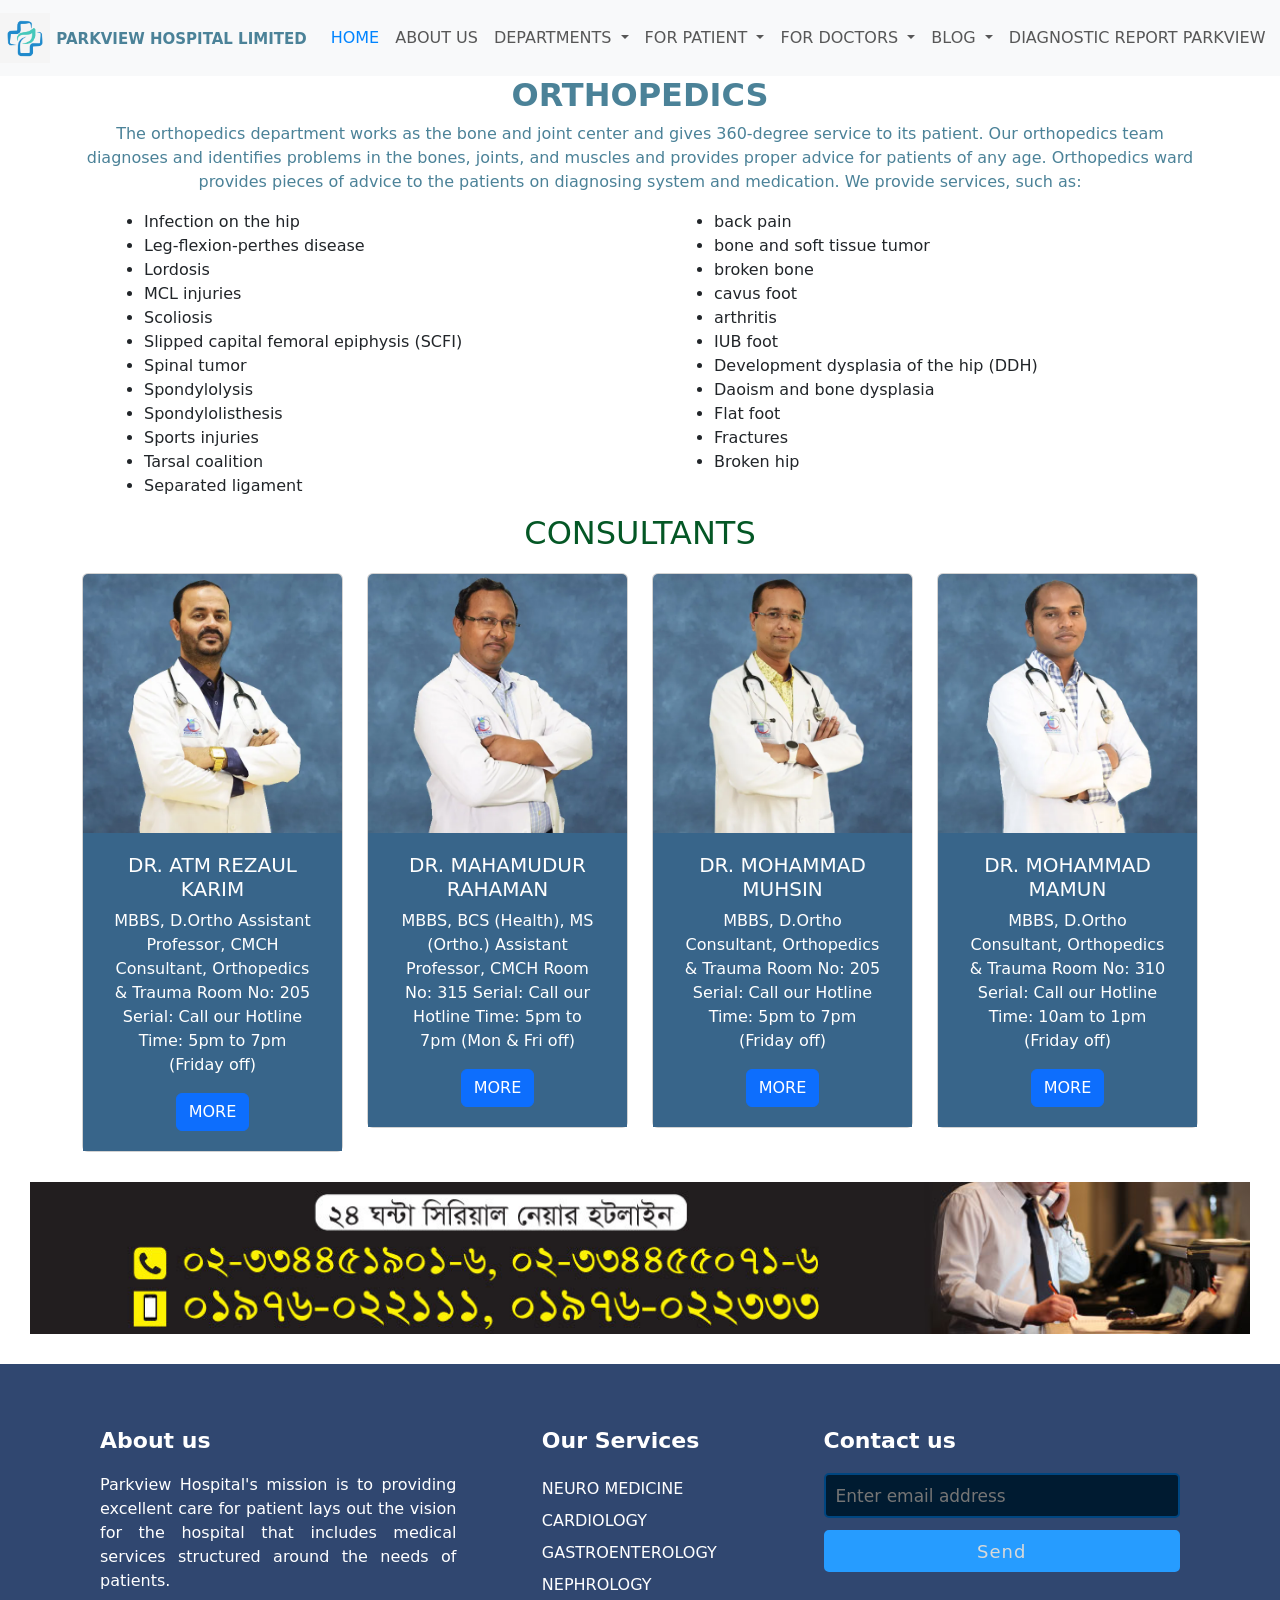
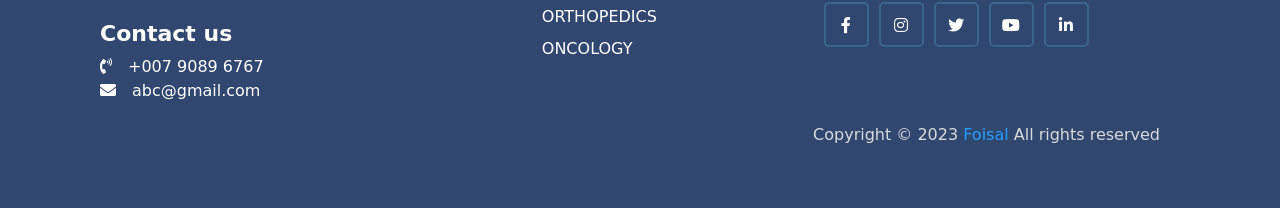
<file: ortho.html>
<!DOCTYPE html>
<html lang="en">
<head>
  <meta charset="UTF-8">
  <meta name="viewport" content="width=device-width, initial-scale=1.0">
  <title>Orthopedics</title>
  <link href="https://cdn.jsdelivr.net/npm/bootstrap@5.0.2/dist/css/bootstrap.min.css" rel="stylesheet" integrity="sha384-EVSTQN3/azprG1Anm3QDgpJLIm9Nao0Yz1ztcQTwFspd3yD65VohhpuuCOmLASjC" crossorigin="anonymous">
  <script src="https://cdn.jsdelivr.net/npm/bootstrap@5.0.2/dist/js/bootstrap.bundle.min.js" integrity="sha384-MrcW6ZMFYlzcLA8Nl+NtUVF0sA7MsXsP1UyJoMp4YLEuNSfAP+JcXn/tWtIaxVXM" crossorigin="anonymous"></script>
  <link rel="stylesheet" href="./CSS/ortho.css">
  <link rel="stylesheet" href="https://cdnjs.cloudflare.com/ajax/libs/font-awesome/5.15.2/css/all.min.css"/>
  <link rel="stylesheet" href="./CSS/footer.css">

</head>
<body>
  <div class="row">
    <nav class="navbar navbar-expand-lg navbar-light bg-light">
        <div class="container-fluid">
          <a class="navbar-brand" href="#">
              <img src="./Image/logo.jpg" alt=""> <span style="color: #4B8298; font-size: 15px; font-weight: bold;">PARKVIEW HOSPITAL LIMITED</span>
          </a>
          <button class="navbar-toggler" type="button" data-bs-toggle="collapse" data-bs-target="#navbarSupportedContent" aria-controls="navbarSupportedContent" aria-expanded="false" aria-label="Toggle navigation">
            <span class="navbar-toggler-icon"></span>
          </button>
          <div class="collapse navbar-collapse" id="navbarSupportedContent">
            <ul class="navbar-nav me-auto mb-2 mb-lg-0">
              <li class="nav-item">
                <a class="nav-link" aria-current="page" style="color: #0084ff;" href="./index.html">HOME</a>
              </li>
              <li class="nav-item">
                <a class="nav-link" href="#">ABOUT US</a>
              </li>
              <li class="nav-item dropdown">
                <a class="nav-link dropdown-toggle" href="#" id="navbarDropdown" role="button" data-bs-toggle="dropdown" aria-expanded="false">
                    DEPARTMENTS
                </a>
                <ul class="dropdown-menu" aria-labelledby="navbarDropdown">
                  <li><a class="dropdown-item" href="./medi.html">MEDICINE</a></li>
                  <li><a class="dropdown-item" href="./ortho.html">ORTHOPEDICS</a></li>
                  <li><a class="dropdown-item" href="./phymedi.html">PHYSICAL MEDICINE</a></li>
                  <li><a class="dropdown-item" href="./nep.html">NEPHROLOGY</a></li>
                  <li><a class="dropdown-item" href="./erolo.html">UROLOGY</a></li>
                  <li><a class="dropdown-item" href="./cardiology.html">CARDIOLOGY</a></li>
                </ul>
              </li>
              <li class="nav-item dropdown">
                <a class="nav-link dropdown-toggle" href="#" id="navbarDropdown" role="button" data-bs-toggle="dropdown" aria-expanded="false">
                    FOR PATIENT                
                </a>
                <ul class="dropdown-menu" aria-labelledby="navbarDropdown">
                  <li><a class="dropdown-item" href="./condoct.html">OUR CONSULTANT DOCTORS</a></li>
                  <!-- <li><a class="dropdown-item" href="#">APPOINTMENT BOOKING</a></li>
                  <li><a class="dropdown-item" href="#">HEALTH PLANS</a></li>
                  <li><a class="dropdown-item" href="#">ALL MEDICAL SERVICES</a></li> -->
                </ul>
              </li>
              <li class="nav-item dropdown">
                <a class="nav-link dropdown-toggle" href="#" id="navbarDropdown" role="button" data-bs-toggle="dropdown" aria-expanded="false">
                    FOR DOCTORS            
                </a>
                <ul class="dropdown-menu" aria-labelledby="navbarDropdown">
                  <li><a class="dropdown-item" href="./fordoctor.html">TRAINING</a></li>
                </ul>
              </li>
              <li class="nav-item dropdown">
                <a class="nav-link dropdown-toggle" href="#" id="navbarDropdown" role="button" data-bs-toggle="dropdown" aria-expanded="false">
                    BLOG                
                </a>
                <ul class="dropdown-menu" aria-labelledby="navbarDropdown">
                  <li><a class="dropdown-item" href="./blog.html">THE PATIENT’S & VISITOR’S GUIDE</a></li>
                </ul>
                <li class="nav-item">
                    <a class="nav-link" href="#">DIAGNOSTIC REPORT PARKVIEW</a>
                  </li>
              </li>
            </ul>
          </div>
        </div>
      </nav>
</div>
<!--  -->
<div class="container">
<div class="headline" style="text-align: center; color:#4B8298;">
  <h2><b>ORTHOPEDICS</b></h2>
  <p>The orthopedics department works as the bone and joint center and gives 360-degree service to its patient.
     Our orthopedics team diagnoses and identifies problems in the bones, joints, and muscles and provides proper advice for patients of any age. Orthopedics ward provides pieces of advice to the patients on 
     diagnosing system and medication. We provide services, such as:</p>
</div>
<!--  -->
    <div class="row">
      <div class="col-6">
      <div class="li">
        <ul>
          <li>Infection on the hip</li>
          <li>Leg-flexion-perthes disease</li>
          <li>Lordosis</li>
          <li>MCL injuries</li>
          <li>Scoliosis</li>
          <li>Slipped capital femoral epiphysis (SCFI)</li>
          <li>Spinal tumor</li>
          <li>Spondylolysis</li>
          <li>Spondylolisthesis</li>
          <li>Sports injuries</li>
          <li>Tarsal coalition</li>
          <li>Separated ligament</li>
        </ul>
      </div>
      </div>
  <!--  -->
      <div class="col-6">
        <div class="modern" >
          <ul >
            <li>back pain</li>
            <li>bone and soft tissue tumor</li>
            <li>broken bone</li>
            <li>cavus foot</li>
            <li>arthritis</li>
            <li>IUB foot</li>
            <li>Development dysplasia of the hip (DDH)</li>
            <li>Daoism and bone dysplasia</li>
            <li>Flat foot</li>
            <li>Fractures</li>
            <li>Broken hip</li>
          </ul>

        </div>
      </div>
    </div>
  </div>
<!-- ......... -->

<div class="col-12 text-center">
  <div class="headline">
    <h2>CONSULTANTS</h2>

  </div>
</div>
<!--card  -->
<div class="container">
  <div class="row" style="margin-top: 20px;">
    <div class="col-sm-4 col-md-3 col-lg-3">
      <div class="card" >
        <img src="./Image/doctorpic/DrRezaulKarim-Medicine.webp" class="card-img-top" alt="...">
       <div class="card-body">
          <h5 class="card-title">DR. ATM REZAUL KARIM</h5>
          <p class="card-text"> MBBS, D.Ortho
                                Assistant Professor, CMCH
                                Consultant, Orthopedics & Trauma
                                Room No: 205
                                Serial: Call our Hotline
                                Time: 5pm to 7pm (Friday off)</p>
          <a href="#" class="btn btn-primary">MORE</a>
        </div>
      </div>
    </div>
    <!--  -->

    <div class="col-sm-4 col-md-3 col-lg-3">
      <div class="card" >
        <img src="./Image/doctorpic/DrMahmudurRahman-orthopedics.webp" class="card-img-top" alt="...">
       <div class="card-body">
          <h5 class="card-title">DR. MAHAMUDUR RAHAMAN</h5>
          <p class="card-text"> MBBS, BCS (Health), MS (Ortho.)
                                Assistant Professor, CMCH
                                Room No: 315
                                Serial: Call our Hotline
                                Time: 5pm to 7pm (Mon & Fri off)</p>
          <a href="#" class="btn btn-primary">MORE</a>
        </div>
      </div>
    </div>
    <!--  -->
    <div class="col-sm-4 col-md-3 col-lg-3">
      <div class="card" >
        <img src="./Image/doctorpic/DrMohsin-Orthopedics.webp" class="card-img-top" alt="...">
       <div class="card-body">
          <h5 class="card-title">DR. MOHAMMAD MUHSIN</h5>
          <p class="card-text"> MBBS, D.Ortho
                                Consultant, Orthopedics & Trauma
                                Room No: 205
                                Serial: Call our Hotline
                                Time: 5pm to 7pm (Friday off)</p>
          <a href="#" class="btn btn-primary">MORE</a>
        </div>
      </div>
    </div>
    <!--  -->
    <div class="col-sm-4 col-md-3 col-lg-3">
      <div class="card" >
        <img src="./Image/doctorpic/DrMamun-Orthopedics.webp" class="card-img-top" alt="...">
       <div class="card-body">
          <h5 class="card-title">DR. MOHAMMAD MAMUN</h5>
          <p class="card-text">MBBS, D.Ortho
                               Consultant, Orthopedics & Trauma
                               Room No: 310
                               Serial: Call our Hotline
                               Time: 10am to 1pm (Friday off)</p>
          <a href="#" class="btn btn-primary">MORE</a>
        </div>
      </div>
    </div>

  </div>
</div>

<!--  -->
<div class="img" style="padding: 30px; display: block;">
  <img src="./Image/reception-number-parkview.jpg" class="hotline">
</div>
    <!-- Footer -->
    <footer>
      <div class="content">
          <div class="left box">
          <div class="upper">
              <div class="topic">About us</div>
              <p>Parkview Hospital's mission is to providing excellent care for patient lays out the vision for the hospital that includes medical services structured around the needs of patients.</p>
          </div>
          <div class="lower">
              <div class="topic">Contact us</div>
              <div class="phone">
              <a href="#"><i class="fas fa-phone-volume"></i>+007 9089 6767</a>
              </div>
              <div class="email">
              <a href="#"><i class="fas fa-envelope"></i>abc@gmail.com</a>
              </div>
          </div>
          </div>
          <div class="middle box">
          <div class="topic">Our Services</div>
          <div><a href="./medi.html">NEURO MEDICINE</a></div>
          <div><a href="./cardiology.html">CARDIOLOGY</a></div>
          <div><a href="./phymedi.html">GASTROENTEROLOGY</a></div>
          <div><a href="./nep.html">NEPHROLOGY</a></div>
          <div><a href="./ortho.html">ORTHOPEDICS</a></div>
          <div><a href="./erolo.html">ONCOLOGY</a></div>
          </div>
          <div class="right box">
          <div class="topic">Contact us</div>
          <form action="#">
              <input type="text" placeholder="Enter email address">
              <input type="submit" name="" value="Send">
              <div class="media-icons">
              <a href="#"><i class="fab fa-facebook-f"></i></a>
              <a href="#"><i class="fab fa-instagram"></i></a>
              <a href="#"><i class="fab fa-twitter"></i></a>
              <a href="#"><i class="fab fa-youtube"></i></a>
              <a href="#"><i class="fab fa-linkedin-in"></i></a>
              </div>
          </form>
          </div>
      </div>
      <div class="bottom">
          <p>Copyright © 2023 <a href="./Image/Faisal.jpg">Foisal</a> All rights reserved</p>
      </div>
    </footer>
  
</body>
</html>
</file>
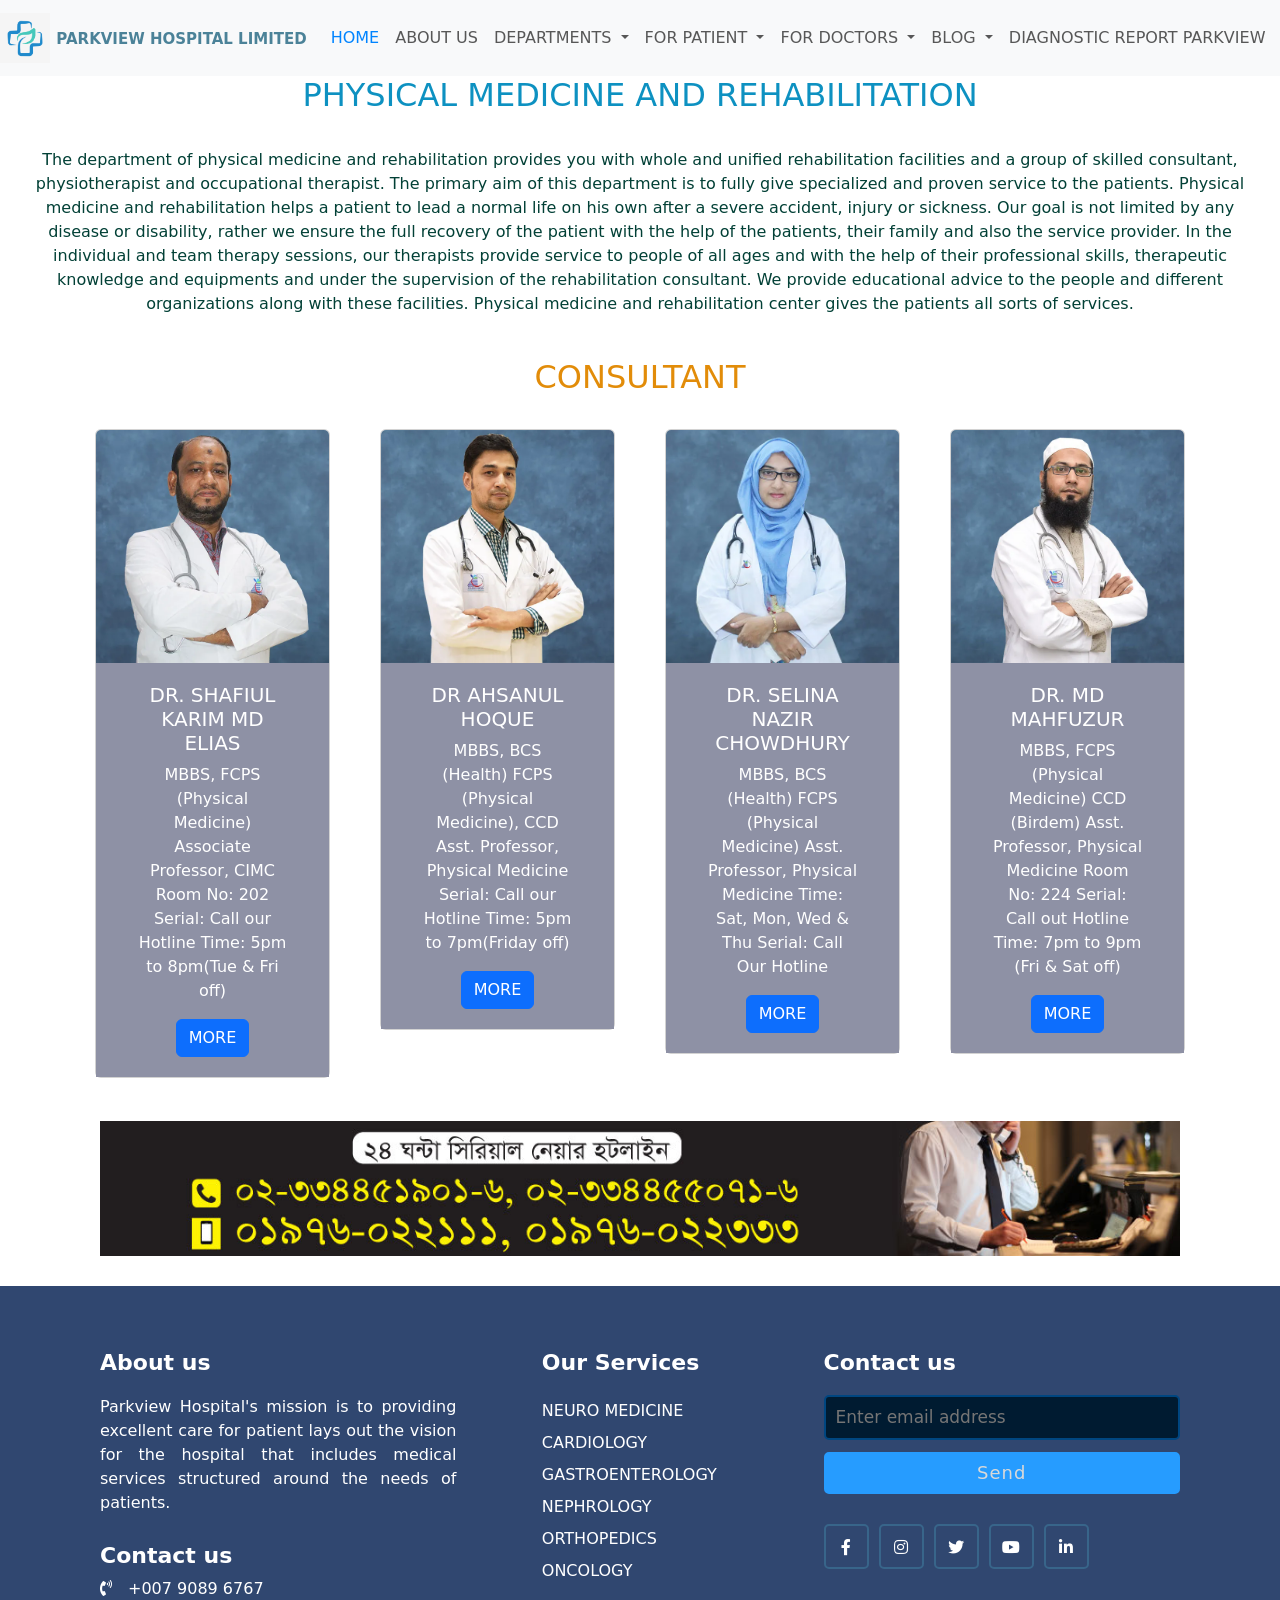
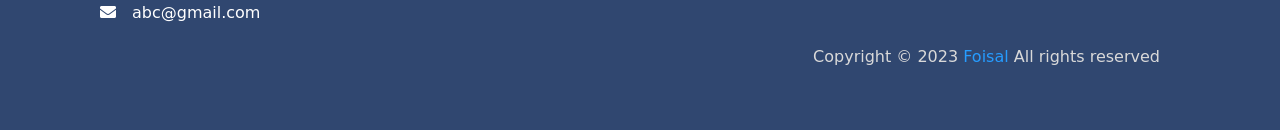
<file: phymedi.html>
<!DOCTYPE html>
<html lang="en">
<head>
    <meta charset="UTF-8">
    <meta name="viewport" content="width=device-width, initial-scale=1.0">
    <title>physical Medicine</title>
    <link href="https://cdn.jsdelivr.net/npm/bootstrap@5.0.2/dist/css/bootstrap.min.css" rel="stylesheet" integrity="sha384-EVSTQN3/azprG1Anm3QDgpJLIm9Nao0Yz1ztcQTwFspd3yD65VohhpuuCOmLASjC" crossorigin="anonymous">
    <script src="https://cdn.jsdelivr.net/npm/bootstrap@5.0.2/dist/js/bootstrap.bundle.min.js" integrity="sha384-MrcW6ZMFYlzcLA8Nl+NtUVF0sA7MsXsP1UyJoMp4YLEuNSfAP+JcXn/tWtIaxVXM" crossorigin="anonymous"></script>
    <link rel="stylesheet" href="./CSS/phymedi.css">
    <link rel="stylesheet" href="https://cdnjs.cloudflare.com/ajax/libs/font-awesome/5.15.2/css/all.min.css"/>
  <link rel="stylesheet" href="./CSS/footer.css">
    
</head>
<body>

    <div class="row">
        <nav class="navbar navbar-expand-lg navbar-light bg-light">
         <div class="container-fluid">
              <a class="navbar-brand" href="#">
                <img src="./Image/logo.jpg" alt=""> <span style="color: #4B8298; font-size: 15px; font-weight: bold;">PARKVIEW HOSPITAL LIMITED</span>
               </a>
              <button class="navbar-toggler" type="button" data-bs-toggle="collapse" data-bs-target="#navbarSupportedContent" aria-controls="navbarSupportedContent" aria-expanded="false" aria-label="Toggle navigation">
                 <span class="navbar-toggler-icon"></span>
            </button>
              <div class="collapse navbar-collapse" id="navbarSupportedContent">
                <ul class="navbar-nav me-auto mb-2 mb-lg-0">
                  <li class="nav-item">
                    <a class="nav-link" aria-current="page" style="color: #0084ff;" href="./index.html">HOME</a>
                  </li>
                  <li class="nav-item">
                    <a class="nav-link" href="#">ABOUT US</a>
                  </li>
                  <li class="nav-item dropdown">
                    <a class="nav-link dropdown-toggle" href="#" id="navbarDropdown" role="button" data-bs-toggle="dropdown" aria-expanded="false">
                        DEPARTMENTS
                    </a>
                    <ul class="dropdown-menu" aria-labelledby="navbarDropdown">
                      <li><a class="dropdown-item" href="./medi.html">MEDICINE</a></li>
                      <li><a class="dropdown-item" href="./ortho.html">ORTHOPEDICS</a></li>
                      <li><a class="dropdown-item" href="./phymedi.html">PHYSICAL MEDICINE</a></li>
                      <li><a class="dropdown-item" href="./nep.html">NEPHROLOGY</a></li>
                      <li><a class="dropdown-item" href="./erolo.html">UROLOGY</a></li>
                      <li><a class="dropdown-item" href="./cardiology.html">CARDIOLOGY</a></li>
                    </ul>
                  </li>
                  <li class="nav-item dropdown">
                    <a class="nav-link dropdown-toggle" href="#" id="navbarDropdown" role="button" data-bs-toggle="dropdown" aria-expanded="false">
                        FOR PATIENT                
                    </a>
                    <ul class="dropdown-menu" aria-labelledby="navbarDropdown">
                      <li><a class="dropdown-item" href="./condoct.html">OUR CONSULTANT DOCTORS</a></li>
                      <!-- <li><a class="dropdown-item" href="#">APPOINTMENT BOOKING</a></li>
                      <li><a class="dropdown-item" href="#">HEALTH PLANS</a></li>
                      <li><a class="dropdown-item" href="#">ALL MEDICAL SERVICES</a></li> -->
                    </ul>
                  </li>
                  <li class="nav-item dropdown">
                    <a class="nav-link dropdown-toggle" href="#" id="navbarDropdown" role="button" data-bs-toggle="dropdown" aria-expanded="false">
                        FOR DOCTORS            
                    </a>
                    <ul class="dropdown-menu" aria-labelledby="navbarDropdown">
                      <li><a class="dropdown-item" href="./fordoctor.html">TRAINING</a></li>
                    </ul>
                  </li>
                  <li class="nav-item dropdown">
                    <a class="nav-link dropdown-toggle" href="#" id="navbarDropdown" role="button" data-bs-toggle="dropdown" aria-expanded="false">
                        BLOG                
                    </a>
                    <ul class="dropdown-menu" aria-labelledby="navbarDropdown">
                      <li><a class="dropdown-item" href="./blog.html">THE PATIENT’S & VISITOR’S GUIDE</a></li>
                    </ul>
                    <li class="nav-item">
                        <a class="nav-link" href="#">DIAGNOSTIC REPORT PARKVIEW</a>
                      </li>
                  </li>
                </ul>
              </div>
            </div>
          </nav>
    </div>
<!--  -->
    <!-- <div class="col-12" style="background-color: rgb(220, 225, 225); ">
        <img src="./Image/parkview-physiotherapy-center.webp">
    </div> -->

    <!--  -->
    <div class="headline" style="text-align: center; color:#0d91c1;"> 
      <h2>PHYSICAL MEDICINE AND REHABILITATION</h2>
      <div class="pragraph" style="color: rgb(2, 64, 54); padding: 2%;">
       <p>
         The department of physical medicine and rehabilitation provides you with whole and unified
         rehabilitation facilities and a group of skilled consultant, physiotherapist and occupational 
         therapist. The primary aim of this department is to fully give specialized and proven service to the 
         patients.

         Physical medicine and rehabilitation helps a patient to lead a normal life on his own after a 
         severe accident, injury or sickness. Our goal is not limited by any disease or disability, rather we 
         ensure the full recovery of the patient with the help of the patients, their family and also the service provider. In the individual and team therapy sessions, our therapists provide service to people of all ages and with the help of their professional skills, therapeutic knowledge and equipments and under the supervision of the rehabilitation consultant. We provide educational advice to the people and different organizations along with these facilities. Physical medicine and rehabilitation center
         gives the patients all sorts of services.
    </p>
  </div>
    </div>
    <!--  -->
    <div class="headline" style="color: #e28c09; text-align: center;">
        <h2>CONSULTANT</h2>
    </div>

    <!-- card -->
    <div class="container">
      <div class="row"  style="margin-top: 20px;">
        
          <div class="col-sm-4 col-md-3 col-lg-3">
            <div class="card" >
              <img src="./Image/phymedidoctoepic/D-rSafiul-Karimmd-Elius-Physical-Medicine.webp" class="card-img-top" alt="...">
             <div class="card-body">
                <h5 class="card-title">DR. SHAFIUL KARIM MD ELIAS</h5>
                <p class="card-text"> MBBS, FCPS (Physical Medicine)
                                      Associate Professor, CIMC
                                      Room No: 202
                                      Serial: Call our Hotline
                                      Time: 5pm to 8pm(Tue & Fri off)</p>
                <a href="#" class="btn btn-primary">MORE</a>
              </div>
            </div>
        </div>

           <div class="col-sm-4 col-md-3 col-lg-3">
             <div class="card" >
               <img src="./Image/phymedidoctoepic/DrAhsanulHaque-Physcial-Medicine.webp" class="card-img-top" alt="...">
               <div class="card-body">
               <h5 class="card-title">DR AHSANUL HOQUE </h5>
               <p class="card-text"> MBBS, BCS (Health)
                                     FCPS (Physical Medicine), CCD
                                     Asst. Professor, Physical Medicine
                                     Serial: Call our Hotline
                                     Time: 5pm to 7pm(Friday off)</p>
                <a href="#" class="btn btn-primary">MORE</a>
               </div>
              </div>
           </div>


          <div class="col-sm-4 col-md-3 col-lg-3">        
            <div class="card" >
              <img src="./Image/phymedidoctoepic/Dr-Selina-Najir-Physical-Medicine.webp" class="card-img-top" alt="...">
              <div class="card-body">
                <h5 class="card-title">DR. SELINA NAZIR CHOWDHURY</h5>
                <p class="card-text"> MBBS, BCS (Health)
                                      FCPS (Physical Medicine)
                                      Asst. Professor, Physical Medicine
                                      Time: Sat, Mon, Wed & Thu
                                      Serial: Call Our Hotline</p>
                <a href="#" class="btn btn-primary">MORE</a>
              </div>
            </div>
          </div>


          <div class="col-sm-4 col-md-3 col-lg-3">      
            <div class="card" >
              <img src="./Image/phymedidoctoepic/DrMahfuzurRahman-Physcial-Medicine.webp" class="card-img-top" alt="...">
              <div class="card-body">
                <h5 class="card-title">DR. MD MAHFUZUR</h5>
                <p class="card-text"> MBBS, FCPS (Physical Medicine)
                                      CCD (Birdem)
                                      Asst. Professor, Physical Medicine
                                      Room No: 224
                                      Serial: Call out Hotline
                                      Time: 7pm to 9pm (Fri & Sat off)</p>
                <a href="#" class="btn btn-primary">MORE</a>
              </div>
            </div>
          </div>
            
          <!-- ..................... -->

          <div class="img" style="padding: 30px; display: block;">
               <img src="./Image/reception-number-parkview.jpg" class="hotline">
          </div>

      </div>
    </div>  

    <!--  -->
    <footer>
      <div class="content">
          <div class="left box">
          <div class="upper">
              <div class="topic">About us</div>
              <p>Parkview Hospital's mission is to providing excellent care for patient lays out the vision for the hospital that includes medical services structured around the needs of patients.</p>
          </div>
          <div class="lower">
              <div class="topic">Contact us</div>
              <div class="phone">
              <a href="#"><i class="fas fa-phone-volume"></i>+007 9089 6767</a>
              </div>
              <div class="email">
              <a href="#"><i class="fas fa-envelope"></i>abc@gmail.com</a>
              </div>
          </div>
          </div>
          <div class="middle box">
          <div class="topic">Our Services</div>
          <div><a href="./medi.html">NEURO MEDICINE</a></div>
          <div><a href="./cardiology.html">CARDIOLOGY</a></div>
          <div><a href="./phymedi.html">GASTROENTEROLOGY</a></div>
          <div><a href="./nep.html">NEPHROLOGY</a></div>
          <div><a href="./ortho.html">ORTHOPEDICS</a></div>
          <div><a href="./erolo.html">ONCOLOGY</a></div>
          </div>
          <div class="right box">
          <div class="topic">Contact us</div>
          <form action="#">
              <input type="text" placeholder="Enter email address">
              <input type="submit" name="" value="Send">
              <div class="media-icons">
              <a href="#"><i class="fab fa-facebook-f"></i></a>
              <a href="#"><i class="fab fa-instagram"></i></a>
              <a href="#"><i class="fab fa-twitter"></i></a>
              <a href="#"><i class="fab fa-youtube"></i></a>
              <a href="#"><i class="fab fa-linkedin-in"></i></a>
              </div>
          </form>
          </div>
      </div>
      <div class="bottom">
          <p>Copyright © 2023 <a href="./Image/Faisal.jpg">Foisal</a> All rights reserved</p>
      </div>
    </footer>

</body>
</html>
</file>
<file: CSS/Style.css>
/* --------------------- */
                               /* Top nav Line */
                          /* --------------------- */
.md-topline {
  padding: 10px 30px;
  background: #5084FF;
  text-align: center;
}
.md-h-group {
  font-size: 14px;
  color: #ced2d5;
  text-transform: uppercase
}

.md-h-group em,.md-h-group i {
  color: black;
  font-style: normal
}
.md-h-social {
  display: inline-block;
  font-family: Oswald;
  font-size: 15px;
  text-align: center
}

.md-h-social a {
  margin: 0 8px;
  display: inline-block;
  text-decoration: none
}

.md-h-social i {
  color: #ced2d5;
  font-style: normal
}
.md-h-social i:hover {
  color: black;
}


/* Main Navber */
.navbar-brand img{
    width: 50px;
    height: 50px;
}


/* ------------------------ */
.card-body{
    color: white;
    padding: 20px 40px;
    text-align: center;
    background: #5084FF;
}
.card-body p{
    font-size: 15px;
}
.button{
    padding: 0 25px;
    cursor: pointer;
}
.seemore{
    display: none;
    color: white;
    padding: 5px 10px;
    border: 2px solid white;
}
.seemore:hover{
    color: #5084FF;
    background: white;
    padding: 5px 10px;
    border: 2px solid white;
}
.card-body:hover .seemore{
    display: block;
}
.webpicon{
    padding: 5opx 200px;
    width: 150px;
    height: 150px;

}


/* -------------------------------------------- */
.headline{
    text-align: center;
    margin-top: 60px;
    color: black;
}
.modern{
  margin: 0px 30px;
}
.modern .modernhead{
  border-bottom: 1px solid #ced2d5;
}
.modern .button{
  text-align: center;
  margin-top: 30px;
}
.modern .button button{
  color: white;
  background: #5084FF;
  padding: 3px 10px;
  border: 2px solid #6090ff;
}
.modern .button button:hover{
  color: #6090ff;
  background: white;
  border: 2px solid #6090ff;
}
.modernimg{
  margin-top: 50px;
    height: 350px;
    width: 350px;
}

/* ----------------------------- */
.md-f{
  padding: 40px;
  background: #6090ff;
  color: white;
}
.md-f .md-f-card{
  text-align: center;
}
.md-f .md-f-card h6{
  color: black;
  font-weight: bold;
  margin: 20px 0;
}
.md-f-img{
  height: 150px;
  width: 250px;
}
.md-f .md-f-card .button{
  color: white;
  margin-top: -10px;
  margin-bottom: 20px;
  text-align: center;
}
.md-f .md-f-card .button button{
  color: white;
  background: white;
  padding: 3px 6px;
  border: 2px solid transparent;
  transition: 0.5s;
}
.md-f .md-f-card .button button:hover{
  color: #5084FF;
  background: white;
  border: 2px solid #5084FF;
  transition: 0.5s;
}
.md-f .md-f-card:hover button{
  color: white;
  background: #5084FF;
  border: 2px solid #6090ff;
}
/* .modern{
  margin-top: 50px;
    height: 350px;
    width: 350px;
} */
</file>
<file: CSS/footer.css>
@import url('https://fonts.googleapis.com/css2?family=Poppins:wght@200;300;400;500;600;700&display=swap');
::-webkit-scrollbar{
    display: none;
    -ms-overflow-style:none;
    scrollbar-width: none;
}
footer{
  width: 100%;
  bottom: 0;
  left: 0;
  background: #304770;
  padding: 40px 80px;
}
footer .content{
  max-width: 1350px;
  margin: auto;
  padding: 20px;
  display: flex;
  flex-wrap: wrap;
  justify-content: space-between;
}
footer .content p,a{
  color: #fff;
}
footer .content .box{
  width: 33%;
  transition: all 0.4s ease;
}
footer .content .topic{
  font-size: 22px;
  font-weight: 600;
  color: #fff;
  margin-bottom: 16px;

}
footer .content p{
  text-align: justify;
}
footer .content .lower .topic{
  margin: 24px 0 5px 0;
}
footer .content .lower i{
  padding-right: 16px;
}
footer .content .middle{
  padding-left: 80px;
}
footer .content .middle a{
  line-height: 32px;
}
footer .content .right input[type="text"]{
  height: 45px;
  width: 100%;
  outline: none;
  color: #d9d9d9;
  background: #001b31;
  border-radius: 5px;
  padding-left: 10px;
  font-size: 17px;
  border: 2px solid #004680;
}
footer .content .right input[type="submit"]{
  height: 42px;
  width: 100%;
  font-size: 18px;
  color: #d9d9d9;
  background: #269CFF;
  outline: none;
  border-radius: 5px;
  letter-spacing: 1px;
  cursor: pointer;
  margin-top: 12px;
  border: 2px solid #269CFF;
  transition: all 0.3s ease-in-out;
}
.content .right input[type="submit"]:hover{
  background: none;
  color:  #269CFF;
}
footer .content .media-icons a{
  font-size: 16px;
  height: 45px;
  width: 45px;
  display: inline-block;
  text-align: center;
  line-height: 43px;
  border-radius: 5px;
  border: 2px solid #38658a;
  margin: 30px 5px 0 0;
  transition: all 0.3s ease;
}
.content .media-icons a:hover{
  border-color: #269CFF;
}
footer .bottom{
  width: 100%;
  text-align: right;
  color: #d9d9d9;
  padding: 0 40px 5px 0;
}
footer .bottom a{
  color: #269CFF;
  text-decoration: none;
}
footer a{
  transition: all 0.3s ease;
  text-decoration: none;
}
footer a:hover{
  color: #269CFF;
}
@media (max-width:1100px) {
  footer .content .middle{
    padding-left: 50px;
  }
}
@media (max-width:950px){
  footer .content .box{
    width: 50%;
  }
  .content .right{
    margin-top: 40px;
  }
}
@media (max-width:560px){
  footer{
    position: relative;
  }
  footer .content .box{
    width: 100%;
    margin-top: 30px;
  }
  footer .content .middle{
    padding-left: 0;
  }
}
</file>
<file: CSS/blog.css>
.navbar-brand img{
    width: 50px;
    height: 50px;
}
/* ..... */
.imgs{
    width: 100%;
    height: auto;
    
}
.header{
    margin-top: 2%;
    color: rgb(24, 2, 2);
    padding: 16px 13px;
   
    background-color: whitesmoke;
    text-align: center;
}
.pragraph{
    font-size: large;
    text-align: center;
}
/* .......... */
.blood{
    padding: 10px 13px;

}
/* ........... */
.headline_2{
    text-align: center;
    padding: 13px 16px;
}
/* ........... */
.imges{
    width: 100%;
    height: auto;
}
.li{
    padding: 15px 18px;

}
/* //...... */
.echo{
    padding: 50px 60px;
    color: rgb(15, 132, 27);
}
/* ... */
.headline_5{
    padding: 50px 60px;
    color: rgb(18, 66, 224);
}
</file>
<file: CSS/cardiolo.css>
.navbar-brand img{
    width: 50px;
    height: 50px;
}
.card-body{
    color: white;
    padding: 20px 40px;
    text-align: center;
    background: #8e91a5;
}
.card{
    /* padding: 5%;  */
     margin: 5%; 
}

 /* .container{
    background-color: rgb(224, 220, 220); 
} */
/* .......... */
.hotline{
    width: 100%;
    height: auto;
}
</file>
<file: CSS/condoct.css>
.navbar-brand img{
    width: 50px;
    height: 50px;
}
.card-body{
    color: white;
    padding: 20px 30px;
    text-align: center;
    background: #03445b 0%;
}
/* .container{
    background-color: #edeef7;
} */
/* .............................. */
.imgs{
    width: 100%;
    height: 100%;
}
.headline{
    color: rgb(4, 87, 37);
    text-align: center;
    padding: 5px 10px; 
    
}
.headline_2{
    color: rgb(71, 6, 69);
    text-align: center;
    padding: 2% 3%;
}
/* ..................... */
.button button{
    padding: 7px 10px;
    color: white;
    background: transparent;
    border:2px solid #269CFF;
    border-radius: 5px;
    cursor: pointer;
}
.button button:hover{
    background: #269CFF;
}
.seemore{
    display: none;
    color: white;
    padding: 5px 10px;
    border: 2px solid white;
}
.seemore:hover{
    color: #ffb350;
    background: rgb(84, 49, 209);
    padding: 5px 10px;
    border: 2px solid white;
}
/* ........... */
.headline_3{
    color: rgb(40, 7, 139);
    text-align: center;
    padding: 2% 3%;

}
/* .......... */
.headline_4{
    color: rgb(21, 148, 176);
    text-align: center;
    padding: 2% 3%;
}
/* ......... */
.headline_5{
    color: rgb(5, 78, 33);
    text-align: center;
    padding: 2% 3%;
}
/* ....... */
.headline_6{
    color: rgb(77, 11, 118);
    text-align: center;
    padding: 2% 3%;
}
/* ............. */
.hotline{
    width: 100%;
    height: auto;
}
</file>
<file: CSS/urolo.css>
.navbar-brand img{
    width: 50px;
    height: 50px;
}
.card-body{
    color: white;
    padding: 20px 40px;
    text-align: center;
     background: #8e91a5; 
}
.card{
     margin: 5%; 
}

/* .......... */
.hotline{
    width: 100%;
    height: auto;
}
</file>
<file: CSS/fordoctor.css>
.navbar-brand img{
    width: 50px;
    height: 50px;
}
.card-body{
    color: white;
    text-align: center;
    background: #304770;
    border-bottom-left-radius: 5px;
    border-bottom-right-radius: 5px;
}
/* ............... */
.headline{
    color: white;
    background: #c5c0d4;
    font-size: large;
    padding: 2% 2%;
}
/* ............ */
.pragraph{
    font-size: large;

}
/* ......... */
</file>
<file: CSS/faq.css>
.navbar-brand img{
    width: 50px;
    height: 50px;
}
.card-body{
    color: white;
    text-align: center;
    background: #304770;
    border-bottom-left-radius: 5px;
    border-bottom-right-radius: 5px;
}
.card{
    /* padding: 5%;  */
     margin: 5%; 
     border: none;
}
img{
    margin-top: 30px;
}
.imgs{
    width: 100%;
    height: auto;
}
/* .......... */
.hotline{
    width: 100%;
    height: auto;
}
/* ........... */
.card {
    width: 100%;
    height: 100%;
}
.card_d{
    width: 100%;
    height: 20vh;
}
.button button{
    padding: 7px 10px;
    color: white;
    background: transparent;
    border:2px solid #269CFF;
    border-radius: 5px;
    cursor: pointer;
}
.button button:hover{
    background: #269CFF;
}
.seemore{
    display: none;
    color: white;
    padding: 5px 10px;
    border: 2px solid white;
}
.seemore:hover{
    color: #ffb350;
    background: rgb(84, 49, 209);
    padding: 5px 10px;
    border: 2px solid white;
}
</file>
<file: CSS/nep.css>
.navbar-brand img{
    width: 50px;
    height: 50px;
}
.li{
    margin: 0px 30px;
}
.modern{
    margin: 0px 30px;
    
}

.card-body{
    color: white;
    padding: 20px 30px;
    text-align: center;
    background: #88938c 0%;
}
.container{
    background-color: #2d2f3f;
}
.aboutheadline{
    color: #0950a0;
    padding: 1%;
    text-align: center;
}
.hotline{
    width: 100%;
    height: auto;

}
.other{
    width: 75%;
    height: auto;
    padding: 2%;
}
</file>
<file: CSS/ortho.css>
.navbar-brand img{
    width: 50px;
    height: 50px;
}
.li{
    margin: 0px 30px;
}
.modern{
    margin: 0px 30px;
    
}

.card-body{
    color: white;
    padding: 20px 30px;
    text-align: center;
    background: #38658a;
}

.headline{
    color: rgb(4, 87, 37);
}
/* .............................. */
.hotline{
    width: 100%;
    height: auto;
}
</file>
<file: CSS/phymedi.css>
.navbar-brand img{
    width: 50px;
    height: 50px;
}
.card-body{
    color: white;
    padding: 20px 40px;
    text-align: center;
    background: #8e91a5 0%;
}
.card{
     margin: 5%; 
}

/* ................. */
.hotline{
    width: 100%;
   height: auto;
}
</file>
